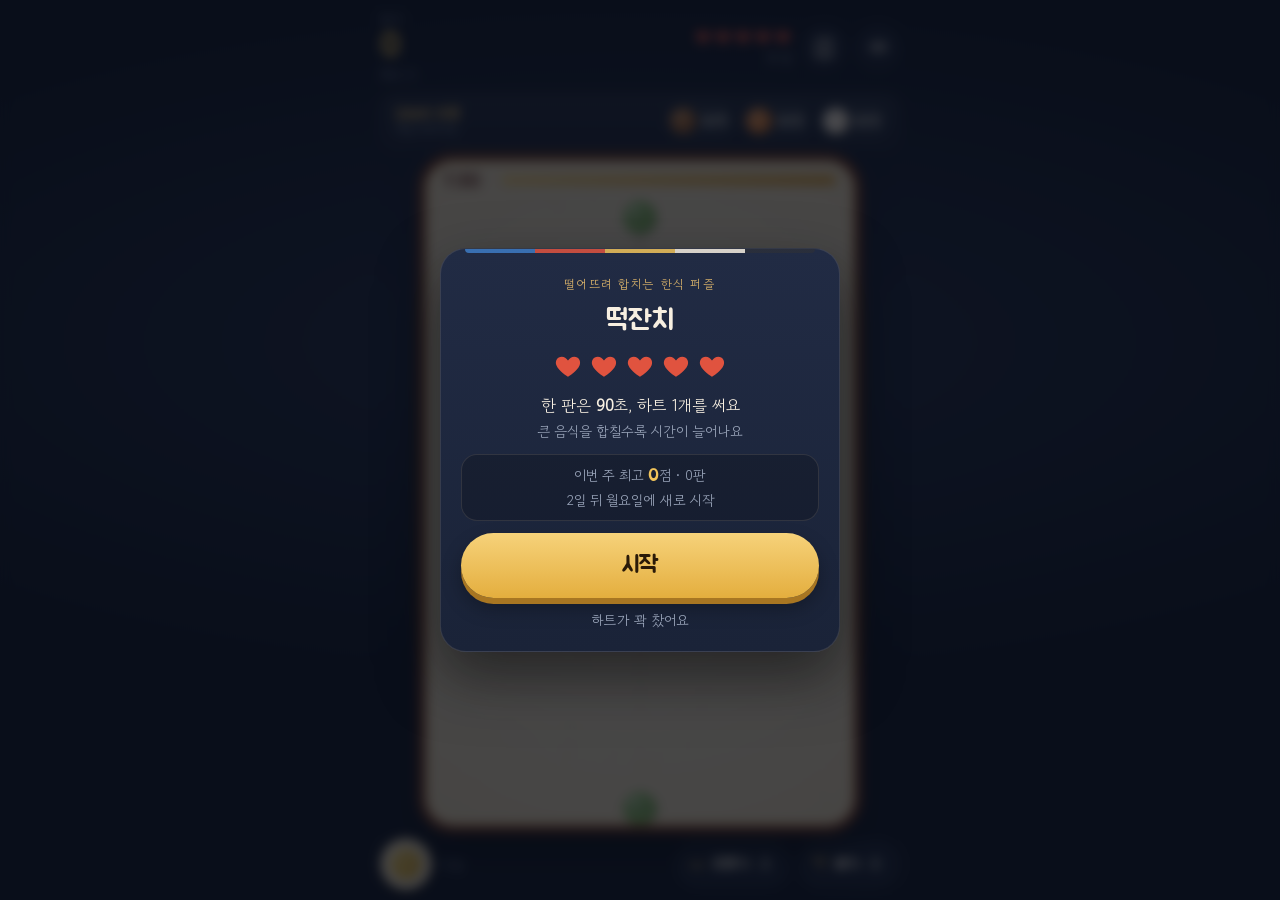
<file: index.html>
<!doctype html>
<html lang="ko">
<head>
<script type="module">
  import { createSDK } from "https://h5sdk.onestore.net/lib/v1.1.0/onestore-h5-sdk.min.js";
  const sdk = createSDK();
  const game = fn => { if (window.Tteokjanchi) fn(window.Tteokjanchi); else window.addEventListener('tteokjanchi:ready', () => fn(window.Tteokjanchi), { once: true }); };
  sdk.on("pause", () => game(g => g.pause()));
  sdk.on("resume", () => game(g => g.resume()));
  sdk.on("exit", () => { if (window.Tteokjanchi) window.Tteokjanchi.save(); }); // 동기 저장만 (0.5초 안)
  sdk.onBackPressed(() => !!(window.Tteokjanchi && window.Tteokjanchi.back()));
  sdk.initializeAsync()
    .then(info => {
      if (info.err) return;
      sdk.setLoadingProgress(100);
      return sdk.startGameAsync();
    })
    .catch(e => console.error("onestore sdk", e && e.reason, e && e.message));
</script>
<meta charset="utf-8">
<meta name="viewport" content="width=device-width, initial-scale=1, viewport-fit=cover, user-scalable=no">
<title>떡잔치</title>
<style>
/* 레이아웃: 밤 잔칫집 — 등불 빛이 도는 먹색 마당 위에 자개 테를 두른 소반 한 장. 위 점수·하트 → 오늘의 주문 → 소반 → 다음 접시·도구 */
:root {
  --night: #11182a;    /* 먹빛 밤 */
  --night-2: #1a2338;  /* 패널 */
  --line: rgba(232, 214, 176, .12); /* 얇은 금빛 테두리 */
  --lacquer: #5b2418;  /* 옻칠 테 */
  --inlay: #d9b26a;    /* 자개·금 상감 */
  --gold: #f0c35a;     /* 점수·완성 */
  --red: #e0533f;      /* 하트·경고 */
  --text: #f7efe1;
  --muted: #9aa5ba;
  --font-display: "Jua", "Apple SD Gothic Neo", "Malgun Gothic", sans-serif;
  --font-body: "Gowun Dodum", "Apple SD Gothic Neo", "Malgun Gothic", sans-serif;
  color-scheme: dark;
}
html, body { height: 100%; margin: 0; }
*, *::before, *::after { box-sizing: border-box; }
[hidden] { display: none !important; } /* 아티팩트 틀이 해 주던 숨김을 직접 */
body {
  background: radial-gradient(120% 60% at 50% 38%, #24304b 0%, var(--night) 62%), var(--night);
  color: var(--text); font-family: var(--font-body); font-size: 16px;
  padding-left: max(16px, env(safe-area-inset-left, 0px)); padding-right: max(16px, env(safe-area-inset-right, 0px));
  overflow: hidden; touch-action: none; -webkit-user-select: none; user-select: none;
}
.app { height: 100%; max-width: 520px; margin: 0 auto; display: grid; grid-template-rows: auto auto 1fr auto; gap: 10px; padding-top: var(--toss-top, max(10px, env(safe-area-inset-top, 0px))); padding-bottom: max(10px, env(safe-area-inset-bottom, 0px)); }
button { -webkit-tap-highlight-color: transparent; }
button:focus-visible { outline: 3px solid var(--gold); outline-offset: 2px; }

/* 위: 점수 · 하트 · 버튼 */
.top { display: flex; align-items: center; gap: 10px; }
.score-box { display: grid; gap: 2px; }
.label { font-size: 12px; letter-spacing: .08em; color: var(--muted); }
.score { font-family: var(--font-display); font-size: 34px; color: var(--gold); font-variant-numeric: tabular-nums; line-height: 1; }
.best { font-size: 13px; color: var(--muted); font-variant-numeric: tabular-nums; }
.spacer { flex: 1; }
.hearts { display: grid; justify-items: end; gap: 3px; }
.hearts-row { display: flex; gap: 2px; }
.hearts-time { font-size: 12px; color: var(--muted); font-variant-numeric: tabular-nums; }
.heart { width: 18px; height: 18px; display: block; }
.heart path { fill: var(--red); }
.heart.empty path { fill: none; stroke: #4a5774; stroke-width: 2; }
.round-btn { width: 44px; height: 44px; border-radius: 50%; border: 1px solid var(--line); background: var(--night-2); color: var(--text); display: grid; place-items: center; cursor: pointer; transition: transform .12s; }
.round-btn:active { transform: scale(.94); }
.round-btn svg { width: 22px; height: 22px; stroke: currentColor; fill: none; stroke-width: 1.8; stroke-linecap: round; stroke-linejoin: round; }
#soundBtn[data-on="0"] .wave { display: none; }
#soundBtn[data-on="1"] .mute { display: none; }

/* 오늘의 주문: 주문서 한 줄 */
.orders { display: flex; align-items: center; gap: 10px; padding: 8px 10px 8px 14px; border-radius: 16px; background: linear-gradient(180deg, rgba(255,255,255,.04), rgba(255,255,255,.01)), var(--night-2); border: 1px solid var(--line); }
.orders-title { font-family: var(--font-display); font-size: 15px; color: var(--inlay); line-height: 1.1; }
.orders-title small { display: block; font-family: var(--font-body); font-size: 11px; color: var(--muted); }
.orders-list { flex: 1; display: flex; gap: 6px; justify-content: flex-end; }
.order { position: relative; display: flex; align-items: center; gap: 4px; padding: 3px 9px 3px 3px; border-radius: 999px; background: rgba(255,255,255,.05); font-family: var(--font-display); font-size: 15px; font-variant-numeric: tabular-nums; }
.order canvas { width: 30px; height: 30px; }
.order.done { background: rgba(240,195,90,.16); color: var(--gold); }
.order.done::after { content: ""; position: absolute; left: 22px; top: 0; width: 13px; height: 13px; border-radius: 50%; background: var(--gold) url("data:image/svg+xml,%3Csvg xmlns='http://www.w3.org/2000/svg' viewBox='0 0 12 12'%3E%3Cpath d='M3 6.2l2 2 4-4.4' fill='none' stroke='%232a1a08' stroke-width='1.8' stroke-linecap='round' stroke-linejoin='round'/%3E%3C/svg%3E") center/100% no-repeat; }

/* 소반 */
.stage { position: relative; min-height: 0; display: flex; align-items: center; justify-content: center; }
#board { touch-action: none; border-radius: 26px; background: #f1e5cc;
  box-shadow: 0 0 0 2px var(--inlay), 0 0 0 9px var(--lacquer), 0 0 0 10px rgba(217,178,106,.45), 0 22px 40px rgba(0,0,0,.5), inset 0 0 40px rgba(120,80,30,.15); }

/* 아래: 다음 접시 · 도구 */
.bottom { display: flex; align-items: center; gap: 8px; }
.next { display: flex; align-items: center; gap: 8px; }
.next canvas { width: 52px; height: 52px; border-radius: 50%; background: radial-gradient(circle, #f6ecd8 0 58%, #e3d2b0 60% 66%, #c9b28a 68%); box-shadow: 0 4px 10px rgba(0,0,0,.35); }
.next .label { writing-mode: horizontal-tb; }
.tool { display: flex; align-items: center; gap: 6px; height: 48px; padding: 0 14px 0 10px; border-radius: 999px; border: 1px solid var(--line); background: var(--night-2); color: var(--text); font-family: var(--font-display); font-size: 15px; cursor: pointer; transition: transform .12s, border-color .2s; }
.tool:active { transform: scale(.96); }
.tool svg { width: 20px; height: 20px; stroke: var(--inlay); fill: none; stroke-width: 1.8; stroke-linecap: round; stroke-linejoin: round; }
.tool .count { min-width: 20px; height: 20px; border-radius: 10px; background: rgba(255,255,255,.08); font-size: 12px; display: grid; place-items: center; font-variant-numeric: tabular-nums; }
.tool.active { border-color: var(--gold); color: var(--gold); }
.tool[disabled] { opacity: .4; }

/* 안내·알림 */
.hint { position: absolute; left: 50%; top: 24%; transform: translateX(-50%); background: rgba(17,24,42,.9); color: var(--text); padding: 10px 16px; border-radius: 999px; font-size: 16px; text-align: center; pointer-events: none; transition: opacity .4s; width: max-content; max-width: 90%; border: 1px solid var(--line); }
.banner { position: absolute; left: 50%; top: 42%; transform: translate(-50%,-50%); padding: 10px 20px; border-radius: 999px; background: rgba(17,24,42,.92); border: 1px solid rgba(240,195,90,.5); font-family: var(--font-display); font-size: 22px; color: var(--gold); pointer-events: none; text-align: center; animation: pop 1.6s ease-out forwards; width: max-content; max-width: 92%; box-shadow: 0 10px 24px rgba(0,0,0,.35); }
@keyframes pop { 0% { opacity: 0; transform: translate(-50%,-30%) scale(.8); } 14% { opacity: 1; transform: translate(-50%,-50%) scale(1.04); } 22% { transform: translate(-50%,-50%) scale(1); } 80% { opacity: 1; } 100% { opacity: 0; transform: translate(-50%,-62%); } }

/* 창 (시작·끝·도감) */
.overlay { position: fixed; inset: 0; background: rgba(8,12,22,.72); -webkit-backdrop-filter: blur(6px); backdrop-filter: blur(6px); display: flex; align-items: center; justify-content: center; padding: 16px; z-index: 20; }
.sheet { position: relative; background: linear-gradient(180deg, #212b44, var(--night-2)); border: 1px solid var(--line); border-radius: 26px; padding: 26px 20px 20px; width: min(400px, 100%); display: grid; gap: 12px; text-align: center; max-height: 92%; overflow: auto; box-shadow: 0 24px 60px rgba(0,0,0,.5); }
.sheet::before { content: ""; position: absolute; left: 24px; right: 24px; top: 0; height: 4px; border-radius: 0 0 4px 4px; background: linear-gradient(90deg, #3d7bc4 0 20%, #e0533f 20% 40%, #f0c35a 40% 60%, #f7efe1 60% 80%, #2b2f3a 80%); opacity: .85; } /* 오방색 띠 */
.sheet h2 { margin: 0; font-family: var(--font-display); font-weight: 400; font-size: 28px; color: var(--text); text-wrap: balance; }
.eyebrow { font-size: 12px; letter-spacing: .12em; color: var(--inlay); }
.big-score { font-family: var(--font-display); font-size: 54px; line-height: 1; color: var(--gold); font-variant-numeric: tabular-nums; }
.goal { font-size: 17px; color: var(--text); }
.sub { font-size: 14px; color: var(--muted); line-height: 1.5; }
.start-hearts { display: flex; justify-content: center; gap: 6px; }
.start-hearts .heart { width: 30px; height: 30px; }
.rules { display: grid; gap: 4px; font-size: 16px; }
.btn { border: 0; border-radius: 999px; font-family: var(--font-display); font-size: 19px; padding: 15px; cursor: pointer; transition: transform .12s; }
.btn:active { transform: scale(.98); }
.btn.primary { background: linear-gradient(180deg, #f6d27a, #e4ae3e); color: #2a1a08; font-size: 23px; padding: 18px; box-shadow: 0 6px 0 #a87622, 0 10px 20px rgba(0,0,0,.3); }
.btn.primary:active { transform: translateY(3px); box-shadow: 0 3px 0 #a87622, 0 6px 12px rgba(0,0,0,.3); }
.btn.secondary { background: rgba(255,255,255,.07); color: var(--text); border: 1px solid var(--line); }
.btn[disabled] { opacity: .6; cursor: default; }
.btn.primary[disabled] { background: rgba(255,255,255,.08); color: var(--muted); box-shadow: none; font-size: 19px; }
.btn .tag { font-family: var(--font-body); font-size: 11px; background: rgba(0,0,0,.25); color: var(--muted); border-radius: 6px; padding: 2px 6px; margin-left: 6px; vertical-align: middle; white-space: nowrap; }
.btn.primary .tag { display: block; width: max-content; margin: 4px auto 0; font-size: 12px; background: rgba(42,26,8,.14); color: #5a3f12; } /* 큰 버튼은 글자가 길어 꼬리표를 아랫줄에 */
.dex { display: grid; grid-template-columns: repeat(4, 1fr); gap: 12px 8px; }
.dex-item { display: grid; gap: 4px; justify-items: center; font-size: 13px; }
.dex-item canvas { width: 58px; height: 58px; }
/* 주간 기록: 시작 화면 한 줄 요약 + 도감 창 TOP 5 */
.week { display: grid; gap: 2px; padding: 10px 14px; border-radius: 16px; background: rgba(0,0,0,.2); border: 1px solid var(--line); font-size: 14px; color: var(--muted); }
.week b { font-family: var(--font-display); font-weight: 400; font-size: 18px; color: var(--gold); font-variant-numeric: tabular-nums; }
.week-top { text-align: left; background: rgba(0,0,0,.2); border: 1px solid var(--line); border-radius: 16px; padding: 12px 14px; font-size: 14px; }
.week-top h3 { margin: 0 0 6px; font-family: var(--font-display); font-weight: 400; font-size: 16px; color: var(--inlay); }
.week-top ol { margin: 0; padding: 0; list-style: none; display: grid; gap: 4px; counter-reset: wk; }
.week-top li { display: flex; justify-content: space-between; counter-increment: wk; }
.week-top li::before { content: counter(wk) "등"; color: var(--muted); width: 36px; }
.week-top li b { margin-left: auto; font-family: var(--font-display); font-weight: 400; color: var(--gold); font-variant-numeric: tabular-nums; }
.week-top .empty { color: var(--muted); }
.stats { display: grid; grid-template-columns: 1fr auto; gap: 6px 12px; text-align: left; font-size: 14px; background: rgba(0,0,0,.2); border: 1px solid var(--line); border-radius: 16px; padding: 12px 14px; }
.stats b { font-family: var(--font-display); font-weight: 400; color: var(--gold); font-variant-numeric: tabular-nums; text-align: right; }
.adfake { font-family: var(--font-display); font-size: 22px; color: var(--muted); }
@media (prefers-reduced-motion: reduce) { .banner { animation-duration: .01s; } .btn, .tool, .round-btn { transition: none; } }
</style>
  <script type="module" crossorigin src="./assets/index-CjzTQTqg.js"></script>
  <link rel="stylesheet" crossorigin href="./assets/index-BMt33rOE.css">
</head>
<body>

<div class="app">
  <div class="top">
    <div class="score-box">
      <div class="label">점수</div>
      <div class="score" id="score">0</div>
      <div class="best">최고 <span id="best">0</span></div>
    </div>
    <div class="spacer"></div>
    <div class="hearts" aria-label="남은 하트"><div class="hearts-row" id="heartsRow"></div><div class="hearts-time" id="heartsTime"></div></div>
    <button class="round-btn" id="dexBtn" type="button" aria-label="음식 도감">
      <svg viewBox="0 0 24 24"><path d="M4 5.5A2.5 2.5 0 0 1 6.5 3H20v15H6.5A2.5 2.5 0 0 0 4 20.5z"/><path d="M4 20.5A2.5 2.5 0 0 0 6.5 23H20v-5"/><path d="M9 8h7M9 11.5h5"/></svg>
    </button>
    <button class="round-btn" id="soundBtn" type="button" aria-label="소리" data-on="1">
      <svg viewBox="0 0 24 24"><path d="M4 9.5h3.5L12 5.5v13l-4.5-4H4z"/><path class="wave" d="M15.5 9a4 4 0 0 1 0 6M18 6.5a7.5 7.5 0 0 1 0 11"/><path class="mute" d="M16 9.5l5 5M21 9.5l-5 5"/></svg>
    </button>
  </div>
  <div class="orders">
    <div class="orders-title">오늘의 주문<small>매일 바뀌어요</small></div>
    <div class="orders-list" id="orders"></div>
  </div>
  <div class="stage" id="stage">
    <canvas id="board"></canvas>
    <div class="hint" id="hint">손가락을 좌우로 움직이고, 떼면 떨어져요</div>
  </div>
  <div class="bottom">
    <div class="next"><canvas id="nextCv" width="104" height="104"></canvas><span class="label">다음</span></div>
    <div class="spacer"></div>
    <button class="tool" id="shakeBtn" type="button" aria-label="흔들기">
      <svg viewBox="0 0 24 24"><path d="M3 12c2-3 4-3 6 0s4 3 6 0 4-3 6 0"/><path d="M3 17c2-3 4-3 6 0s4 3 6 0 4-3 6 0" opacity=".5"/></svg>흔들기 <span class="count" id="shakeLeft">3</span>
    </button>
    <button class="tool" id="pickBtn" type="button" aria-label="하나 빼기">
      <svg viewBox="0 0 24 24"><path d="M7 4l10 16M4 9.5l3-5.5 3 1.5"/><circle cx="17" cy="7" r="3"/></svg>빼기 <span class="count" id="pickLeft">3</span>
    </button>
  </div>
</div>

<div class="overlay" id="overOv" hidden>
  <div class="sheet">
    <div class="eyebrow">이번 판</div>
    <h2 id="overTitle">상이 넘쳤어요</h2>
    <div class="big-score" id="overScore">0</div>
    <div class="goal" id="overGoal"></div>
    <div class="sub" id="overOrders"></div>
    <button class="btn primary" id="againBtn" type="button">다시 하기</button>
    <button class="btn secondary" id="continueBtn" type="button">이어하기<span class="tag">광고 보고</span></button>
    <div class="sub" id="continueSub">이어하기 = 위쪽 음식을 치우고 계속 (한 판에 1번)</div>
    <button class="btn secondary" id="boardBtn" type="button" hidden>토스 순위 보기</button>
  </div>
</div>

<div class="overlay" id="startOv" hidden>
  <div class="sheet">
    <div class="eyebrow">떨어뜨려 합치는 한식 퍼즐</div>
    <h2>떡잔치</h2>
    <div class="start-hearts" id="startHearts"></div>
    <div class="rules">
      <div>한 판은 <b id="ruleSec">90</b>초, <span id="ruleHeart">하트 1개를 써요</span></div>
      <div class="sub">큰 음식을 합칠수록 시간이 늘어나요</div>
    </div>
    <div class="week" id="weekBox"></div>
    <button class="btn primary" id="startBtn" type="button">시작</button>
    <button class="btn secondary" id="heartAdBtn" type="button">하트 1개 받기<span class="tag">광고 보고</span></button>
    <button class="btn secondary" id="startBoardBtn" type="button" hidden>토스 순위 보기</button>
    <div class="sub" id="startSub"></div>
  </div>
</div>

<div class="overlay" id="exitOv" hidden>
  <div class="sheet">
    <h2>게임을 끝낼까요?</h2>
    <div class="sub" id="exitSub">최고 기록과 도감은 저장돼요</div>
    <button class="btn primary" id="exitStay" type="button">계속하기</button>
    <button class="btn secondary" id="exitQuit" type="button">끝내기</button>
  </div>
</div>

<div class="overlay" id="adOv" hidden>
  <div class="sheet"><div class="adfake">광고 보는 중</div><div class="sub">광고가 끝나면 이어서 해요</div></div>
</div>

<div class="overlay" id="dexOv" hidden>
  <div class="sheet">
    <div class="eyebrow">처음 만든 음식이 밝게 바뀌어요</div>
    <h2>음식 도감</h2>
    <div class="dex" id="dex"></div>
    <div class="week-top" id="weekTop"></div>
    <div class="stats" id="stats"></div>
    <button class="btn secondary" id="musicBtn" type="button" aria-pressed="true">음악 켬</button>
    <button class="btn secondary" id="dexClose" type="button">닫기</button>
  </div>
</div>

</body>
</html>
</file>
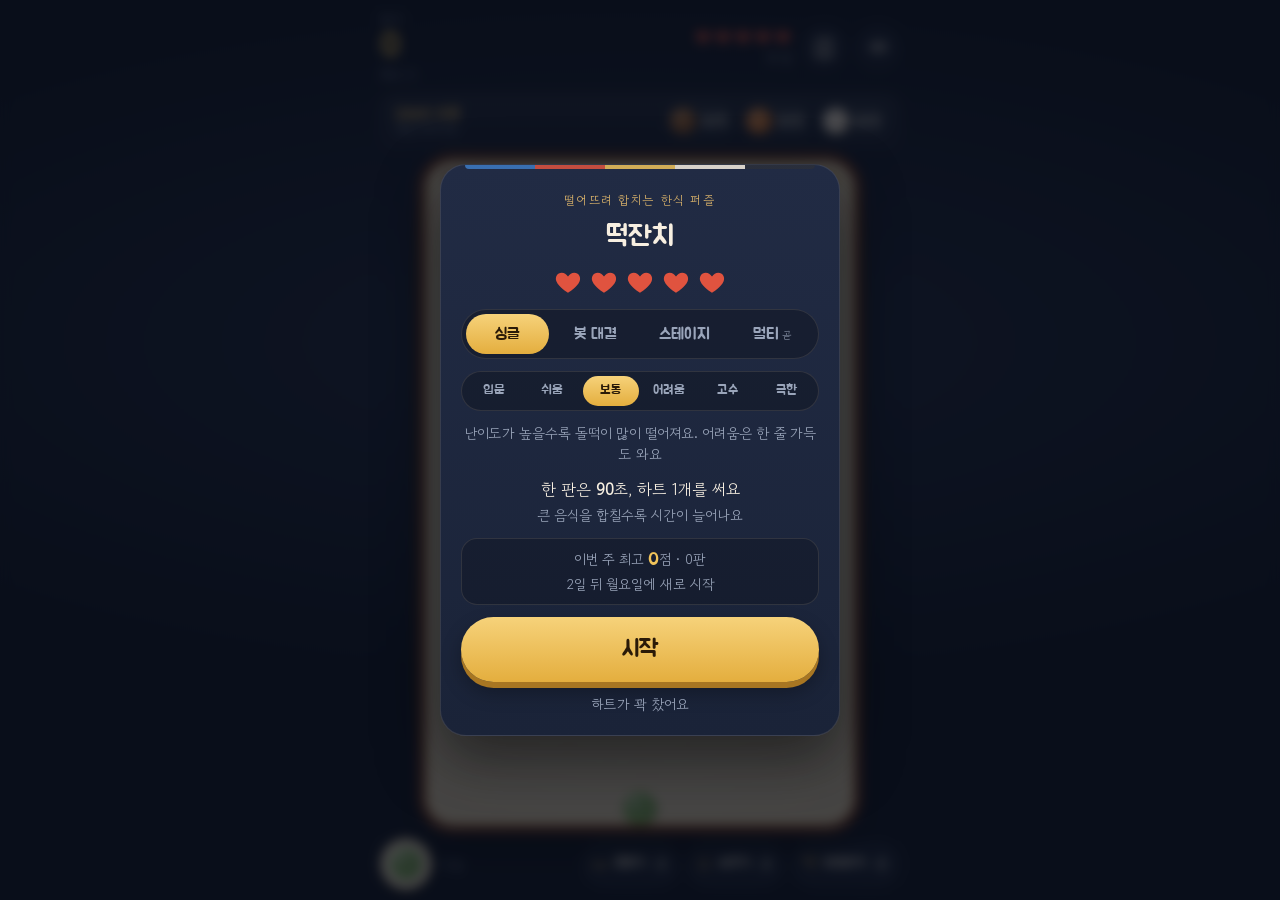
<file: test/index.html>
<!doctype html>
<html lang="ko">
<head>
<meta charset="utf-8"><meta name="robots" content="noindex">
<meta name="viewport" content="width=device-width, initial-scale=1, viewport-fit=cover, user-scalable=no">
<title>떡잔치</title>
<style>
/* 레이아웃: 밤 잔칫집 — 등불 빛이 도는 먹색 마당 위에 자개 테를 두른 소반 한 장. 위 점수·하트 → 오늘의 주문 → 소반 → 다음 접시·도구 */
:root {
  --night: #11182a;    /* 먹빛 밤 */
  --night-2: #1a2338;  /* 패널 */
  --line: rgba(232, 214, 176, .12); /* 얇은 금빛 테두리 */
  --lacquer: #5b2418;  /* 옻칠 테 */
  --inlay: #d9b26a;    /* 자개·금 상감 */
  --gold: #f0c35a;     /* 점수·완성 */
  --red: #e0533f;      /* 하트·경고 */
  --text: #f7efe1;
  --muted: #9aa5ba;
  --font-display: "Jua", "Apple SD Gothic Neo", "Malgun Gothic", sans-serif;
  --font-body: "Gowun Dodum", "Apple SD Gothic Neo", "Malgun Gothic", sans-serif;
  color-scheme: dark;
}
html, body { height: 100%; margin: 0; }
*, *::before, *::after { box-sizing: border-box; }
[hidden] { display: none !important; } /* 아티팩트 틀이 해 주던 숨김을 직접 */
body {
  background: radial-gradient(120% 60% at 50% 38%, #24304b 0%, var(--night) 62%), var(--night);
  color: var(--text); font-family: var(--font-body); font-size: 16px;
  padding-left: max(16px, env(safe-area-inset-left, 0px)); padding-right: max(16px, env(safe-area-inset-right, 0px));
  overflow: hidden; touch-action: none; -webkit-user-select: none; user-select: none;
}
.app { height: 100%; max-width: 520px; margin: 0 auto; display: grid; grid-template-columns: minmax(0, 1fr); grid-template-rows: auto auto 1fr auto; gap: 10px; padding-top: var(--toss-top, max(10px, env(safe-area-inset-top, 0px))); padding-bottom: max(10px, env(safe-area-inset-bottom, 0px)); }
button { -webkit-tap-highlight-color: transparent; }
button:focus-visible { outline: 3px solid var(--gold); outline-offset: 2px; }

/* 위: 점수 · 하트 · 버튼 */
.top { display: flex; align-items: center; gap: 10px; }
.score-box { display: grid; gap: 2px; }
.label { font-size: 12px; letter-spacing: .08em; color: var(--muted); }
.score { font-family: var(--font-display); font-size: 34px; color: var(--gold); font-variant-numeric: tabular-nums; line-height: 1; }
.best { font-size: 13px; color: var(--muted); font-variant-numeric: tabular-nums; }
.spacer { flex: 1; }
.hearts { display: grid; justify-items: end; gap: 3px; }
.hearts-row { display: flex; gap: 2px; }
.hearts-time { font-size: 12px; color: var(--muted); font-variant-numeric: tabular-nums; }
.heart { width: 18px; height: 18px; display: block; }
.heart path { fill: var(--red); }
.heart.empty path { fill: none; stroke: #4a5774; stroke-width: 2; }
.round-btn { width: 44px; height: 44px; border-radius: 50%; border: 1px solid var(--line); background: var(--night-2); color: var(--text); display: grid; place-items: center; cursor: pointer; transition: transform .12s; }
.round-btn:active { transform: scale(.94); }
.round-btn svg { width: 22px; height: 22px; stroke: currentColor; fill: none; stroke-width: 1.8; stroke-linecap: round; stroke-linejoin: round; }
#soundBtn[data-on="0"] .wave { display: none; }
#soundBtn[data-on="1"] .mute { display: none; }

/* 오늘의 주문: 주문서 한 줄 */
.orders { display: flex; align-items: center; gap: 10px; padding: 8px 10px 8px 14px; border-radius: 16px; background: linear-gradient(180deg, rgba(255,255,255,.04), rgba(255,255,255,.01)), var(--night-2); border: 1px solid var(--line); }
.orders-title { font-family: var(--font-display); font-size: 15px; color: var(--inlay); line-height: 1.1; }
.orders-title small { display: block; font-family: var(--font-body); font-size: 11px; color: var(--muted); }
.orders-list { flex: 1; display: flex; gap: 6px; justify-content: flex-end; }
.order { position: relative; display: flex; align-items: center; gap: 4px; padding: 3px 9px 3px 3px; border-radius: 999px; background: rgba(255,255,255,.05); font-family: var(--font-display); font-size: 15px; font-variant-numeric: tabular-nums; }
.order canvas { width: 30px; height: 30px; }
.order.done { background: rgba(240,195,90,.16); color: var(--gold); }
.order.done::after { content: ""; position: absolute; left: 22px; top: 0; width: 13px; height: 13px; border-radius: 50%; background: var(--gold) url("data:image/svg+xml,%3Csvg xmlns='http://www.w3.org/2000/svg' viewBox='0 0 12 12'%3E%3Cpath d='M3 6.2l2 2 4-4.4' fill='none' stroke='%232a1a08' stroke-width='1.8' stroke-linecap='round' stroke-linejoin='round'/%3E%3C/svg%3E") center/100% no-repeat; }

/* 소반 */
.stage { position: relative; min-height: 0; display: flex; align-items: center; justify-content: center; }
#board { touch-action: none; border-radius: 26px; background: #f1e5cc;
  box-shadow: 0 0 0 2px var(--inlay), 0 0 0 9px var(--lacquer), 0 0 0 10px rgba(217,178,106,.45), 0 22px 40px rgba(0,0,0,.5), inset 0 0 40px rgba(120,80,30,.15); }

/* 긴장 연출: 판이 80% 넘게 쌓이면 등불처럼 붉게 일렁임, 뻥튀기가 터질 땐 판이 흔들림 */
.stage.danger #board { animation: lantern .8s ease-in-out infinite alternate; }
@keyframes lantern {
  from { box-shadow: 0 0 0 2px var(--inlay), 0 0 0 9px var(--lacquer), 0 0 0 10px rgba(217,178,106,.45), 0 22px 40px rgba(0,0,0,.5), inset 0 0 40px rgba(120,80,30,.15); }
  to   { box-shadow: 0 0 0 2px var(--inlay), 0 0 0 9px #8a2e1c, 0 0 0 10px rgba(255,140,80,.6), 0 0 38px 8px rgba(224,83,63,.55), inset 0 0 60px rgba(224,83,63,.28); }
}
#board.shake { animation: shake .45s cubic-bezier(.3,.1,.3,1); }
@keyframes shake { 0%,100% { transform: translate(0,0); } 12% { transform: translate(-7px,3px); } 28% { transform: translate(6px,-4px); } 44% { transform: translate(-4px,3px); } 60% { transform: translate(3px,-2px); } 80% { transform: translate(-2px,1px); } }
@media (prefers-reduced-motion: reduce) { .stage.danger #board, #board.shake { animation: none; } }
/* 아래: 다음 접시 · 도구 */
.bottom { display: flex; align-items: center; gap: 8px; }
.next { display: flex; align-items: center; gap: 8px; }
.next canvas { width: 52px; height: 52px; border-radius: 50%; background: radial-gradient(circle, #f6ecd8 0 58%, #e3d2b0 60% 66%, #c9b28a 68%); box-shadow: 0 4px 10px rgba(0,0,0,.35); }
.next .label { writing-mode: horizontal-tb; white-space: nowrap; }
.bottom { gap: 6px; }
.tool { display: flex; align-items: center; gap: 5px; white-space: nowrap; height: 46px; padding: 0 8px 0 7px; border-radius: 999px; border: 1px solid var(--line); background: var(--night-2); color: var(--text); font-family: var(--font-display); font-size: 13px; cursor: pointer; transition: transform .12s, border-color .2s; }
.tool:active { transform: scale(.96); }
.tool svg { width: 20px; height: 20px; stroke: var(--inlay); fill: none; stroke-width: 1.8; stroke-linecap: round; stroke-linejoin: round; }
.tool .count { min-width: 20px; height: 20px; border-radius: 10px; background: rgba(255,255,255,.08); font-size: 12px; display: grid; place-items: center; font-variant-numeric: tabular-nums; }
.tool.active { border-color: var(--gold); color: var(--gold); }
.tool[disabled] { opacity: .4; }
@media (max-width: 460px) { .tool svg { display: none; } .next .label { display: none; } .bottom { gap: 5px; } .tool { padding: 0 9px; flex: 0 0 auto; } .tool.burst { min-width: 72px; justify-content: center; } }
/* 탁탁탁: 게이지가 차는 버튼 (--g = 채운 %), 가득 차면 빛남 */
.tool.burst { position: relative; overflow: hidden; padding: 0 16px; background: linear-gradient(90deg, rgba(240,195,90,.45) var(--g, 0%), var(--night-2) var(--g, 0%)); }
.tool.burst .bt { position: relative; }
.tool.burst.ready { border-color: var(--gold); color: #2a1a08; background: linear-gradient(180deg, #f6d27a, #e4ae3e); animation: ready 0.7s ease-in-out infinite alternate; }
@keyframes ready { from { transform: scale(1); } to { transform: scale(1.06); } }
@media (prefers-reduced-motion: reduce) { .tool.burst.ready { animation: none; } }

/* 안내·알림 */
.hint { position: absolute; left: 50%; top: 24%; transform: translateX(-50%); background: rgba(17,24,42,.9); color: var(--text); padding: 10px 16px; border-radius: 999px; font-size: 16px; text-align: center; pointer-events: none; transition: opacity .4s; width: max-content; max-width: 90%; border: 1px solid var(--line); }
.banner { position: absolute; left: 50%; top: 42%; transform: translate(-50%,-50%); padding: 10px 20px; border-radius: 999px; background: rgba(17,24,42,.92); border: 1px solid rgba(240,195,90,.5); font-family: var(--font-display); font-size: 22px; color: var(--gold); pointer-events: none; text-align: center; animation: pop 1.6s ease-out forwards; width: max-content; max-width: 92%; box-shadow: 0 10px 24px rgba(0,0,0,.35); }
@keyframes pop { 0% { opacity: 0; transform: translate(-50%,-30%) scale(.8); } 14% { opacity: 1; transform: translate(-50%,-50%) scale(1.04); } 22% { transform: translate(-50%,-50%) scale(1); } 80% { opacity: 1; } 100% { opacity: 0; transform: translate(-50%,-62%); } }

/* 창 (시작·끝·도감) */
.overlay { position: fixed; inset: 0; background: rgba(8,12,22,.72); -webkit-backdrop-filter: blur(6px); backdrop-filter: blur(6px); display: flex; align-items: center; justify-content: center; padding: 16px; z-index: 20; }
.sheet { position: relative; background: linear-gradient(180deg, #212b44, var(--night-2)); border: 1px solid var(--line); border-radius: 26px; padding: 26px 20px 20px; width: min(400px, 100%); display: grid; gap: 12px; text-align: center; max-height: 92%; overflow: auto; box-shadow: 0 24px 60px rgba(0,0,0,.5); }
.sheet::before { content: ""; position: absolute; left: 24px; right: 24px; top: 0; height: 4px; border-radius: 0 0 4px 4px; background: linear-gradient(90deg, #3d7bc4 0 20%, #e0533f 20% 40%, #f0c35a 40% 60%, #f7efe1 60% 80%, #2b2f3a 80%); opacity: .85; } /* 오방색 띠 */
.sheet h2 { margin: 0; font-family: var(--font-display); font-weight: 400; font-size: 28px; color: var(--text); text-wrap: balance; }
.eyebrow { font-size: 12px; letter-spacing: .12em; color: var(--inlay); }
.big-score { font-family: var(--font-display); font-size: 54px; line-height: 1; color: var(--gold); font-variant-numeric: tabular-nums; }
.goal { font-size: 17px; color: var(--text); }
.sub { font-size: 14px; color: var(--muted); line-height: 1.5; }
.start-hearts { display: flex; justify-content: center; gap: 6px; }
.start-hearts .heart { width: 30px; height: 30px; }
.rules { display: grid; gap: 4px; font-size: 16px; }
.btn { border: 0; border-radius: 999px; font-family: var(--font-display); font-size: 19px; padding: 15px; cursor: pointer; transition: transform .12s; }
.btn:active { transform: scale(.98); }
.btn.primary { background: linear-gradient(180deg, #f6d27a, #e4ae3e); color: #2a1a08; font-size: 23px; padding: 18px; box-shadow: 0 6px 0 #a87622, 0 10px 20px rgba(0,0,0,.3); }
.btn.primary:active { transform: translateY(3px); box-shadow: 0 3px 0 #a87622, 0 6px 12px rgba(0,0,0,.3); }
.btn.secondary { background: rgba(255,255,255,.07); color: var(--text); border: 1px solid var(--line); }
.btn[disabled] { opacity: .6; cursor: default; }
.btn.primary[disabled] { background: rgba(255,255,255,.08); color: var(--muted); box-shadow: none; font-size: 19px; }
.btn .tag { font-family: var(--font-body); font-size: 11px; background: rgba(0,0,0,.25); color: var(--muted); border-radius: 6px; padding: 2px 6px; margin-left: 6px; vertical-align: middle; white-space: nowrap; }
.btn.primary .tag { display: block; width: max-content; margin: 4px auto 0; font-size: 12px; background: rgba(42,26,8,.14); color: #5a3f12; } /* 큰 버튼은 글자가 길어 꼬리표를 아랫줄에 */
.dex { display: grid; grid-template-columns: repeat(4, 1fr); gap: 12px 8px; }
.dex-item { display: grid; gap: 4px; justify-items: center; font-size: 13px; }
.dex-item canvas { width: 58px; height: 58px; }
/* 주간 기록: 시작 화면 한 줄 요약 + 도감 창 TOP 5 */
.week { display: grid; gap: 2px; padding: 10px 14px; border-radius: 16px; background: rgba(0,0,0,.2); border: 1px solid var(--line); font-size: 14px; color: var(--muted); }
.week b { font-family: var(--font-display); font-weight: 400; font-size: 18px; color: var(--gold); font-variant-numeric: tabular-nums; }
.week-top { text-align: left; background: rgba(0,0,0,.2); border: 1px solid var(--line); border-radius: 16px; padding: 12px 14px; font-size: 14px; }
.week-top h3 { margin: 0 0 6px; font-family: var(--font-display); font-weight: 400; font-size: 16px; color: var(--inlay); }
.week-top ol { margin: 0; padding: 0; list-style: none; display: grid; gap: 4px; counter-reset: wk; }
.week-top li { display: flex; justify-content: space-between; counter-increment: wk; }
.week-top li::before { content: counter(wk) "등"; color: var(--muted); width: 36px; }
.week-top li b { margin-left: auto; font-family: var(--font-display); font-weight: 400; color: var(--gold); font-variant-numeric: tabular-nums; }
.week-top .empty { color: var(--muted); }
.stats { display: grid; grid-template-columns: 1fr auto; gap: 6px 12px; text-align: left; font-size: 14px; background: rgba(0,0,0,.2); border: 1px solid var(--line); border-radius: 16px; padding: 12px 14px; }
.stats b { font-family: var(--font-display); font-weight: 400; color: var(--gold); font-variant-numeric: tabular-nums; text-align: right; }
.modes { display: flex; gap: 6px; padding: 4px; border-radius: 999px; background: rgba(0,0,0,.25); border: 1px solid var(--line); }
.modes button { flex: 1; border: 0; border-radius: 999px; padding: 10px 6px; font-family: var(--font-display); font-size: 16px; color: var(--muted); background: transparent; cursor: pointer; }
.modes button small { font-family: var(--font-body); font-size: 10px; margin-left: 3px; opacity: .8; }
.modes button.on { background: linear-gradient(180deg, #f6d27a, #e4ae3e); color: #2a1a08; }
.modes.small { gap: 3px; } .modes.small button { padding: 7px 2px; font-size: 13px; }
.stage { gap: 14px; min-width: 0; }
.stage.bot { align-items: flex-start; padding-top: 8px; }
.botwrap { text-align: center; }
.botlabel { font-family: var(--font-display); font-size: 15px; color: var(--gold); margin-bottom: 6px; }
.botlabel small { font-family: var(--font-body); font-size: 11px; color: var(--muted); }
#botBoard { display: block; border-radius: 12px; background: #f1e5cc; box-shadow: 0 0 0 2px var(--inlay), 0 0 0 5px var(--lacquer), 0 10px 20px rgba(0,0,0,.4); }
.vs { flex: 1; display: flex; align-items: center; gap: 10px; }
.vs-bar { flex: 1; height: 12px; border-radius: 6px; background: rgba(255,255,255,.08); overflow: hidden; }
.vs-bar i { display: block; height: 100%; width: 0; background: linear-gradient(90deg, #f6d27a, #e0533f); transition: width .3s; }
.vs-n { font-family: var(--font-display); font-size: 14px; color: var(--gold); white-space: nowrap; }
.adfake { font-family: var(--font-display); font-size: 22px; color: var(--muted); }
@media (prefers-reduced-motion: reduce) { .banner { animation-duration: .01s; } .btn, .tool, .round-btn { transition: none; } }
</style>
  <script type="module" crossorigin src="./assets/index-CsFC8KU2.js"></script>
  <link rel="stylesheet" crossorigin href="./assets/index-BMt33rOE.css">
</head>
<body>

<div class="app">
  <div class="top">
    <div class="score-box">
      <div class="label">점수</div>
      <div class="score" id="score">0</div>
      <div class="best">최고 <span id="best">0</span></div>
    </div>
    <div class="spacer"></div>
    <div class="hearts" aria-label="남은 하트"><div class="hearts-row" id="heartsRow"></div><div class="hearts-time" id="heartsTime"></div></div>
    <button class="round-btn" id="dexBtn" type="button" aria-label="음식 도감">
      <svg viewBox="0 0 24 24"><path d="M4 5.5A2.5 2.5 0 0 1 6.5 3H20v15H6.5A2.5 2.5 0 0 0 4 20.5z"/><path d="M4 20.5A2.5 2.5 0 0 0 6.5 23H20v-5"/><path d="M9 8h7M9 11.5h5"/></svg>
    </button>
    <button class="round-btn" id="soundBtn" type="button" aria-label="소리" data-on="1">
      <svg viewBox="0 0 24 24"><path d="M4 9.5h3.5L12 5.5v13l-4.5-4H4z"/><path class="wave" d="M15.5 9a4 4 0 0 1 0 6M18 6.5a7.5 7.5 0 0 1 0 11"/><path class="mute" d="M16 9.5l5 5M21 9.5l-5 5"/></svg>
    </button>
  </div>
  <div class="orders">
    <div class="orders-title" id="ordersTitle">오늘의 주문<small>매일 바뀌어요</small></div>
    <div class="orders-list" id="orders"></div>
    <div class="vs" id="vsBox" hidden>
      <div class="orders-title">봇<small id="vsDiff">보통</small></div>
      <div class="vs-bar"><i id="vsFill"></i></div>
      <div class="vs-n" id="vsN"></div>
    </div>
  </div>
  <div class="stage" id="stage">
    <canvas id="board"></canvas>
    <div class="botwrap" id="botWrap" hidden><div class="botlabel">봇 <small id="botTag"></small></div><canvas id="botBoard"></canvas></div>
    <div class="hint" id="hint">손가락을 좌우로 움직이고, 떼면 떨어져요</div>
  </div>
  <div class="bottom">
    <div class="next"><canvas id="nextCv" width="104" height="104"></canvas><span class="label">다음</span></div>
    <div class="spacer"></div>
    <div class="tool burst" id="burstBtn" role="status" aria-label="뻥튀기 게이지"><span class="bt">뻥튀기</span></div>
    <button class="tool" id="shakeBtn" type="button" aria-label="흔들기">
      <svg viewBox="0 0 24 24"><path d="M3 12c2-3 4-3 6 0s4 3 6 0 4-3 6 0"/><path d="M3 17c2-3 4-3 6 0s4 3 6 0 4-3 6 0" opacity=".5"/></svg>흔들기 <span class="count" id="shakeLeft">3</span>
    </button>
    <button class="tool" id="swapBtn" type="button" aria-label="떡 바꾸기">
      <svg viewBox="0 0 24 24"><path d="M4 8h13l-3-3M20 16H7l3 3"/></svg>바꾸기 <span class="count" id="swapLeft">3</span>
    </button>
    <button class="tool" id="pickBtn" type="button" aria-label="터뜨리기">
      <svg viewBox="0 0 24 24"><path d="M7 4l10 16M4 9.5l3-5.5 3 1.5"/><circle cx="17" cy="7" r="3"/></svg>터뜨리기 <span class="count" id="pickLeft">3</span>
    </button>
  </div>
</div>

<div class="overlay" id="overOv" hidden>
  <div class="sheet">
    <div class="eyebrow">이번 판</div>
    <h2 id="overTitle">상이 넘쳤어요</h2>
    <div class="big-score" id="overScore">0</div>
    <div class="goal" id="overGoal"></div>
    <div class="sub" id="overOrders"></div>
    <button class="btn primary" id="againBtn" type="button">다시 하기</button>
    <button class="btn secondary" id="continueBtn" type="button">이어하기<span class="tag">광고 보고</span></button>
    <div class="sub" id="continueSub">이어하기 = 위쪽 음식을 치우고 계속 (한 판에 1번)</div>
    <button class="btn secondary" id="boardBtn" type="button" hidden>토스 순위 보기</button>
  </div>
</div>

<div class="overlay" id="startOv" hidden>
  <div class="sheet">
    <div class="eyebrow">떨어뜨려 합치는 한식 퍼즐</div>
    <h2>떡잔치</h2>
    <div class="start-hearts" id="startHearts"></div>
    <div class="modes" id="modeRow">
      <button type="button" data-m="single">싱글</button>
      <button type="button" data-m="bot">봇 대결</button>
      <button type="button" data-m="stage">스테이지</button>
      <button type="button" data-m="multi">멀티<small>곧</small></button>
    </div>
    <div class="modes small" id="diffRow" hidden>
      <button type="button" data-d="0">입문</button>
      <button type="button" data-d="1">쉬움</button>
      <button type="button" data-d="2">보통</button>
      <button type="button" data-d="3">어려움</button>
      <button type="button" data-d="4">고수</button>
      <button type="button" data-d="5">극한</button>
    </div>
    <div class="sub" id="modeSub"></div>
    <div class="rules">
      <div id="ruleMain">한 판은 <b>90</b>초, 하트 1개를 써요</div>
      <div class="sub">큰 음식을 합칠수록 시간이 늘어나요</div>
    </div>
    <div class="week" id="weekBox"></div>
    <button class="btn primary" id="startBtn" type="button">시작</button>
    <button class="btn secondary" id="heartAdBtn" type="button">하트 1개 받기<span class="tag">광고 보고</span></button>
    <button class="btn secondary" id="startBoardBtn" type="button" hidden>토스 순위 보기</button>
    <div class="sub" id="startSub"></div>
  </div>
</div>

<div class="overlay" id="exitOv" hidden>
  <div class="sheet">
    <h2>게임을 끝낼까요?</h2>
    <div class="sub" id="exitSub">최고 기록과 도감은 저장돼요</div>
    <button class="btn primary" id="exitStay" type="button">계속하기</button>
    <button class="btn secondary" id="exitQuit" type="button">끝내기</button>
  </div>
</div>

<div class="overlay" id="adOv" hidden>
  <div class="sheet"><div class="adfake">광고 보는 중</div><div class="sub">광고가 끝나면 이어서 해요</div></div>
</div>

<div class="overlay" id="dexOv" hidden>
  <div class="sheet">
    <div class="eyebrow">처음 만든 음식이 밝게 바뀌어요</div>
    <h2>음식 도감</h2>
    <div class="dex" id="dex"></div>
    <div class="week-top" id="weekTop"></div>
    <div class="stats" id="stats"></div>
    <button class="btn secondary" id="musicBtn" type="button" aria-pressed="true">음악 켬</button>
    <button class="btn secondary" id="dexClose" type="button">닫기</button>
  </div>
</div>

</body>
</html>
</file>
<file: assets/index-BMt33rOE.css>
@font-face{font-family:Jua;font-style:normal;font-display:swap;font-weight:400;src:url(./jua-2-400-normal-BKyyhivJ.woff2) format("woff2"),url(./jua-2-400-normal-BooYlCcg.woff) format("woff");unicode-range:U+d723-d728,U+d72a-d733,U+d735-d748,U+d74a-d74f,U+d752-d753,U+d755-d757,U+d75a-d75f,U+d762-d764,U+d766-d768,U+d76a-d76b,U+d76d-d76f,U+d771-d787,U+d789-d78b,U+d78d-d78f,U+d791-d797,U+d79a,U+d79c,U+d79e-d7a3,U+f900-f909,U+f90b-f92e}@font-face{font-family:Jua;font-style:normal;font-display:swap;font-weight:400;src:url(./jua-3-400-normal-DoDZfDfm.woff2) format("woff2"),url(./jua-3-400-normal-De5VWGoT.woff) format("woff");unicode-range:U+d679-d68b,U+d68e-d69e,U+d6a0,U+d6a2-d6a7,U+d6a9-d6c3,U+d6c6-d6c7,U+d6c9-d6cb,U+d6cd-d6d3,U+d6d5-d6d6,U+d6d8-d6e3,U+d6e5-d6e7,U+d6e9-d6fb,U+d6fd-d717,U+d719-d71f,U+d721-d722}@font-face{font-family:Jua;font-style:normal;font-display:swap;font-weight:400;src:url(./jua-4-400-normal-3XTqeRdq.woff2) format("woff2"),url(./jua-4-400-normal-DhmXVsS3.woff) format("woff");unicode-range:U+d5bc-d5c7,U+d5ca-d5cb,U+d5cd-d5cf,U+d5d1-d5d7,U+d5d9-d5da,U+d5dc,U+d5de-d5e3,U+d5e6-d5e7,U+d5e9-d5eb,U+d5ed-d5f6,U+d5f8,U+d5fa-d5ff,U+d602-d603,U+d605-d607,U+d609-d60f,U+d612-d613,U+d616-d61b,U+d61d-d637,U+d63a-d63b,U+d63d-d63f,U+d641-d647,U+d64a-d64c,U+d64e-d653,U+d656-d657,U+d659-d65b,U+d65d-d666,U+d668,U+d66a-d678}@font-face{font-family:Jua;font-style:normal;font-display:swap;font-weight:400;src:url(./jua-5-400-normal-DzTXNhbn.woff2) format("woff2"),url([data-uri]) format("woff");unicode-range:U+d507,U+d509-d50b,U+d50d-d513,U+d515-d53b,U+d53e-d53f,U+d541-d543,U+d545-d54c,U+d54e,U+d550,U+d552-d557,U+d55a-d55b,U+d55d-d55f,U+d561-d564,U+d566-d567,U+d56a,U+d56c,U+d56e-d573,U+d576-d577,U+d579-d583,U+d585-d586,U+d58a-d5a4,U+d5a6-d5bb}@font-face{font-family:Jua;font-style:normal;font-display:swap;font-weight:400;src:url(./jua-6-400-normal-BsLrIKny.woff2) format("woff2"),url(./jua-6-400-normal--8HIsjc1.woff) format("woff");unicode-range:U+d464-d477,U+d47a-d47b,U+d47d-d47f,U+d481-d487,U+d489-d48a,U+d48c,U+d48e-d4e7,U+d4e9-d503,U+d505-d506}@font-face{font-family:Jua;font-style:normal;font-display:swap;font-weight:400;src:url(./jua-7-400-normal-DexeO29O.woff2) format("woff2"),url(./jua-7-400-normal-DX935-N3.woff) format("woff");unicode-range:U+d3bf-d3c7,U+d3ca-d3cf,U+d3d1-d3eb,U+d3ee-d3ef,U+d3f1-d3f3,U+d3f5-d3fb,U+d3fd-d400,U+d402-d45b,U+d45d-d463}@font-face{font-family:Jua;font-style:normal;font-display:swap;font-weight:400;src:url(./jua-8-400-normal-BHKsdCps.woff2) format("woff2"),url([data-uri]) format("woff");unicode-range:U+d2ff,U+d302-d304,U+d306-d30b,U+d30f,U+d311-d313,U+d315-d31b,U+d31e,U+d322-d324,U+d326-d327,U+d32a-d32b,U+d32d-d32f,U+d331-d337,U+d339-d33c,U+d33e-d37b,U+d37e-d37f,U+d381-d383,U+d385-d38b,U+d38e-d390,U+d392-d397,U+d39a-d39b,U+d39d-d39f,U+d3a1-d3a7,U+d3a9-d3aa,U+d3ac,U+d3ae-d3b3,U+d3b5-d3b7,U+d3b9-d3bb,U+d3bd-d3be}@font-face{font-family:Jua;font-style:normal;font-display:swap;font-weight:400;src:url(./jua-9-400-normal-Bcwq4Fkr.woff2) format("woff2"),url(./jua-9-400-normal-DHtZzmWr.woff) format("woff");unicode-range:U+d257-d27f,U+d281-d29b,U+d29d-d29f,U+d2a1-d2ab,U+d2ad-d2b7,U+d2ba-d2bb,U+d2bd-d2bf,U+d2c1-d2c7,U+d2c9-d2ef,U+d2f2-d2f3,U+d2f5-d2f7,U+d2f9-d2fe}@font-face{font-family:Jua;font-style:normal;font-display:swap;font-weight:400;src:url(./jua-10-400-normal-DqY2m03H.woff2) format("woff2"),url(./jua-10-400-normal-DXPR8Iwv.woff) format("woff");unicode-range:U+d1b4,U+d1b6-d1f3,U+d1f5-d22b,U+d22e-d22f,U+d231-d233,U+d235-d23b,U+d23d-d240,U+d242-d256}@font-face{font-family:Jua;font-style:normal;font-display:swap;font-weight:400;src:url(./jua-11-400-normal-IkWnFt3S.woff2) format("woff2"),url(./jua-11-400-normal-CEW1o5gx.woff) format("woff");unicode-range:U+d105-d12f,U+d132-d133,U+d135-d137,U+d139-d13f,U+d141-d142,U+d144,U+d146-d14b,U+d14e-d14f,U+d151-d153,U+d155-d15b,U+d15e-d187,U+d189-d19f,U+d1a2-d1a3,U+d1a5-d1a7,U+d1a9-d1af,U+d1b2-d1b3}@font-face{font-family:Jua;font-style:normal;font-display:swap;font-weight:400;src:url(./jua-12-400-normal-C9mVr8md.woff2) format("woff2"),url([data-uri]) format("woff");unicode-range:U+d04b-d04f,U+d051-d057,U+d059-d06b,U+d06d-d06f,U+d071-d073,U+d075-d07b,U+d07e-d0a3,U+d0a6-d0a7,U+d0a9-d0ab,U+d0ad-d0b3,U+d0b6,U+d0b8,U+d0ba-d0bf,U+d0c2-d0c3,U+d0c5-d0c7,U+d0c9-d0cf,U+d0d2,U+d0d6-d0db,U+d0de-d0df,U+d0e1-d0e3,U+d0e5-d0eb,U+d0ee-d0f0,U+d0f2-d104}@font-face{font-family:Jua;font-style:normal;font-display:swap;font-weight:400;src:url(./jua-13-400-normal-BtuRFb4O.woff2) format("woff2"),url(./jua-13-400-normal-C89C60DH.woff) format("woff");unicode-range:U+cfa2-cfc3,U+cfc5-cfdf,U+cfe2-cfe3,U+cfe5-cfe7,U+cfe9-cff4,U+cff6-cffb,U+cffd-cfff,U+d001-d003,U+d005-d017,U+d019-d033,U+d036-d037,U+d039-d03b,U+d03d-d04a}@font-face{font-family:Jua;font-style:normal;font-display:swap;font-weight:400;src:url(./jua-14-400-normal-DqKajrW5.woff2) format("woff2"),url(./jua-14-400-normal-DuO_Sx9t.woff) format("woff");unicode-range:U+cef0-cef3,U+cef6,U+cef9-ceff,U+cf01-cf03,U+cf05-cf07,U+cf09-cf0f,U+cf11-cf12,U+cf14-cf1b,U+cf1d-cf1f,U+cf21-cf2f,U+cf31-cf53,U+cf56-cf57,U+cf59-cf5b,U+cf5d-cf63,U+cf66,U+cf68,U+cf6a-cf6f,U+cf71-cf84,U+cf86-cf8b,U+cf8d-cfa1}@font-face{font-family:Jua;font-style:normal;font-display:swap;font-weight:400;src:url(./jua-15-400-normal-CGSZ9zlH.woff2) format("woff2"),url([data-uri]) format("woff");unicode-range:U+ce3c-ce57,U+ce5a-ce5b,U+ce5d-ce5f,U+ce61-ce67,U+ce6a,U+ce6c,U+ce6e-ce73,U+ce76-ce77,U+ce79-ce7b,U+ce7d-ce83,U+ce85-ce88,U+ce8a-ce8f,U+ce91-ce93,U+ce95-ce97,U+ce99-ce9f,U+cea2,U+cea4-ceab,U+cead-cee3,U+cee6-cee7,U+cee9-ceeb,U+ceed-ceef}@font-face{font-family:Jua;font-style:normal;font-display:swap;font-weight:400;src:url(./jua-16-400-normal-DTWln3D0.woff2) format("woff2"),url(./jua-16-400-normal-CcCdc3Ae.woff) format("woff");unicode-range:U+cd92-cd93,U+cd96-cd97,U+cd99-cd9b,U+cd9d-cda3,U+cda6-cda8,U+cdaa-cdaf,U+cdb1-cdc3,U+cdc5-cdcb,U+cdcd-cde7,U+cde9-ce03,U+ce05-ce1f,U+ce22-ce34,U+ce36-ce3b}@font-face{font-family:Jua;font-style:normal;font-display:swap;font-weight:400;src:url(./jua-17-400-normal-B6OKyiO9.woff2) format("woff2"),url(./jua-17-400-normal-DlbE44n5.woff) format("woff");unicode-range:U+ccef-cd07,U+cd0a-cd0b,U+cd0d-cd1a,U+cd1c,U+cd1e-cd2b,U+cd2d-cd5b,U+cd5d-cd77,U+cd79-cd91}@font-face{font-family:Jua;font-style:normal;font-display:swap;font-weight:400;src:url(./jua-18-400-normal-CAlbL00r.woff2) format("woff2"),url(./jua-18-400-normal-CQJmuziu.woff) format("woff");unicode-range:U+cc3f-cc43,U+cc46-cc47,U+cc49-cc4b,U+cc4d-cc53,U+cc55-cc58,U+cc5a-cc5f,U+cc61-cc97,U+cc9a-cc9b,U+cc9d-cc9f,U+cca1-cca7,U+ccaa,U+ccac,U+ccae-ccb3,U+ccb6-ccb7,U+ccb9-ccbb,U+ccbd-cccf,U+ccd1-cce3,U+cce5-ccee}@font-face{font-family:Jua;font-style:normal;font-display:swap;font-weight:400;src:url([data-uri]) format("woff2"),url([data-uri]) format("woff");unicode-range:U+cb91-cbd3,U+cbd5-cbe3,U+cbe5-cc0b,U+cc0e-cc0f,U+cc11-cc13,U+cc15-cc1b,U+cc1d-cc20,U+cc23-cc27,U+cc2a-cc2b,U+cc2d,U+cc2f,U+cc31-cc37,U+cc3a,U+cc3c}@font-face{font-family:Jua;font-style:normal;font-display:swap;font-weight:400;src:url(./jua-20-400-normal-D1ZcarTF.woff2) format("woff2"),url(./jua-20-400-normal-Bq9sRRL8.woff) format("woff");unicode-range:U+caf4-cb47,U+cb4a-cb90}@font-face{font-family:Jua;font-style:normal;font-display:swap;font-weight:400;src:url(./jua-21-400-normal-CVhGndac.woff2) format("woff2"),url(./jua-21-400-normal-CCW2aKwz.woff) format("woff");unicode-range:U+ca4a-ca4b,U+ca4e-ca4f,U+ca51-ca53,U+ca55-ca5b,U+ca5d-ca60,U+ca62-ca83,U+ca85-cabb,U+cabe-cabf,U+cac1-cac3,U+cac5-cacb,U+cacd-cad0,U+cad2,U+cad4-cad8,U+cada-caf3}@font-face{font-family:Jua;font-style:normal;font-display:swap;font-weight:400;src:url(./jua-22-400-normal-CtrWFYQm.woff2) format("woff2"),url(./jua-22-400-normal-XDgGrLrD.woff) format("woff");unicode-range:U+c996-c997,U+c99a-c99c,U+c99e-c9bf,U+c9c2-c9c3,U+c9c5-c9c7,U+c9c9-c9cf,U+c9d2,U+c9d4,U+c9d7-c9d8,U+c9db,U+c9de-c9df,U+c9e1-c9e3,U+c9e5-c9e6,U+c9e8-c9eb,U+c9ee-c9f0,U+c9f2-c9f7,U+c9f9-ca0b,U+ca0d-ca28,U+ca2a-ca49}@font-face{font-family:Jua;font-style:normal;font-display:swap;font-weight:400;src:url(./jua-23-400-normal-BY_OQp2H.woff2) format("woff2"),url(./jua-23-400-normal-CS6VU3P-.woff) format("woff");unicode-range:U+c8e9-c8f4,U+c8f6-c8fb,U+c8fe-c8ff,U+c901-c903,U+c905-c90b,U+c90e-c910,U+c912-c917,U+c919-c92b,U+c92d-c94f,U+c951-c953,U+c955-c96b,U+c96d-c973,U+c975-c987,U+c98a-c98b,U+c98d-c98f,U+c991-c995}@font-face{font-family:Jua;font-style:normal;font-display:swap;font-weight:400;src:url(./jua-24-400-normal-BXWYHcQK.woff2) format("woff2"),url(./jua-24-400-normal-DGZZckv3.woff) format("woff");unicode-range:U+c841-c84b,U+c84d-c86f,U+c872-c873,U+c875-c877,U+c879-c87f,U+c882-c884,U+c887-c88a,U+c88d-c8c3,U+c8c5-c8df,U+c8e1-c8e8}@font-face{font-family:Jua;font-style:normal;font-display:swap;font-weight:400;src:url(./jua-25-400-normal-AP8mwJ_U.woff2) format("woff2"),url(./jua-25-400-normal-CNvcE-6A.woff) format("woff");unicode-range:U+c779-c77b,U+c77e-c782,U+c786,U+c78b,U+c78d,U+c78f,U+c792-c793,U+c795,U+c797,U+c799-c79f,U+c7a2,U+c7a7-c7ab,U+c7ae-c7bb,U+c7bd-c7c0,U+c7c2-c7c7,U+c7c9-c7dc,U+c7de-c7ff,U+c802-c803,U+c805-c807,U+c809,U+c80b-c80f,U+c812,U+c814,U+c817-c81b,U+c81e-c81f,U+c821-c823,U+c825-c82e,U+c830-c837,U+c839-c83b,U+c83d-c840}@font-face{font-family:Jua;font-style:normal;font-display:swap;font-weight:400;src:url(./jua-26-400-normal-D_9-XztK.woff2) format("woff2"),url(./jua-26-400-normal-DDADrV0C.woff) format("woff");unicode-range:U+c6bb-c6bf,U+c6c2,U+c6c4,U+c6c6-c6cb,U+c6ce-c6cf,U+c6d1-c6d3,U+c6d5-c6db,U+c6dd-c6df,U+c6e1-c6e7,U+c6e9-c6eb,U+c6ed-c6ef,U+c6f1-c6f8,U+c6fa-c703,U+c705-c707,U+c709-c70b,U+c70d-c716,U+c718,U+c71a-c71f,U+c722-c723,U+c725-c727,U+c729-c734,U+c736-c73b,U+c73e-c73f,U+c741-c743,U+c745-c74b,U+c74e-c750,U+c752-c757,U+c759-c773,U+c776-c777}@font-face{font-family:Jua;font-style:normal;font-display:swap;font-weight:400;src:url(./jua-27-400-normal-CQ75bXdg.woff2) format("woff2"),url(./jua-27-400-normal-Bish-_3G.woff) format("woff");unicode-range:U+c5f5-c5fb,U+c5fe,U+c602-c605,U+c607,U+c609-c60f,U+c611-c61a,U+c61c-c623,U+c626-c627,U+c629-c62b,U+c62d,U+c62f-c632,U+c636,U+c638,U+c63a-c63f,U+c642-c643,U+c645-c647,U+c649-c652,U+c656-c65b,U+c65d-c65f,U+c661-c663,U+c665-c677,U+c679-c67b,U+c67d-c693,U+c696-c697,U+c699-c69b,U+c69d-c6a3,U+c6a6,U+c6a8,U+c6aa-c6af,U+c6b2-c6b3,U+c6b5-c6b7,U+c6b9-c6ba}@font-face{font-family:Jua;font-style:normal;font-display:swap;font-weight:400;src:url(./jua-28-400-normal-DmXUqpHq.woff2) format("woff2"),url(./jua-28-400-normal-BKwKHD8N.woff) format("woff");unicode-range:U+c517-c527,U+c52a-c52b,U+c52d-c52f,U+c531-c538,U+c53a,U+c53c,U+c53e-c543,U+c546-c547,U+c54b,U+c54d-c552,U+c556,U+c55a-c55b,U+c55d,U+c55f,U+c562-c563,U+c565-c567,U+c569-c56f,U+c572,U+c574,U+c576-c57b,U+c57e-c57f,U+c581-c583,U+c585-c586,U+c588-c58b,U+c58e,U+c590,U+c592-c596,U+c599-c5b3,U+c5b6-c5b7,U+c5ba,U+c5be-c5c3,U+c5ca-c5cb,U+c5cd,U+c5cf,U+c5d2-c5d3,U+c5d5-c5d7,U+c5d9-c5df,U+c5e1-c5e2,U+c5e4,U+c5e6-c5eb,U+c5ef,U+c5f1-c5f3}@font-face{font-family:Jua;font-style:normal;font-display:swap;font-weight:400;src:url(./jua-29-400-normal-DRrHVCxB.woff2) format("woff2"),url(./jua-29-400-normal-DZTDcSbo.woff) format("woff");unicode-range:U+c475-c4ef,U+c4f2-c4f3,U+c4f5-c4f7,U+c4f9-c4ff,U+c502-c50b,U+c50d-c516}@font-face{font-family:Jua;font-style:normal;font-display:swap;font-weight:400;src:url(./jua-30-400-normal-BsIOP5Yg.woff2) format("woff2"),url(./jua-30-400-normal-zNbkgp8N.woff) format("woff");unicode-range:U+c3d0-c3d7,U+c3da-c3db,U+c3dd-c3de,U+c3e1-c3ec,U+c3ee-c3f3,U+c3f5-c42b,U+c42d-c463,U+c466-c474}@font-face{font-family:Jua;font-style:normal;font-display:swap;font-weight:400;src:url([data-uri]) format("woff2"),url([data-uri]) format("woff");unicode-range:U+c32b-c367,U+c36a-c36b,U+c36d-c36f,U+c371-c377,U+c37a-c37b,U+c37e-c383,U+c385-c387,U+c389-c3cf}@font-face{font-family:Jua;font-style:normal;font-display:swap;font-weight:400;src:url(./jua-32-400-normal-5Vxy14KJ.woff2) format("woff2"),url(./jua-32-400-normal-BfD7oKoy.woff) format("woff");unicode-range:U+c26a-c26b,U+c26d-c26f,U+c271-c273,U+c275-c27b,U+c27e-c287,U+c289-c28f,U+c291-c297,U+c299-c29a,U+c29c-c2a3,U+c2a5-c2a7,U+c2a9-c2ab,U+c2ad-c2b3,U+c2b6,U+c2b8,U+c2ba-c2bb,U+c2bd-c2db,U+c2de-c2df,U+c2e1-c2e2,U+c2e5-c2ea,U+c2ee,U+c2f0,U+c2f2-c2f5,U+c2f7,U+c2fa-c2fb,U+c2fd-c2ff,U+c301-c307,U+c309-c30c,U+c30e-c312,U+c315-c323,U+c325-c328,U+c32a}@font-face{font-family:Jua;font-style:normal;font-display:swap;font-weight:400;src:url(./jua-33-400-normal-q4tetTrQ.woff2) format("woff2"),url(./jua-33-400-normal-D7O-agSW.woff) format("woff");unicode-range:U+c1bc-c1c3,U+c1c5-c1df,U+c1e1-c1fb,U+c1fd-c203,U+c205-c20c,U+c20e,U+c210-c217,U+c21a-c21b,U+c21d-c21e,U+c221-c227,U+c229-c22a,U+c22c,U+c22e,U+c230,U+c233-c24f,U+c251-c257,U+c259-c269}@font-face{font-family:Jua;font-style:normal;font-display:swap;font-weight:400;src:url(./jua-34-400-normal-B1Do_GDL.woff2) format("woff2"),url(./jua-34-400-normal-BWXolFEP.woff) format("woff");unicode-range:U+c101-c11b,U+c11f,U+c121-c123,U+c125-c12b,U+c12e,U+c132-c137,U+c13a-c13b,U+c13d-c13f,U+c141-c147,U+c14a,U+c14c-c153,U+c155-c157,U+c159-c15b,U+c15d-c166,U+c169-c16f,U+c171-c177,U+c179-c18b,U+c18e-c18f,U+c191-c193,U+c195-c19b,U+c19d-c19e,U+c1a0,U+c1a2-c1a4,U+c1a6-c1bb}@font-face{font-family:Jua;font-style:normal;font-display:swap;font-weight:400;src:url(./jua-35-400-normal-Dep2Pnbo.woff2) format("woff2"),url(./jua-35-400-normal-BlPLBMlu.woff) format("woff");unicode-range:U+c049-c057,U+c059-c05b,U+c05d-c05f,U+c061-c067,U+c069-c08f,U+c091-c0ab,U+c0ae-c0af,U+c0b1-c0b3,U+c0b5,U+c0b7-c0bb,U+c0be,U+c0c2-c0c7,U+c0ca-c0cb,U+c0cd-c0cf,U+c0d1-c0d7,U+c0d9-c0da,U+c0dc,U+c0de-c0e3,U+c0e5-c0eb,U+c0ed-c0f3,U+c0f6,U+c0f8,U+c0fa-c0ff}@font-face{font-family:Jua;font-style:normal;font-display:swap;font-weight:400;src:url([data-uri]) format("woff2"),url([data-uri]) format("woff");unicode-range:U+bfa7-bfaf,U+bfb1-bfc4,U+bfc6-bfcb,U+bfce-bfcf,U+bfd1-bfd3,U+bfd5-bfdb,U+bfdd-c048}@font-face{font-family:Jua;font-style:normal;font-display:swap;font-weight:400;src:url(./jua-37-400-normal-VNBV9hL7.woff2) format("woff2"),url(./jua-37-400-normal-BvO-d13z.woff) format("woff");unicode-range:U+bf07,U+bf09-bf3f,U+bf41-bf4f,U+bf52-bf54,U+bf56-bfa6}@font-face{font-family:Jua;font-style:normal;font-display:swap;font-weight:400;src:url(./jua-38-400-normal-zeEwlzCk.woff2) format("woff2"),url(./jua-38-400-normal-Bdb4ABBy.woff) format("woff");unicode-range:U+be56,U+be58,U+be5c-be5f,U+be62-be63,U+be65-be67,U+be69-be74,U+be76-be7b,U+be7e-be7f,U+be81-be8e,U+be90,U+be92-bea7,U+bea9-becf,U+bed2-bed3,U+bed5-bed6,U+bed9-bee3,U+bee6-bf06}@font-face{font-family:Jua;font-style:normal;font-display:swap;font-weight:400;src:url(./jua-39-400-normal-lX1ylnHt.woff2) format("woff2"),url(./jua-39-400-normal-CRcVOoZi.woff) format("woff");unicode-range:U+bdb0-bdd3,U+bdd5-bdef,U+bdf1-be0b,U+be0d-be0f,U+be11-be13,U+be15-be43,U+be46-be47,U+be49-be4b,U+be4d-be53}@font-face{font-family:Jua;font-style:normal;font-display:swap;font-weight:400;src:url(./jua-40-400-normal-CoRomuMz.woff2) format("woff2"),url(./jua-40-400-normal-Dqyj10Uu.woff) format("woff");unicode-range:U+bd03,U+bd06,U+bd08,U+bd0a-bd0f,U+bd11-bd22,U+bd25-bd47,U+bd49-bd58,U+bd5a-bd7f,U+bd82-bd83,U+bd85-bd87,U+bd8a-bd8f,U+bd91-bd92,U+bd94,U+bd96-bd98,U+bd9a-bdaf}@font-face{font-family:Jua;font-style:normal;font-display:swap;font-weight:400;src:url(./jua-41-400-normal-Db6h2i6k.woff2) format("woff2"),url(./jua-41-400-normal-C2N-plyU.woff) format("woff");unicode-range:U+bc4e-bc83,U+bc86-bc87,U+bc89-bc8b,U+bc8d-bc93,U+bc96,U+bc98,U+bc9b-bc9f,U+bca2-bca3,U+bca5-bca7,U+bca9-bcb2,U+bcb4-bcbb,U+bcbe-bcbf,U+bcc1-bcc3,U+bcc5-bccc,U+bcce-bcd0,U+bcd2-bcd4,U+bcd6-bcf3,U+bcf7,U+bcf9-bcfb,U+bcfd-bd02}@font-face{font-family:Jua;font-style:normal;font-display:swap;font-weight:400;src:url(./jua-42-400-normal-Cr9PRvEz.woff2) format("woff2"),url(./jua-42-400-normal-BVcon7_N.woff) format("woff");unicode-range:U+bb90-bba3,U+bba5-bbab,U+bbad-bbbf,U+bbc1-bbf7,U+bbfa-bbfb,U+bbfd-bbfe,U+bc01-bc07,U+bc09-bc0a,U+bc0e,U+bc10,U+bc12-bc13,U+bc17,U+bc19-bc1a,U+bc1e,U+bc20-bc23,U+bc26,U+bc28,U+bc2a-bc2c,U+bc2e-bc2f,U+bc32-bc33,U+bc35-bc37,U+bc39-bc3f,U+bc41-bc42,U+bc44,U+bc46-bc48,U+bc4a-bc4d}@font-face{font-family:Jua;font-style:normal;font-display:swap;font-weight:400;src:url(./jua-43-400-normal-C5m-onfi.woff2) format("woff2"),url(./jua-43-400-normal-BLKgS1lJ.woff) format("woff");unicode-range:U+bae6-bafb,U+bafd-bb17,U+bb19-bb33,U+bb37,U+bb39-bb3a,U+bb3d-bb43,U+bb45-bb46,U+bb48,U+bb4a-bb4f,U+bb51-bb53,U+bb55-bb57,U+bb59-bb62,U+bb64-bb8f}@font-face{font-family:Jua;font-style:normal;font-display:swap;font-weight:400;src:url(./jua-44-400-normal-Dm7Az5DS.woff2) format("woff2"),url(./jua-44-400-normal-By-YUT_0.woff) format("woff");unicode-range:U+ba30-ba37,U+ba3a-ba3b,U+ba3d-ba3f,U+ba41-ba47,U+ba49-ba4a,U+ba4c,U+ba4e-ba53,U+ba56-ba57,U+ba59-ba5b,U+ba5d-ba63,U+ba65-ba66,U+ba68-ba6f,U+ba71-ba73,U+ba75-ba77,U+ba79-ba84,U+ba86,U+ba88-baa7,U+baaa,U+baad-baaf,U+bab1-bab7,U+baba,U+babc,U+babe-bae5}@font-face{font-family:Jua;font-style:normal;font-display:swap;font-weight:400;src:url(./jua-45-400-normal-DP1URkuO.woff2) format("woff2"),url([data-uri]) format("woff");unicode-range:U+b96e-b973,U+b976-b977,U+b979-b97b,U+b97d-b983,U+b986,U+b988,U+b98a-b98d,U+b98f-b9ab,U+b9ae-b9af,U+b9b1-b9b3,U+b9b5-b9bb,U+b9be,U+b9c0,U+b9c2-b9c7,U+b9ca-b9cb,U+b9cd,U+b9d2-b9d7,U+b9da,U+b9dc,U+b9df-b9e0,U+b9e2,U+b9e6-b9e7,U+b9e9-b9f3,U+b9f6,U+b9f8,U+b9fb-ba2f}@font-face{font-family:Jua;font-style:normal;font-display:swap;font-weight:400;src:url(./jua-46-400-normal-D2n6Q4RT.woff2) format("woff2"),url(./jua-46-400-normal-Cx9SDiL0.woff) format("woff");unicode-range:U+b8bf-b8cb,U+b8cd-b8e0,U+b8e2-b8e7,U+b8ea-b8eb,U+b8ed-b8ef,U+b8f1-b8f7,U+b8fa,U+b8fc,U+b8fe-b903,U+b905-b917,U+b919-b91f,U+b921-b93b,U+b93d-b957,U+b95a-b95b,U+b95d-b95f,U+b961-b967,U+b969-b96c}@font-face{font-family:Jua;font-style:normal;font-display:swap;font-weight:400;src:url(./jua-47-400-normal-K_oEv23V.woff2) format("woff2"),url(./jua-47-400-normal-p-NyvDdP.woff) format("woff");unicode-range:U+b80d-b80f,U+b811-b817,U+b81a,U+b81c-b823,U+b826-b827,U+b829-b82b,U+b82d-b833,U+b836,U+b83a-b83f,U+b841-b85b,U+b85e-b85f,U+b861-b863,U+b865-b86b,U+b86e,U+b870,U+b872-b8af,U+b8b1-b8be}@font-face{font-family:Jua;font-style:normal;font-display:swap;font-weight:400;src:url(./jua-48-400-normal-ByUOq502.woff2) format("woff2"),url([data-uri]) format("woff");unicode-range:U+b74d-b75f,U+b761-b763,U+b765-b774,U+b776-b77b,U+b77e-b77f,U+b781-b783,U+b785-b78b,U+b78e,U+b792-b796,U+b79a-b79b,U+b79d-b7a7,U+b7aa,U+b7ae-b7b3,U+b7b6-b7c8,U+b7ca-b7eb,U+b7ee-b7ef,U+b7f1-b7f3,U+b7f5-b7fb,U+b7fe,U+b802-b806,U+b80a-b80b}@font-face{font-family:Jua;font-style:normal;font-display:swap;font-weight:400;src:url(./jua-49-400-normal-CDWKJrMx.woff2) format("woff2"),url([data-uri]) format("woff");unicode-range:U+b6a7-b6aa,U+b6ac-b6b0,U+b6b2-b6ef,U+b6f1-b727,U+b72a-b72b,U+b72d-b72e,U+b731-b737,U+b739-b73a,U+b73c-b743,U+b745-b74c}@font-face{font-family:Jua;font-style:normal;font-display:swap;font-weight:400;src:url(./jua-50-400-normal-C81p-2U9.woff2) format("woff2"),url(./jua-50-400-normal-DZxoht-7.woff) format("woff");unicode-range:U+b605-b60f,U+b612-b617,U+b619-b624,U+b626-b69b,U+b69e-b6a3,U+b6a5-b6a6}@font-face{font-family:Jua;font-style:normal;font-display:swap;font-weight:400;src:url(./jua-51-400-normal-Ci0tRqh9.woff2) format("woff2"),url(./jua-51-400-normal-EFo7rs-c.woff) format("woff");unicode-range:U+b55f,U+b562-b583,U+b585-b59f,U+b5a2-b5a3,U+b5a5-b5a7,U+b5a9-b5b2,U+b5b5-b5ba,U+b5bd-b604}@font-face{font-family:Jua;font-style:normal;font-display:swap;font-weight:400;src:url(./jua-52-400-normal-C2QZLO_a.woff2) format("woff2"),url(./jua-52-400-normal-7DZNNHZa.woff) format("woff");unicode-range:U+b4a5-b4b6,U+b4b8-b4bf,U+b4c1-b4c7,U+b4c9-b4db,U+b4de-b4df,U+b4e1-b4e2,U+b4e5-b4eb,U+b4ee,U+b4f0,U+b4f2-b513,U+b516-b517,U+b519-b51a,U+b51d-b523,U+b526,U+b528,U+b52b-b52f,U+b532-b533,U+b535-b537,U+b539-b53f,U+b541-b544,U+b546-b54b,U+b54d-b54f,U+b551-b55b,U+b55d-b55e}@font-face{font-family:Jua;font-style:normal;font-display:swap;font-weight:400;src:url([data-uri]) format("woff2"),url([data-uri]) format("woff");unicode-range:U+b3f8-b3fb,U+b3fd-b40f,U+b411-b417,U+b419-b41b,U+b41d-b41f,U+b421-b427,U+b42a-b42b,U+b42d-b44f,U+b452-b453,U+b455-b457,U+b459-b45f,U+b462-b464,U+b466-b46b,U+b46d-b47f,U+b481-b4a3}@font-face{font-family:Jua;font-style:normal;font-display:swap;font-weight:400;src:url(./jua-54-400-normal-yiqhYaAe.woff2) format("woff2"),url(./jua-54-400-normal-BvMnEBmX.woff) format("woff");unicode-range:U+b342-b353,U+b356-b357,U+b359-b35b,U+b35d-b35e,U+b360-b363,U+b366,U+b368,U+b36a-b36d,U+b36f,U+b372-b373,U+b375-b377,U+b379-b37f,U+b381-b382,U+b384,U+b386-b38b,U+b38d-b3c3,U+b3c6-b3c7,U+b3c9-b3ca,U+b3cd-b3d3,U+b3d6,U+b3d8,U+b3da-b3f7}@font-face{font-family:Jua;font-style:normal;font-display:swap;font-weight:400;src:url(./jua-55-400-normal-CH5uVgUr.woff2) format("woff2"),url(./jua-55-400-normal-rO1jt6OV.woff) format("woff");unicode-range:U+b27c-b283,U+b285-b28f,U+b292-b293,U+b295-b297,U+b29a-b29f,U+b2a1-b2a4,U+b2a7-b2a9,U+b2ab,U+b2ad-b2c7,U+b2ca-b2cb,U+b2cd-b2cf,U+b2d1-b2d7,U+b2da,U+b2dc,U+b2de-b2e3,U+b2e7,U+b2e9-b2ea,U+b2ef-b2f3,U+b2f6,U+b2f8,U+b2fa-b2fb,U+b2fd-b2fe,U+b302-b303,U+b305-b307,U+b309-b30f,U+b312,U+b316-b31b,U+b31d-b341}@font-face{font-family:Jua;font-style:normal;font-display:swap;font-weight:400;src:url(./jua-56-400-normal-wlMtujh0.woff2) format("woff2"),url(./jua-56-400-normal-DjTaXCyO.woff) format("woff");unicode-range:U+b1d6-b1e7,U+b1e9-b1fc,U+b1fe-b203,U+b206-b207,U+b209-b20b,U+b20d-b213,U+b216-b21f,U+b221-b257,U+b259-b273,U+b275-b27b}@font-face{font-family:Jua;font-style:normal;font-display:swap;font-weight:400;src:url(./jua-57-400-normal-Cb1VK_Qw.woff2) format("woff2"),url(./jua-57-400-normal-uqZ26jOK.woff) format("woff");unicode-range:U+b120-b122,U+b126-b127,U+b129-b12b,U+b12d-b133,U+b136,U+b138,U+b13a-b13f,U+b142-b143,U+b145-b14f,U+b151-b153,U+b156-b157,U+b159-b177,U+b17a-b17b,U+b17d-b17f,U+b181-b187,U+b189-b18c,U+b18e-b191,U+b195-b1a7,U+b1a9-b1cb,U+b1cd-b1d5}@font-face{font-family:Jua;font-style:normal;font-display:swap;font-weight:400;src:url(./jua-58-400-normal-FjeqZF1k.woff2) format("woff2"),url(./jua-58-400-normal--s59I1Vv.woff) format("woff");unicode-range:U+b05f-b07b,U+b07e-b07f,U+b081-b083,U+b085-b08b,U+b08d-b097,U+b09b,U+b09d-b09f,U+b0a2-b0a7,U+b0aa,U+b0b0,U+b0b2,U+b0b6-b0b7,U+b0b9-b0bb,U+b0bd-b0c3,U+b0c6-b0c7,U+b0ca-b0cf,U+b0d1-b0df,U+b0e1-b0e4,U+b0e6-b107,U+b10a-b10b,U+b10d-b10f,U+b111-b112,U+b114-b117,U+b119-b11a,U+b11c-b11f}@font-face{font-family:Jua;font-style:normal;font-display:swap;font-weight:400;src:url(./jua-59-400-normal-ZZKoxi31.woff2) format("woff2"),url(./jua-59-400-normal-BnfNb_wG.woff) format("woff");unicode-range:U+afac-afb7,U+afba-afbb,U+afbd-afbf,U+afc1-afc6,U+afca-afcc,U+afce-afd3,U+afd5-afe7,U+afe9-afef,U+aff1-b00b,U+b00d-b00f,U+b011-b013,U+b015-b01b,U+b01d-b027,U+b029-b043,U+b045-b047,U+b049,U+b04b,U+b04d-b052,U+b055-b056,U+b058-b05c,U+b05e}@font-face{font-family:Jua;font-style:normal;font-display:swap;font-weight:400;src:url(./jua-60-400-normal-CG-0nwCL.woff2) format("woff2"),url(./jua-60-400-normal-D0syhMyz.woff) format("woff");unicode-range:U+af03-af07,U+af09-af2b,U+af2e-af33,U+af35-af3b,U+af3e-af40,U+af44-af47,U+af4a-af5c,U+af5e-af63,U+af65-af7f,U+af81-afab}@font-face{font-family:Jua;font-style:normal;font-display:swap;font-weight:400;src:url(./jua-61-400-normal-DFFBNxkN.woff2) format("woff2"),url(./jua-61-400-normal-Bdrz1at3.woff) format("woff");unicode-range:U+ae56-ae5b,U+ae5e-ae60,U+ae62-ae64,U+ae66-ae67,U+ae69-ae6b,U+ae6d-ae83,U+ae85-aebb,U+aebf,U+aec1-aec3,U+aec5-aecb,U+aece,U+aed0,U+aed2-aed7,U+aed9-aef3,U+aef5-af02}@font-face{font-family:Jua;font-style:normal;font-display:swap;font-weight:400;src:url(./jua-62-400-normal-4j-j6Kqk.woff2) format("woff2"),url(./jua-62-400-normal-DQ853SIO.woff) format("woff");unicode-range:U+ad9c-ada3,U+ada5-adbf,U+adc1-adc3,U+adc5-adc7,U+adc9-add2,U+add4-addb,U+addd-addf,U+ade1-ade3,U+ade5-adf7,U+adfa-adfb,U+adfd-adff,U+ae02-ae07,U+ae0a,U+ae0c,U+ae0e-ae13,U+ae15-ae2f,U+ae31-ae33,U+ae35-ae37,U+ae39-ae3f,U+ae42,U+ae44,U+ae46-ae49,U+ae4b,U+ae4f,U+ae51-ae53,U+ae55}@font-face{font-family:Jua;font-style:normal;font-display:swap;font-weight:400;src:url(./jua-63-400-normal-CxfK7GFk.woff2) format("woff2"),url(./jua-63-400-normal-BlM845Ad.woff) format("woff");unicode-range:U+ace2-ace3,U+ace5-ace6,U+ace9-acef,U+acf2,U+acf4,U+acf7-acfb,U+acfe-acff,U+ad01-ad03,U+ad05-ad0b,U+ad0d-ad10,U+ad12-ad1b,U+ad1d-ad33,U+ad35-ad48,U+ad4a-ad4f,U+ad51-ad6b,U+ad6e-ad6f,U+ad71-ad72,U+ad77-ad7c,U+ad7e,U+ad80,U+ad82-ad87,U+ad89-ad8b,U+ad8d-ad8f,U+ad91-ad9b}@font-face{font-family:Jua;font-style:normal;font-display:swap;font-weight:400;src:url(./jua-64-400-normal-Cx7hf0Bt.woff2) format("woff2"),url(./jua-64-400-normal-CdTAtWUl.woff) format("woff");unicode-range:U+ac25-ac2c,U+ac2e,U+ac30,U+ac32-ac37,U+ac39-ac3f,U+ac41-ac4c,U+ac4e-ac6f,U+ac72-ac73,U+ac75-ac76,U+ac79-ac7f,U+ac82,U+ac84-ac88,U+ac8a-ac8b,U+ac8d-ac8f,U+ac91-ac93,U+ac95-ac9b,U+ac9d-ac9e,U+aca1-aca7,U+acab,U+acad-acaf,U+acb1-acb7,U+acba-acbb,U+acbe-acc0,U+acc2-acc3,U+acc5-acdf}@font-face{font-family:Jua;font-style:normal;font-display:swap;font-weight:400;src:url([data-uri]) format("woff2"),url([data-uri]) format("woff");unicode-range:U+99df,U+99ed,U+99f1,U+99ff,U+9a01,U+9a08,U+9a0e-9a0f,U+9a19,U+9a2b,U+9a30,U+9a36-9a37,U+9a40,U+9a43,U+9a45,U+9a4d,U+9a55,U+9a57,U+9a5a-9a5b,U+9a5f,U+9a62,U+9a65,U+9a69-9a6a,U+9aa8,U+9ab8,U+9ad3,U+9ae5,U+9aee,U+9b1a,U+9b27,U+9b2a,U+9b31,U+9b3c,U+9b41-9b45,U+9b4f,U+9b54,U+9b5a,U+9b6f,U+9b8e,U+9b91,U+9b9f,U+9bab,U+9bae,U+9bc9,U+9bd6,U+9be4,U+9be8,U+9c0d,U+9c10,U+9c12,U+9c15,U+9c25,U+9c32,U+9c3b,U+9c47,U+9c49,U+9c57,U+9ce5,U+9ce7,U+9ce9,U+9cf3-9cf4,U+9cf6,U+9d09,U+9d1b,U+9d26,U+9d28,U+9d3b,U+9d51,U+9d5d,U+9d60-9d61,U+9d6c,U+9d72,U+9da9,U+9daf,U+9db4,U+9dc4,U+9dd7,U+9df2,U+9df8-9dfa,U+9e1a,U+9e1e,U+9e75,U+9e79,U+9e7d,U+9e7f,U+9e92-9e93,U+9e97,U+9e9d,U+9e9f,U+9ea5,U+9eb4-9eb5,U+9ebb,U+9ebe,U+9ec3,U+9ecd-9ece,U+9ed4,U+9ed8,U+9edb-9edc,U+9ede,U+9ee8,U+9ef4,U+9f07-9f08,U+9f0e,U+9f13,U+9f20,U+9f3b,U+9f4a-9f4b,U+9f4e,U+9f52,U+9f5f,U+9f61,U+9f67,U+9f6a,U+9f6c,U+9f77,U+9f8d,U+9f90,U+9f95,U+9f9c,U+ac02-ac03,U+ac05-ac06,U+ac09-ac0f,U+ac17-ac18,U+ac1b,U+ac1e-ac1f,U+ac21-ac23}@font-face{font-family:Jua;font-style:normal;font-display:swap;font-weight:400;src:url(./jua-94-400-normal-BVjB_xcA.woff2) format("woff2"),url(./jua-94-400-normal-BibDCHat.woff) format("woff");unicode-range:U+3136,U+3138,U+313a-3140,U+3143-3144,U+3150,U+3152,U+3154-3156,U+3158-315b,U+315d-315f,U+3162,U+3164-318c,U+318e,U+3200-321b,U+3231,U+3239,U+3251-325a,U+3260-327b,U+327e-327f,U+328a-3290,U+3294,U+329e,U+32a5,U+3380-3384,U+3388-338b}@font-face{font-family:Jua;font-style:normal;font-display:swap;font-weight:400;src:url([data-uri]) format("woff2"),url([data-uri]) format("woff");unicode-range:U+2f7d,U+2f7f-2f8b,U+2f8e-2f90,U+2f92-2f97,U+2f99-2fa0,U+2fa2-2fa3,U+2fa5-2fa9,U+2fac-2fb1,U+2fb3-2fbc,U+2fc1-2fca,U+2fcd-2fd4,U+3003,U+3012-3019,U+301c,U+301e-3020,U+3036,U+3041,U+3043,U+3045,U+3047,U+3049,U+304e,U+3050,U+3052,U+3056,U+305a,U+305c,U+305e,U+3062,U+3065,U+306c,U+3070-307d,U+3080,U+3085,U+3087,U+308e,U+3090-3091,U+30a1,U+30a5,U+30a9,U+30ae,U+30b1-30b2,U+30b4,U+30b6,U+30bc-30be,U+30c2,U+30c5,U+30cc,U+30d2,U+30d4,U+30d8-30dd,U+30e4,U+30e6,U+30e8,U+30ee,U+30f0-30f2,U+30f4-30f6,U+3133,U+3135}@font-face{font-family:Jua;font-style:normal;font-display:swap;font-weight:400;src:url(./jua-100-400-normal-cMIIHIbN.woff2) format("woff2"),url(./jua-100-400-normal-UelSGh7B.woff) format("woff");unicode-range:U+e8,U+2da,U+2160,U+2194,U+3054,U+3058,U+306d,U+3086,U+308d,U+30ac,U+30bb,U+30c4,U+30cd-30ce,U+30e2,U+3132,U+3146,U+3149,U+339d,U+4e3b,U+4f0a,U+4fdd,U+4fe1,U+5409,U+540c,U+5834,U+592a-592b,U+5b9a,U+5dde,U+5e0c,U+5e73,U+5f0f,U+60f3,U+653f,U+661f,U+662f,U+667a,U+683c,U+6b4c,U+6c11,U+767c,U+76ee,U+76f4,U+77f3,U+79d1,U+7a7a,U+7b2c,U+7d22,U+8207,U+8a00,U+8a71,U+9280,U+9580,U+958b,U+96c6,U+9762,U+98df,U+9ed1,U+ac2d,U+adc8,U+add3,U+af48,U+b014,U+b134-b135,U+b158,U+b2aa,U+b35f,U+b6a4,U+b9cf,U+bb63,U+bd23,U+be91,U+c29b,U+c3f4,U+c42c,U+c55c,U+c573,U+c58f,U+c78c,U+c7dd,U+c8f5,U+cad1,U+cc48,U+cf10,U+cf20,U+d03c,U+d07d,U+d2a0,U+d30e,U+d38d,U+d3a8,U+d3c8,U+d5e5,U+d5f9,U+d6e4,U+f90a,U+ff02,U+ff1c}@font-face{font-family:Jua;font-style:normal;font-display:swap;font-weight:400;src:url(./jua-101-400-normal-BC3N-OpX.woff2) format("woff2"),url(./jua-101-400-normal-Bf4Xhr_r.woff) format("woff");unicode-range:U+3b1,U+2466,U+25a1,U+25a3,U+261c,U+3008-3009,U+305b,U+305d,U+3069,U+30a7,U+30ba,U+30cf,U+30ef,U+3151,U+3157,U+4e4b,U+4e5f,U+4e8c,U+4eca,U+4ed6,U+4f5b,U+50cf,U+5149,U+5165,U+5171,U+5229,U+529b,U+5316,U+539f,U+53f2,U+571f,U+5728,U+58eb,U+591c,U+5b78,U+5c11,U+5c55,U+5ddd,U+5e02,U+5fb7,U+60c5,U+610f,U+611f,U+6625,U+66f8,U+6797,U+679c,U+682a,U+6d2a,U+706b,U+7406,U+767b,U+76f8,U+77e5,U+7acb,U+898b,U+8a69,U+8def,U+8fd1,U+901a,U+90e8,U+91cd,U+975e,U+ae14,U+ae6c,U+aec0,U+afc7,U+afc9,U+b01c,U+b028,U+b308,U+b311,U+b314,U+b31c,U+b524,U+b560,U+b764,U+b920,U+b9e3,U+bd48,U+be7d,U+c0db,U+c231,U+c270,U+c2e3,U+c37d,U+c3ed,U+c530,U+c6a5,U+c6dc,U+c7a4,U+c954,U+c974,U+d000,U+d565,U+d667,U+d6c5,U+d79d,U+ff1e}@font-face{font-family:Jua;font-style:normal;font-display:swap;font-weight:400;src:url(./jua-102-400-normal-ClO93D9O.woff2) format("woff2"),url(./jua-102-400-normal-C33l0Yfn.woff) format("woff");unicode-range:U+131,U+2032,U+2465,U+2642,U+3048,U+3051,U+3083-3084,U+308f,U+30c0,U+30d1,U+30d3,U+30d6,U+30df,U+30e7,U+3153,U+4e16,U+4e8b,U+4ee5,U+5206,U+52a0,U+52d5,U+53e4,U+53ef,U+54c1,U+57ce,U+597d,U+5b8c,U+5ea6,U+5f8c,U+5f97,U+6210,U+6240,U+624b,U+6728,U+6bd4,U+7236,U+7269,U+7279,U+738b,U+7528,U+7530,U+767e,U+798f,U+8005,U+8a18,U+90fd,U+91cc,U+9577,U+9593,U+98a8,U+ac20,U+acf6,U+ad90,U+af5d,U+af80,U+afcd,U+aff0,U+b0a1,U+b0b5,U+b1fd,U+b2fc,U+b380,U+b51b,U+b584,U+b5b3,U+b8fd,U+b93c,U+b9f4,U+bb44,U+bc08,U+bc27,U+bc49,U+be55,U+be64,U+bfb0,U+bfc5,U+c178,U+c21f,U+c314,U+c4f1,U+c58d,U+c664,U+c698,U+c6a7,U+c6c1,U+c9ed,U+cac0,U+cacc,U+cad9,U+ccb5,U+cdcc,U+d0e4,U+d143,U+d320,U+d330,U+d54d,U+ff06,U+ff1f,U+ff5e}@font-face{font-family:Jua;font-style:normal;font-display:swap;font-weight:400;src:url(./jua-103-400-normal-BNJIOloJ.woff2) format("woff2"),url(./jua-103-400-normal-BANVpRFK.woff) format("woff");unicode-range:U+b4,U+20a9,U+20ac,U+2190,U+24d8,U+2502,U+2514,U+2592,U+25c7-25c8,U+2663,U+3060,U+3064,U+3081,U+3088,U+30a3,U+30a6,U+30aa,U+30b5,U+30c7,U+30ca-30cb,U+30d0,U+30e3,U+30e5,U+339e,U+4e09,U+4eac,U+4f5c,U+5167-5168,U+516c,U+51fa,U+5408,U+540d,U+591a,U+5b57,U+6211,U+65b9,U+660e,U+6642,U+6700,U+6b63,U+6e2f,U+7063,U+7532,U+793e,U+81ea,U+8272,U+82b1,U+897f,U+8eca,U+91ce,U+ac38,U+ad76,U+ae84,U+aecc,U+b07d,U+b0b1,U+b215,U+b2a0,U+b310,U+b3d7,U+b52a,U+b618,U+b775,U+b797,U+bcd5,U+bd59,U+be80,U+bea8,U+bed1,U+bee4-bee5,U+c060,U+c2ef,U+c329,U+c3dc,U+c597,U+c5bd,U+c5e5,U+c69c,U+c9d6,U+ca29,U+ca5c,U+ca84,U+cc39,U+cc3b,U+ce89,U+cee5,U+cf65,U+cf85,U+d058,U+d145,U+d22d,U+d325,U+d37d,U+d3ad,U+d769,U+ff0c}@font-face{font-family:Jua;font-style:normal;font-display:swap;font-weight:400;src:url(./jua-104-400-normal-Cui5_NRf.woff2) format("woff2"),url(./jua-104-400-normal-CV1lB7Su.woff) format("woff");unicode-range:U+2161,U+2228,U+2299,U+2464,U+2517,U+2640,U+3042,U+304a,U+3053,U+3061,U+307f,U+3082,U+308c,U+3092,U+30a8,U+30ab,U+30ad,U+30b0,U+30b3,U+30b7,U+30c1,U+30c6,U+30c9,U+30d5,U+30d7,U+30de,U+30e0-30e1,U+30ec-30ed,U+4e0b,U+4e0d,U+4ee3,U+53f0,U+548c,U+5b89,U+5bb6,U+5c0f,U+611b,U+6771,U+6aa2,U+6bcd,U+6c34,U+6cd5,U+6d77,U+767d,U+795e,U+8ecd,U+9999,U+9ad8,U+ac07,U+ac1a,U+ac40,U+ad0c,U+ad88,U+ada4,U+ae01,U+ae65,U+aebd,U+aec4,U+afe8,U+b139,U+b205,U+b383,U+b38c,U+b42c,U+b461,U+b55c,U+b78f,U+b8fb,U+b9f7,U+bafc,U+bc99,U+bed8,U+bfcd,U+c0bf,U+c0f9,U+c167,U+c204,U+c20f,U+c22f,U+c258,U+c298,U+c2bc,U+c388,U+c501,U+c50c,U+c5b9,U+c5ce,U+c641,U+c648,U+c73d,U+ca50,U+ca61,U+cc4c,U+ceac,U+d0d4,U+d5f7,U+d6d7,U+ff1a}@font-face{font-family:Jua;font-style:normal;font-display:swap;font-weight:400;src:url(./jua-105-400-normal-BPpOE44I.woff2) format("woff2"),url(./jua-105-400-normal-BT9d0ISj.woff) format("woff");unicode-range:U+2103,U+2463,U+25c6,U+25cb,U+266c,U+3001,U+300a,U+3046,U+304c-304d,U+304f,U+3055,U+3059,U+3063,U+3066-3068,U+306f,U+3089,U+30b8,U+30bf,U+314f,U+4e0a,U+570b,U+5730,U+5916,U+5929,U+5c71,U+5e74,U+5fc3,U+601d,U+6027,U+63d0,U+6709,U+6734,U+751f,U+7684,U+82f1,U+9053,U+91d1,U+97f3,U+ac2f,U+ac4d,U+adc4,U+ade4,U+ae41,U+ae4d-ae4e,U+aed1,U+afb9,U+b0e0,U+b299,U+b365,U+b46c,U+b480,U+b4c8,U+b7b4,U+b819,U+b918,U+baab,U+bab9,U+be8f,U+bed7,U+c0ec,U+c19f,U+c1a5,U+c3d9,U+c464,U+c53d,U+c553,U+c570,U+c5cc,U+c633,U+c6a4,U+c7a3,U+c7a6,U+c886,U+c9d9-c9da,U+c9ec,U+ca0c,U+cc21,U+cd1b,U+cd78,U+cdc4,U+cef8,U+cfe4,U+d0a5,U+d0b5,U+d0ec,U+d15d,U+d188,U+d23c,U+d2ac,U+d729,U+d79b,U+ff01,U+ff08-ff09,U+ff5c}@font-face{font-family:Jua;font-style:normal;font-display:swap;font-weight:400;src:url(./jua-106-400-normal-CAbHk8xJ.woff2) format("woff2"),url(./jua-106-400-normal-DuinM5RC.woff) format("woff");unicode-range:U+2039-203a,U+223c,U+25b3,U+25b7,U+25bd,U+25cf,U+266a,U+3002,U+300b,U+304b,U+3057,U+305f,U+306a-306b,U+307e,U+308a-308b,U+3093,U+30a2,U+30af,U+30b9,U+30c3,U+30c8,U+30e9-30eb,U+33a1,U+4e00,U+524d,U+5357,U+5b50,U+7121,U+884c,U+9751,U+ac94,U+aebe,U+aecd,U+af08,U+af41,U+af49,U+b010,U+b053,U+b109,U+b11b,U+b128,U+b154,U+b291,U+b2e6,U+b301,U+b385,U+b525,U+b5b4,U+b729,U+b72f,U+b738,U+b7ff,U+b837,U+b975,U+ba67,U+bb47,U+bc1f,U+bd90,U+bfd4,U+c27c,U+c324,U+c379,U+c3e0,U+c465,U+c53b,U+c58c,U+c610,U+c653,U+c6cd,U+c813,U+c82f,U+c999,U+c9e0,U+cac4,U+cad3,U+cbd4,U+cc10,U+cc22,U+ccb8,U+ccbc,U+cda5,U+ce84,U+cea3,U+cf67,U+cfe1,U+d241,U+d30d,U+d31c,U+d391,U+d401,U+d479,U+d5c9,U+d5db,U+d649,U+d6d4}@font-face{font-family:Jua;font-style:normal;font-display:swap;font-weight:400;src:url(./jua-107-400-normal-C-L2Ioog.woff2) format("woff2"),url(./jua-107-400-normal-Be_kUBjc.woff) format("woff");unicode-range:U+b0,U+e9,U+2193,U+2462,U+260e,U+261e,U+300e-300f,U+3044,U+30a4,U+30fb-30fc,U+314d,U+5973,U+6545,U+6708,U+7537,U+ac89,U+ac9c,U+acc1,U+ad04,U+ad75,U+ad7d,U+ae45,U+ae61,U+af42,U+b0ab,U+b0af,U+b0b3,U+b12c,U+b194,U+b1a8,U+b220,U+b258,U+b284,U+b2ff,U+b315,U+b371,U+b3d4-b3d5,U+b460,U+b527,U+b534,U+b810,U+b818,U+b98e,U+ba55,U+bbac,U+bc0b,U+bc40,U+bca1,U+bccd,U+bd93,U+be54,U+be5a,U+bf08,U+bf50,U+bf55,U+bfdc,U+c0c0,U+c0d0,U+c0f4,U+c100,U+c11e,U+c170,U+c20d,U+c274,U+c290,U+c308,U+c369,U+c539,U+c587,U+c5ff,U+c6ec,U+c70c,U+c7ad,U+c7c8,U+c83c,U+c881,U+cb48,U+cc60,U+ce69,U+ce6b,U+ce75,U+cf04,U+cf08,U+cf55,U+cf70,U+cffc,U+d0b7,U+d1a8,U+d2c8,U+d384,U+d47c,U+d48b,U+d5dd,U+d5e8,U+d720,U+d759,U+f981}@font-face{font-family:Jua;font-style:normal;font-display:swap;font-weight:400;src:url(./jua-108-400-normal-cSJX4rEc.woff2) format("woff2"),url(./jua-108-400-normal-B-eusHw6.woff) format("woff");unicode-range:U+e0,U+e2,U+395,U+3b7,U+3ba,U+2460-2461,U+25a0,U+3010-3011,U+306e,U+30f3,U+314a,U+314c,U+5927,U+65b0,U+7e41,U+97d3,U+9ad4,U+ad49,U+ae0b,U+ae0d,U+ae43,U+ae5d,U+aecf,U+af3c,U+af64,U+afd4,U+b080,U+b084,U+b0c5,U+b10c,U+b1e8,U+b2ac,U+b36e,U+b451,U+b515,U+b540,U+b561,U+b6ab,U+b6b1,U+b72c,U+b730,U+b744,U+b800,U+b8ec,U+b8f0,U+b904,U+b968,U+b96d,U+b987,U+b9d9,U+bb36,U+bb49,U+bc2d,U+bc43,U+bcf6,U+bd89,U+be57,U+be61,U+bed4,U+c090,U+c130,U+c148,U+c19c,U+c2f9,U+c36c,U+c37c,U+c384,U+c3df,U+c575,U+c584,U+c660,U+c719,U+c816,U+ca4d,U+ca54,U+cabc,U+cb49,U+cc14,U+cff5,U+d004,U+d038,U+d0b4,U+d0d3,U+d0e0,U+d0ed,U+d131,U+d1b0,U+d31f,U+d33d,U+d3a0,U+d3ab,U+d514,U+d584,U+d6a1,U+d6cc,U+d749,U+d760,U+d799}@font-face{font-family:Jua;font-style:normal;font-display:swap;font-weight:400;src:url(./jua-109-400-normal-1xcx_BWi.woff2) format("woff2"),url(./jua-109-400-normal-B-9iC2Ul.woff) format("woff");unicode-range:U+24,U+60,U+3b9,U+3bb,U+3bd,U+2191,U+2606,U+300c-300d,U+3131,U+3134,U+3139,U+3141-3142,U+3148,U+3161,U+3163,U+321c,U+4eba,U+5317,U+ac31,U+ac77,U+ac9f,U+acb9,U+acf0-acf1,U+acfd,U+ad73,U+af3d,U+b00c,U+b04a,U+b057,U+b0c4,U+b188,U+b1cc,U+b214,U+b2db,U+b2ee,U+b304,U+b4ed,U+b518,U+b5bc,U+b625,U+b69c-b69d,U+b7ac,U+b801,U+b86c,U+b959,U+b95c,U+b985,U+ba48,U+bb58,U+bc0c,U+bc38,U+bc85,U+bc9a,U+bf40,U+c068,U+c0bd,U+c0cc,U+c12f,U+c149,U+c1e0,U+c22b,U+c22d,U+c250,U+c2fc,U+c300,U+c313,U+c370,U+c3d8,U+c557,U+c580,U+c5e3,U+c62e,U+c634,U+c6f0,U+c74d,U+c783,U+c78e,U+c796,U+c7bc,U+c92c,U+ca4c,U+cc1c,U+cc54,U+cc59,U+ce04,U+cf30,U+cfc4,U+d140,U+d321,U+d38c,U+d399,U+d54f,U+d587,U+d5d0,U+d6e8,U+d770}@font-face{font-family:Jua;font-style:normal;font-display:swap;font-weight:400;src:url(./jua-110-400-normal-BOpiQTu4.woff2) format("woff2"),url(./jua-110-400-normal-BEfYyEVn.woff) format("woff");unicode-range:U+d7,U+ea,U+fc,U+2192,U+25bc,U+3000,U+3137,U+3145,U+315c,U+7f8e,U+ac13,U+ac71,U+ac90,U+acb8,U+ace7,U+ad7f,U+ae50,U+aef4,U+af34,U+afbc,U+b048,U+b09a,U+b0ad,U+b0bc,U+b113,U+b125,U+b141,U+b20c,U+b2d9,U+b2ed,U+b367,U+b369,U+b374,U+b3cb,U+b4ec,U+b611,U+b760,U+b81b,U+b834,U+b8b0,U+b8e1,U+b989,U+b9d1,U+b9e1,U+b9fa,U+ba4d,U+ba78,U+bb35,U+bb54,U+bbf9,U+bc11,U+bcb3,U+bd05,U+bd95,U+bdd4,U+be10,U+bed0,U+bf51,U+c0d8,U+c232,U+c2b7,U+c2eb,U+c378,U+c500,U+c52c,U+c549,U+c568,U+c598,U+c5c9,U+c61b,U+c639,U+c67c,U+c717,U+c78a,U+c80a,U+c90c-c90d,U+c950,U+c9e7,U+cbe4,U+cca9,U+cce4,U+cdb0,U+ce78,U+ce94,U+ce98,U+cf8c,U+d018,U+d034,U+d0f1,U+d1b1,U+d280,U+d2f8,U+d338,U+d380,U+d3b4,U+d610,U+d69f,U+d6fc,U+d758}@font-face{font-family:Jua;font-style:normal;font-display:swap;font-weight:400;src:url(./jua-111-400-normal-ArT2jQtB.woff2) format("woff2"),url(./jua-111-400-normal-BrIbetru.woff) format("woff");unicode-range:U+e7,U+2022,U+203b,U+25c0,U+2605,U+2661,U+3147,U+318d,U+672c,U+8a9e,U+acaa,U+acbc,U+ad1c,U+ae4a,U+ae5c,U+b044,U+b054,U+b0c8-b0c9,U+b2a6,U+b2d0,U+b35c,U+b364,U+b428,U+b454,U+b465,U+b4b7,U+b4e3,U+b51c,U+b5a1,U+b784,U+b790,U+b7ab,U+b7f4,U+b82c,U+b835,U+b8e9,U+b8f8,U+b9d8,U+b9f9,U+ba5c,U+ba64,U+babd,U+bb18,U+bb3b,U+bbff,U+bc0d,U+bc45,U+bc97,U+bcbc,U+be45,U+be75,U+be7c,U+bfcc,U+c0b6,U+c0f7,U+c14b,U+c2b4,U+c30d,U+c4f8,U+c5bb,U+c5d1,U+c5e0,U+c5ee,U+c5fd,U+c606,U+c6c5,U+c6e0,U+c708,U+c81d,U+c820,U+c824,U+c878,U+c918,U+c96c,U+c9e4,U+c9f1,U+cc2e,U+cd09,U+cea1,U+cef5,U+cef7,U+cf64,U+cf69,U+cfe8,U+d035,U+d0ac,U+d230,U+d234,U+d2f4,U+d31d,U+d575,U+d578,U+d608,U+d614,U+d718,U+d751,U+d761,U+d78c,U+d790}@font-face{font-family:Jua;font-style:normal;font-display:swap;font-weight:400;src:url(./jua-112-400-normal-BkwI7k10.woff2) format("woff2"),url(./jua-112-400-normal-Bkr7XtYA.woff) format("woff");unicode-range:U+2665,U+3160,U+4e2d,U+6587,U+65e5,U+ac12,U+ac14,U+ac16,U+ac81,U+ad34,U+ade0,U+ae54,U+aebc,U+af2c,U+afc0,U+afc8,U+b04c,U+b08c,U+b099,U+b0a9,U+b0ac,U+b0ae,U+b0b8,U+b123,U+b179,U+b2e5,U+b2f7,U+b4c0,U+b531,U+b538,U+b545,U+b550,U+b5a8,U+b6f0,U+b728,U+b73b,U+b7ad,U+b7ed,U+b809,U+b864,U+b86d,U+b871,U+b9bf,U+b9f5,U+ba40,U+ba4b,U+ba58,U+ba87,U+baac,U+bbc0,U+bc16,U+bc34,U+bd07,U+bd99,U+be59,U+bfd0,U+c058,U+c0e4,U+c0f5,U+c12d,U+c139,U+c228,U+c529,U+c5c7,U+c635,U+c637,U+c735,U+c77d,U+c787,U+c789,U+c8c4,U+c989,U+c98c,U+c9d0,U+c9d3,U+cc0c,U+cc99,U+cd0c,U+cd2c,U+cd98,U+cda4,U+ce59,U+ce60,U+ce6d,U+cea0,U+d0d0-d0d1,U+d0d5,U+d14d,U+d1a4,U+d29c,U+d2f1,U+d301,U+d39c,U+d3bc,U+d4e8,U+d540,U+d5ec,U+d640,U+d750}@font-face{font-family:Jua;font-style:normal;font-display:swap;font-weight:400;src:url(./jua-113-400-normal-4cahyTIP.woff2) format("woff2"),url(./jua-113-400-normal-CKOLsUBX.woff) format("woff");unicode-range:U+5e,U+25b2,U+25b6,U+314e,U+ac24,U+ace1,U+ace4,U+ae68,U+af2d,U+b0d0,U+b0e5,U+b150,U+b155,U+b193,U+b2c9,U+b2dd,U+b3c8,U+b3fc,U+b410,U+b458,U+b4dd,U+b5a0,U+b5a4,U+b5bb,U+b7b5,U+b838,U+b840,U+b86f,U+b8f9,U+b960,U+b9e5,U+bab8,U+bb50,U+bc1d,U+bc24-bc25,U+bca8,U+bcbd,U+bd04,U+bd10,U+bd24,U+be48,U+be5b,U+be68,U+c05c,U+c12c,U+c140,U+c15c,U+c168,U+c194,U+c219,U+c27d,U+c2a8,U+c2f1,U+c2f8,U+c368,U+c554-c555,U+c559,U+c564,U+c5d8,U+c5fc,U+c625,U+c65c,U+c6b1,U+c728,U+c794,U+c84c,U+c88c,U+c8e0,U+c8fd,U+c998,U+c9dd,U+cc0d,U+cc30,U+ceec,U+cf13,U+cf1c,U+cf5c,U+d050,U+d07c,U+d0a8,U+d134,U+d138,U+d154,U+d1f4,U+d2bc,U+d329,U+d32c,U+d3d0,U+d3f4,U+d3fc,U+d56b,U+d5cc,U+d600-d601,U+d639,U+d6c8,U+d754,U+d765}@font-face{font-family:Jua;font-style:normal;font-display:swap;font-weight:400;src:url(./jua-114-400-normal-DvZoViHq.woff2) format("woff2"),url(./jua-114-400-normal-Ds6Sap5x.woff) format("woff");unicode-range:U+3c-3d,U+2026,U+24d2,U+314b,U+ac11,U+acf3,U+ad74,U+ad81,U+adf9,U+ae34,U+af43,U+afb8,U+b05d,U+b07c,U+b110,U+b118,U+b17c,U+b180,U+b18d,U+b192,U+b2cc,U+b355,U+b378,U+b4a4,U+b4ef,U+b78d,U+b799,U+b7a9,U+b7fd,U+b807,U+b80c,U+b839,U+b9b4,U+b9db,U+ba3c,U+bab0,U+bba4,U+bc94,U+be4c,U+c154,U+c1c4,U+c26c,U+c2ac,U+c2ed,U+c4f4,U+c55e,U+c561,U+c571,U+c5b5,U+c5c4,U+c654-c655,U+c695,U+c6e8,U+c6f9,U+c724,U+c751,U+c775,U+c7a0,U+c7c1,U+c874,U+c880,U+c9d5,U+c9f8,U+cabd,U+cc29,U+cc2c,U+cca8,U+ccab,U+ccd0,U+ce21,U+ce35,U+ce7c,U+ce90,U+cee8,U+cef4,U+cfe0,U+d070,U+d0b9,U+d0c1,U+d0c4,U+d0c8,U+d15c,U+d1a1,U+d2c0,U+d300,U+d314,U+d3ed,U+d478,U+d480,U+d48d,U+d508,U+d53d,U+d5e4,U+d611,U+d61c,U+d68d,U+d6a8,U+d798}@font-face{font-family:Jua;font-style:normal;font-display:swap;font-weight:400;src:url(./jua-115-400-normal-B-cHqaay.woff2) format("woff2"),url(./jua-115-400-normal-Bx-GTW3s.woff) format("woff");unicode-range:U+23,U+25,U+5f,U+a9,U+ac08,U+ac78,U+aca8,U+acac,U+ace8,U+ad70,U+adc0,U+addc,U+b137,U+b140,U+b208,U+b290,U+b2f5,U+b3c5,U+b3cc,U+b420,U+b429,U+b529,U+b530,U+b77d,U+b79c,U+b7a8,U+b7c9,U+b7f0,U+b7fc,U+b828,U+b860,U+b9ad,U+b9c1,U+b9c9,U+b9dd-b9de,U+b9e8,U+ba38-ba39,U+babb,U+bc00,U+bc8c,U+bca0,U+bca4,U+bcd1,U+bcfc,U+bd09,U+bdf0,U+be60,U+c0ad,U+c0b4,U+c0bc,U+c190,U+c1fc,U+c220,U+c288,U+c2b9,U+c2f6,U+c528,U+c545,U+c558,U+c5bc,U+c5d4,U+c600,U+c644,U+c6c0,U+c6c3,U+c721,U+c798,U+c7a1,U+c811,U+c838,U+c871,U+c904,U+c990,U+c9dc,U+cc38,U+cc44,U+cca0,U+cd1d,U+cd95,U+cda9,U+ce5c,U+cf00,U+cf58,U+d150,U+d22c,U+d305,U+d328,U+d37c,U+d3f0,U+d551,U+d5a5,U+d5c8,U+d5d8,U+d63c,U+d64d,U+d669,U+d734,U+d76c}@font-face{font-family:Jua;font-style:normal;font-display:swap;font-weight:400;src:url(./jua-116-400-normal-D7iyg99O.woff2) format("woff2"),url(./jua-116-400-normal-ty-GqSSb.woff) format("woff");unicode-range:U+26,U+2b,U+3e,U+40,U+7e,U+ac01,U+ac19,U+ac1d,U+aca0,U+aca9,U+acb0,U+ad8c,U+ae09,U+ae38,U+ae40,U+aed8,U+b09c,U+b0a0,U+b108,U+b204,U+b298,U+b2d8,U+b2eb-b2ec,U+b2f4,U+b313,U+b358,U+b450,U+b4e0,U+b54c,U+b610,U+b780,U+b78c,U+b791,U+b8e8,U+b958,U+b974,U+b984,U+b9b0,U+b9bc-b9bd,U+b9ce,U+ba70,U+bbfc,U+bc0f,U+bc15,U+bc1b,U+bc31,U+bc95,U+bcc0,U+bcc4,U+bd81,U+bd88,U+c0c8,U+c11d,U+c13c,U+c158,U+c18d,U+c1a1,U+c21c,U+c4f0,U+c54a,U+c560,U+c5b8,U+c5c8,U+c5f4,U+c628,U+c62c,U+c678,U+c6cc,U+c808,U+c810,U+c885,U+c88b,U+c900,U+c988,U+c99d,U+c9c8,U+cc3d-cc3e,U+cc45,U+cd08,U+ce20,U+cee4,U+d074,U+d0a4,U+d0dd,U+d2b9,U+d3b8,U+d3c9,U+d488,U+d544,U+d559,U+d56d,U+d588,U+d615,U+d648,U+d655,U+d658,U+d65c}@font-face{font-family:Jua;font-style:normal;font-display:swap;font-weight:400;src:url(./jua-117-400-normal-9_Hm8DkT.woff2) format("woff2"),url(./jua-117-400-normal-BamWen6Q.woff) format("woff");unicode-range:U+d,U+48,U+7c,U+ac10,U+ac15,U+ac74,U+ac80,U+ac83,U+acc4,U+ad11,U+ad50,U+ad6d,U+adfc,U+ae00,U+ae08,U+ae4c,U+b0a8,U+b124,U+b144,U+b178,U+b274,U+b2a5,U+b2e8,U+b2f9,U+b354,U+b370,U+b418,U+b41c,U+b4f1,U+b514,U+b798,U+b808,U+b824-b825,U+b8cc,U+b978,U+b9d0,U+b9e4,U+baa9,U+bb3c,U+bc18,U+bc1c,U+bc30,U+bc84,U+bcf5,U+bcf8,U+bd84,U+be0c,U+be14,U+c0b0,U+c0c9,U+c0dd,U+c124,U+c2dd,U+c2e4,U+c2ec,U+c54c,U+c57c-c57d,U+c591,U+c5c5-c5c6,U+c5ed,U+c608,U+c640,U+c6b8,U+c6d4,U+c784,U+c7ac,U+c800-c801,U+c9c1,U+c9d1,U+cc28,U+cc98,U+cc9c,U+ccad,U+cd5c,U+cd94,U+cd9c,U+cde8,U+ce68,U+cf54,U+d0dc,U+d14c,U+d1a0,U+d1b5,U+d2f0,U+d30c,U+d310,U+d398,U+d45c,U+d50c,U+d53c,U+d560,U+d568,U+d589,U+d604,U+d6c4,U+d788}@font-face{font-family:Jua;font-style:normal;font-display:swap;font-weight:400;src:url(./jua-118-400-normal-BeqNSlfW.woff2) format("woff2"),url(./jua-118-400-normal-CGPGqEO6.woff) format("woff");unicode-range:U+39,U+49,U+4d-4e,U+a0,U+ac04,U+ac1c,U+ac70,U+ac8c,U+acbd,U+acf5,U+acfc,U+ad00,U+ad6c,U+adf8,U+b098,U+b0b4,U+b294,U+b2c8,U+b300,U+b3c4,U+b3d9,U+b4dc,U+b4e4,U+b77c,U+b7ec,U+b85d,U+b97c,U+b9c8,U+b9cc,U+ba54,U+ba74,U+ba85,U+baa8,U+bb34,U+bb38,U+bbf8,U+bc14,U+bc29,U+bc88,U+bcf4,U+bd80,U+be44,U+c0c1,U+c11c,U+c120,U+c131,U+c138,U+c18c,U+c218,U+c2b5,U+c2e0,U+c544,U+c548,U+c5b4,U+c5d0,U+c5ec,U+c5f0,U+c601,U+c624,U+c694,U+c6a9,U+c6b0,U+c6b4,U+c6d0,U+c704,U+c720,U+c73c,U+c740,U+c744,U+c74c,U+c758,U+c77c,U+c785,U+c788,U+c790-c791,U+c7a5,U+c804,U+c815,U+c81c,U+c870,U+c8fc,U+c911,U+c9c4,U+ccb4,U+ce58,U+ce74,U+d06c,U+d0c0,U+d130,U+d2b8,U+d3ec,U+d504,U+d55c,U+d569,U+d574,U+d638,U+d654,U+d68c}@font-face{font-family:Jua;font-style:normal;font-display:swap;font-weight:400;src:url(./jua-119-400-normal-CKvBufeu.woff2) format("woff2"),url(./jua-119-400-normal-VlkRGUkH.woff) format("woff");unicode-range:U+20-22,U+27-2a,U+2c-38,U+3a-3b,U+3f,U+41-47,U+4a-4c,U+4f-5d,U+61-7b,U+7d,U+a1,U+ab,U+ae,U+b7,U+bb,U+bf,U+2013-2014,U+201c-201d,U+2122,U+ac00,U+ace0,U+ae30,U+b2e4,U+b85c,U+b9ac,U+c0ac,U+c2a4,U+c2dc,U+c774,U+c778,U+c9c0,U+d558}@font-face{font-family:Jua;font-style:normal;font-display:swap;font-weight:400;src:url(./jua-latin-400-normal-B0wF3VKp.woff2) format("woff2"),url(./jua-latin-400-normal-DW1ANaNr.woff) format("woff");unicode-range:U+0000-00FF,U+0131,U+0152-0153,U+02BB-02BC,U+02C6,U+02DA,U+02DC,U+0304,U+0308,U+0329,U+2000-206F,U+20AC,U+2122,U+2191,U+2193,U+2212,U+2215,U+FEFF,U+FFFD}@font-face{font-family:Gowun Dodum;font-style:normal;font-display:swap;font-weight:400;src:url(./gowun-dodum-0-400-normal-GbthGGiP.woff2) format("woff2"),url(./gowun-dodum-0-400-normal-B1JEkMKk.woff) format("woff");unicode-range:U+f9ca-fa0b,U+ff03-ff05,U+ff07,U+ff0a-ff0b,U+ff0d-ff19,U+ff1b,U+ff1d,U+ff20-ff5b,U+ff5d,U+ffe0-ffe3,U+ffe5-ffe6}@font-face{font-family:Gowun Dodum;font-style:normal;font-display:swap;font-weight:400;src:url(./gowun-dodum-2-400-normal-DQ5nkWXM.woff2) format("woff2"),url(./gowun-dodum-2-400-normal-_vkb8nSF.woff) format("woff");unicode-range:U+d723-d728,U+d72a-d733,U+d735-d748,U+d74a-d74f,U+d752-d753,U+d755-d757,U+d75a-d75f,U+d762-d764,U+d766-d768,U+d76a-d76b,U+d76d-d76f,U+d771-d787,U+d789-d78b,U+d78d-d78f,U+d791-d797,U+d79a,U+d79c,U+d79e-d7a3,U+f900-f909,U+f90b-f92e}@font-face{font-family:Gowun Dodum;font-style:normal;font-display:swap;font-weight:400;src:url(./gowun-dodum-3-400-normal-BNdtpyvH.woff2) format("woff2"),url(./gowun-dodum-3-400-normal-DuTmS0w-.woff) format("woff");unicode-range:U+d679-d68b,U+d68e-d69e,U+d6a0,U+d6a2-d6a7,U+d6a9-d6c3,U+d6c6-d6c7,U+d6c9-d6cb,U+d6cd-d6d3,U+d6d5-d6d6,U+d6d8-d6e3,U+d6e5-d6e7,U+d6e9-d6fb,U+d6fd-d717,U+d719-d71f,U+d721-d722}@font-face{font-family:Gowun Dodum;font-style:normal;font-display:swap;font-weight:400;src:url(./gowun-dodum-4-400-normal-pmkLOE_n.woff2) format("woff2"),url(./gowun-dodum-4-400-normal-CLSXCf6V.woff) format("woff");unicode-range:U+d5bc-d5c7,U+d5ca-d5cb,U+d5cd-d5cf,U+d5d1-d5d7,U+d5d9-d5da,U+d5dc,U+d5de-d5e3,U+d5e6-d5e7,U+d5e9-d5eb,U+d5ed-d5f6,U+d5f8,U+d5fa-d5ff,U+d602-d603,U+d605-d607,U+d609-d60f,U+d612-d613,U+d616-d61b,U+d61d-d637,U+d63a-d63b,U+d63d-d63f,U+d641-d647,U+d64a-d64c,U+d64e-d653,U+d656-d657,U+d659-d65b,U+d65d-d666,U+d668,U+d66a-d678}@font-face{font-family:Gowun Dodum;font-style:normal;font-display:swap;font-weight:400;src:url(./gowun-dodum-5-400-normal-DRH6hqyN.woff2) format("woff2"),url(./gowun-dodum-5-400-normal-CbTDtdSn.woff) format("woff");unicode-range:U+d507,U+d509-d50b,U+d50d-d513,U+d515-d53b,U+d53e-d53f,U+d541-d543,U+d545-d54c,U+d54e,U+d550,U+d552-d557,U+d55a-d55b,U+d55d-d55f,U+d561-d564,U+d566-d567,U+d56a,U+d56c,U+d56e-d573,U+d576-d577,U+d579-d583,U+d585-d586,U+d58a-d5a4,U+d5a6-d5bb}@font-face{font-family:Gowun Dodum;font-style:normal;font-display:swap;font-weight:400;src:url(./gowun-dodum-6-400-normal-COHE9d2x.woff2) format("woff2"),url(./gowun-dodum-6-400-normal-rBq3yzP-.woff) format("woff");unicode-range:U+d464-d477,U+d47a-d47b,U+d47d-d47f,U+d481-d487,U+d489-d48a,U+d48c,U+d48e-d4e7,U+d4e9-d503,U+d505-d506}@font-face{font-family:Gowun Dodum;font-style:normal;font-display:swap;font-weight:400;src:url(./gowun-dodum-7-400-normal-Dl7JSm0b.woff2) format("woff2"),url(./gowun-dodum-7-400-normal-Dn3dmpFa.woff) format("woff");unicode-range:U+d3bf-d3c7,U+d3ca-d3cf,U+d3d1-d3eb,U+d3ee-d3ef,U+d3f1-d3f3,U+d3f5-d3fb,U+d3fd-d400,U+d402-d45b,U+d45d-d463}@font-face{font-family:Gowun Dodum;font-style:normal;font-display:swap;font-weight:400;src:url(./gowun-dodum-8-400-normal-DDmf_f8G.woff2) format("woff2"),url(./gowun-dodum-8-400-normal-CsMnxzA3.woff) format("woff");unicode-range:U+d2ff,U+d302-d304,U+d306-d30b,U+d30f,U+d311-d313,U+d315-d31b,U+d31e,U+d322-d324,U+d326-d327,U+d32a-d32b,U+d32d-d32f,U+d331-d337,U+d339-d33c,U+d33e-d37b,U+d37e-d37f,U+d381-d383,U+d385-d38b,U+d38e-d390,U+d392-d397,U+d39a-d39b,U+d39d-d39f,U+d3a1-d3a7,U+d3a9-d3aa,U+d3ac,U+d3ae-d3b3,U+d3b5-d3b7,U+d3b9-d3bb,U+d3bd-d3be}@font-face{font-family:Gowun Dodum;font-style:normal;font-display:swap;font-weight:400;src:url(./gowun-dodum-9-400-normal-CdX9jP06.woff2) format("woff2"),url(./gowun-dodum-9-400-normal-BlfRQwhF.woff) format("woff");unicode-range:U+d257-d27f,U+d281-d29b,U+d29d-d29f,U+d2a1-d2ab,U+d2ad-d2b7,U+d2ba-d2bb,U+d2bd-d2bf,U+d2c1-d2c7,U+d2c9-d2ef,U+d2f2-d2f3,U+d2f5-d2f7,U+d2f9-d2fe}@font-face{font-family:Gowun Dodum;font-style:normal;font-display:swap;font-weight:400;src:url(./gowun-dodum-10-400-normal-B15A_Q02.woff2) format("woff2"),url(./gowun-dodum-10-400-normal-n7Tcxye8.woff) format("woff");unicode-range:U+d1b4,U+d1b6-d1f3,U+d1f5-d22b,U+d22e-d22f,U+d231-d233,U+d235-d23b,U+d23d-d240,U+d242-d256}@font-face{font-family:Gowun Dodum;font-style:normal;font-display:swap;font-weight:400;src:url(./gowun-dodum-11-400-normal-CYH3ALjI.woff2) format("woff2"),url(./gowun-dodum-11-400-normal--1siQS0A.woff) format("woff");unicode-range:U+d105-d12f,U+d132-d133,U+d135-d137,U+d139-d13f,U+d141-d142,U+d144,U+d146-d14b,U+d14e-d14f,U+d151-d153,U+d155-d15b,U+d15e-d187,U+d189-d19f,U+d1a2-d1a3,U+d1a5-d1a7,U+d1a9-d1af,U+d1b2-d1b3}@font-face{font-family:Gowun Dodum;font-style:normal;font-display:swap;font-weight:400;src:url(./gowun-dodum-12-400-normal-iptE8Am6.woff2) format("woff2"),url(./gowun-dodum-12-400-normal-BCQ90-rG.woff) format("woff");unicode-range:U+d04b-d04f,U+d051-d057,U+d059-d06b,U+d06d-d06f,U+d071-d073,U+d075-d07b,U+d07e-d0a3,U+d0a6-d0a7,U+d0a9-d0ab,U+d0ad-d0b3,U+d0b6,U+d0b8,U+d0ba-d0bf,U+d0c2-d0c3,U+d0c5-d0c7,U+d0c9-d0cf,U+d0d2,U+d0d6-d0db,U+d0de-d0df,U+d0e1-d0e3,U+d0e5-d0eb,U+d0ee-d0f0,U+d0f2-d104}@font-face{font-family:Gowun Dodum;font-style:normal;font-display:swap;font-weight:400;src:url(./gowun-dodum-13-400-normal-B2Z2GiWq.woff2) format("woff2"),url(./gowun-dodum-13-400-normal-oZpEqBXy.woff) format("woff");unicode-range:U+cfa2-cfc3,U+cfc5-cfdf,U+cfe2-cfe3,U+cfe5-cfe7,U+cfe9-cff4,U+cff6-cffb,U+cffd-cfff,U+d001-d003,U+d005-d017,U+d019-d033,U+d036-d037,U+d039-d03b,U+d03d-d04a}@font-face{font-family:Gowun Dodum;font-style:normal;font-display:swap;font-weight:400;src:url(./gowun-dodum-14-400-normal-Be80W9-0.woff2) format("woff2"),url(./gowun-dodum-14-400-normal-CZ6NqdNt.woff) format("woff");unicode-range:U+cef0-cef3,U+cef6,U+cef9-ceff,U+cf01-cf03,U+cf05-cf07,U+cf09-cf0f,U+cf11-cf12,U+cf14-cf1b,U+cf1d-cf1f,U+cf21-cf2f,U+cf31-cf53,U+cf56-cf57,U+cf59-cf5b,U+cf5d-cf63,U+cf66,U+cf68,U+cf6a-cf6f,U+cf71-cf84,U+cf86-cf8b,U+cf8d-cfa1}@font-face{font-family:Gowun Dodum;font-style:normal;font-display:swap;font-weight:400;src:url(./gowun-dodum-15-400-normal-TUVCQqUt.woff2) format("woff2"),url(./gowun-dodum-15-400-normal-CJLxit2L.woff) format("woff");unicode-range:U+ce3c-ce57,U+ce5a-ce5b,U+ce5d-ce5f,U+ce61-ce67,U+ce6a,U+ce6c,U+ce6e-ce73,U+ce76-ce77,U+ce79-ce7b,U+ce7d-ce83,U+ce85-ce88,U+ce8a-ce8f,U+ce91-ce93,U+ce95-ce97,U+ce99-ce9f,U+cea2,U+cea4-ceab,U+cead-cee3,U+cee6-cee7,U+cee9-ceeb,U+ceed-ceef}@font-face{font-family:Gowun Dodum;font-style:normal;font-display:swap;font-weight:400;src:url(./gowun-dodum-16-400-normal-C-hIQPr3.woff2) format("woff2"),url(./gowun-dodum-16-400-normal-BPr30QSK.woff) format("woff");unicode-range:U+cd92-cd93,U+cd96-cd97,U+cd99-cd9b,U+cd9d-cda3,U+cda6-cda8,U+cdaa-cdaf,U+cdb1-cdc3,U+cdc5-cdcb,U+cdcd-cde7,U+cde9-ce03,U+ce05-ce1f,U+ce22-ce34,U+ce36-ce3b}@font-face{font-family:Gowun Dodum;font-style:normal;font-display:swap;font-weight:400;src:url(./gowun-dodum-17-400-normal-C1thpfzV.woff2) format("woff2"),url(./gowun-dodum-17-400-normal-CcGrQPjF.woff) format("woff");unicode-range:U+ccef-cd07,U+cd0a-cd0b,U+cd0d-cd1a,U+cd1c,U+cd1e-cd2b,U+cd2d-cd5b,U+cd5d-cd77,U+cd79-cd91}@font-face{font-family:Gowun Dodum;font-style:normal;font-display:swap;font-weight:400;src:url(./gowun-dodum-18-400-normal-luHYpxef.woff2) format("woff2"),url(./gowun-dodum-18-400-normal-msNHtqNI.woff) format("woff");unicode-range:U+cc3f-cc43,U+cc46-cc47,U+cc49-cc4b,U+cc4d-cc53,U+cc55-cc58,U+cc5a-cc5f,U+cc61-cc97,U+cc9a-cc9b,U+cc9d-cc9f,U+cca1-cca7,U+ccaa,U+ccac,U+ccae-ccb3,U+ccb6-ccb7,U+ccb9-ccbb,U+ccbd-cccf,U+ccd1-cce3,U+cce5-ccee}@font-face{font-family:Gowun Dodum;font-style:normal;font-display:swap;font-weight:400;src:url(./gowun-dodum-19-400-normal-D9hkFfkh.woff2) format("woff2"),url(./gowun-dodum-19-400-normal-ASwOV9HT.woff) format("woff");unicode-range:U+cb91-cbd3,U+cbd5-cbe3,U+cbe5-cc0b,U+cc0e-cc0f,U+cc11-cc13,U+cc15-cc1b,U+cc1d-cc20,U+cc23-cc27,U+cc2a-cc2b,U+cc2d,U+cc2f,U+cc31-cc37,U+cc3a,U+cc3c}@font-face{font-family:Gowun Dodum;font-style:normal;font-display:swap;font-weight:400;src:url(./gowun-dodum-20-400-normal-DDwSmJ3n.woff2) format("woff2"),url(./gowun-dodum-20-400-normal-CN74ABaI.woff) format("woff");unicode-range:U+caf4-cb47,U+cb4a-cb90}@font-face{font-family:Gowun Dodum;font-style:normal;font-display:swap;font-weight:400;src:url(./gowun-dodum-21-400-normal-BL-fsI8y.woff2) format("woff2"),url(./gowun-dodum-21-400-normal-tajoZL1h.woff) format("woff");unicode-range:U+ca4a-ca4b,U+ca4e-ca4f,U+ca51-ca53,U+ca55-ca5b,U+ca5d-ca60,U+ca62-ca83,U+ca85-cabb,U+cabe-cabf,U+cac1-cac3,U+cac5-cacb,U+cacd-cad0,U+cad2,U+cad4-cad8,U+cada-caf3}@font-face{font-family:Gowun Dodum;font-style:normal;font-display:swap;font-weight:400;src:url(./gowun-dodum-22-400-normal-DXmpNI-J.woff2) format("woff2"),url(./gowun-dodum-22-400-normal-CjS5xWjY.woff) format("woff");unicode-range:U+c996-c997,U+c99a-c99c,U+c99e-c9bf,U+c9c2-c9c3,U+c9c5-c9c7,U+c9c9-c9cf,U+c9d2,U+c9d4,U+c9d7-c9d8,U+c9db,U+c9de-c9df,U+c9e1-c9e3,U+c9e5-c9e6,U+c9e8-c9eb,U+c9ee-c9f0,U+c9f2-c9f7,U+c9f9-ca0b,U+ca0d-ca28,U+ca2a-ca49}@font-face{font-family:Gowun Dodum;font-style:normal;font-display:swap;font-weight:400;src:url(./gowun-dodum-23-400-normal-B6Ou0rd5.woff2) format("woff2"),url(./gowun-dodum-23-400-normal-DMENAZ3o.woff) format("woff");unicode-range:U+c8e9-c8f4,U+c8f6-c8fb,U+c8fe-c8ff,U+c901-c903,U+c905-c90b,U+c90e-c910,U+c912-c917,U+c919-c92b,U+c92d-c94f,U+c951-c953,U+c955-c96b,U+c96d-c973,U+c975-c987,U+c98a-c98b,U+c98d-c98f,U+c991-c995}@font-face{font-family:Gowun Dodum;font-style:normal;font-display:swap;font-weight:400;src:url(./gowun-dodum-24-400-normal-DK5oGo6r.woff2) format("woff2"),url(./gowun-dodum-24-400-normal-BBLkThv6.woff) format("woff");unicode-range:U+c841-c84b,U+c84d-c86f,U+c872-c873,U+c875-c877,U+c879-c87f,U+c882-c884,U+c887-c88a,U+c88d-c8c3,U+c8c5-c8df,U+c8e1-c8e8}@font-face{font-family:Gowun Dodum;font-style:normal;font-display:swap;font-weight:400;src:url(./gowun-dodum-25-400-normal-BRSlOr58.woff2) format("woff2"),url(./gowun-dodum-25-400-normal-Bt_xdDV7.woff) format("woff");unicode-range:U+c779-c77b,U+c77e-c782,U+c786,U+c78b,U+c78d,U+c78f,U+c792-c793,U+c795,U+c797,U+c799-c79f,U+c7a2,U+c7a7-c7ab,U+c7ae-c7bb,U+c7bd-c7c0,U+c7c2-c7c7,U+c7c9-c7dc,U+c7de-c7ff,U+c802-c803,U+c805-c807,U+c809,U+c80b-c80f,U+c812,U+c814,U+c817-c81b,U+c81e-c81f,U+c821-c823,U+c825-c82e,U+c830-c837,U+c839-c83b,U+c83d-c840}@font-face{font-family:Gowun Dodum;font-style:normal;font-display:swap;font-weight:400;src:url(./gowun-dodum-26-400-normal-Dtpm9bjd.woff2) format("woff2"),url(./gowun-dodum-26-400-normal-Dj8CLoxF.woff) format("woff");unicode-range:U+c6bb-c6bf,U+c6c2,U+c6c4,U+c6c6-c6cb,U+c6ce-c6cf,U+c6d1-c6d3,U+c6d5-c6db,U+c6dd-c6df,U+c6e1-c6e7,U+c6e9-c6eb,U+c6ed-c6ef,U+c6f1-c6f8,U+c6fa-c703,U+c705-c707,U+c709-c70b,U+c70d-c716,U+c718,U+c71a-c71f,U+c722-c723,U+c725-c727,U+c729-c734,U+c736-c73b,U+c73e-c73f,U+c741-c743,U+c745-c74b,U+c74e-c750,U+c752-c757,U+c759-c773,U+c776-c777}@font-face{font-family:Gowun Dodum;font-style:normal;font-display:swap;font-weight:400;src:url(./gowun-dodum-27-400-normal-DOjD5VZN.woff2) format("woff2"),url(./gowun-dodum-27-400-normal-kB30e9-j.woff) format("woff");unicode-range:U+c5f5-c5fb,U+c5fe,U+c602-c605,U+c607,U+c609-c60f,U+c611-c61a,U+c61c-c623,U+c626-c627,U+c629-c62b,U+c62d,U+c62f-c632,U+c636,U+c638,U+c63a-c63f,U+c642-c643,U+c645-c647,U+c649-c652,U+c656-c65b,U+c65d-c65f,U+c661-c663,U+c665-c677,U+c679-c67b,U+c67d-c693,U+c696-c697,U+c699-c69b,U+c69d-c6a3,U+c6a6,U+c6a8,U+c6aa-c6af,U+c6b2-c6b3,U+c6b5-c6b7,U+c6b9-c6ba}@font-face{font-family:Gowun Dodum;font-style:normal;font-display:swap;font-weight:400;src:url(./gowun-dodum-28-400-normal-NmIcj7d3.woff2) format("woff2"),url(./gowun-dodum-28-400-normal-Ch610SYv.woff) format("woff");unicode-range:U+c517-c527,U+c52a-c52b,U+c52d-c52f,U+c531-c538,U+c53a,U+c53c,U+c53e-c543,U+c546-c547,U+c54b,U+c54d-c552,U+c556,U+c55a-c55b,U+c55d,U+c55f,U+c562-c563,U+c565-c567,U+c569-c56f,U+c572,U+c574,U+c576-c57b,U+c57e-c57f,U+c581-c583,U+c585-c586,U+c588-c58b,U+c58e,U+c590,U+c592-c596,U+c599-c5b3,U+c5b6-c5b7,U+c5ba,U+c5be-c5c3,U+c5ca-c5cb,U+c5cd,U+c5cf,U+c5d2-c5d3,U+c5d5-c5d7,U+c5d9-c5df,U+c5e1-c5e2,U+c5e4,U+c5e6-c5eb,U+c5ef,U+c5f1-c5f3}@font-face{font-family:Gowun Dodum;font-style:normal;font-display:swap;font-weight:400;src:url(./gowun-dodum-29-400-normal-CCblaTmR.woff2) format("woff2"),url(./gowun-dodum-29-400-normal-PXKKLPQo.woff) format("woff");unicode-range:U+c475-c4ef,U+c4f2-c4f3,U+c4f5-c4f7,U+c4f9-c4ff,U+c502-c50b,U+c50d-c516}@font-face{font-family:Gowun Dodum;font-style:normal;font-display:swap;font-weight:400;src:url(./gowun-dodum-30-400-normal-pPwfy66W.woff2) format("woff2"),url(./gowun-dodum-30-400-normal-oUSgLz82.woff) format("woff");unicode-range:U+c3d0-c3d7,U+c3da-c3db,U+c3dd-c3de,U+c3e1-c3ec,U+c3ee-c3f3,U+c3f5-c42b,U+c42d-c463,U+c466-c474}@font-face{font-family:Gowun Dodum;font-style:normal;font-display:swap;font-weight:400;src:url(./gowun-dodum-31-400-normal-B6pyvwfx.woff2) format("woff2"),url(./gowun-dodum-31-400-normal-D4dhhMIO.woff) format("woff");unicode-range:U+c32b-c367,U+c36a-c36b,U+c36d-c36f,U+c371-c377,U+c37a-c37b,U+c37e-c383,U+c385-c387,U+c389-c3cf}@font-face{font-family:Gowun Dodum;font-style:normal;font-display:swap;font-weight:400;src:url(./gowun-dodum-32-400-normal-0JDo86fM.woff2) format("woff2"),url(./gowun-dodum-32-400-normal-BWabGMaD.woff) format("woff");unicode-range:U+c26a-c26b,U+c26d-c26f,U+c271-c273,U+c275-c27b,U+c27e-c287,U+c289-c28f,U+c291-c297,U+c299-c29a,U+c29c-c2a3,U+c2a5-c2a7,U+c2a9-c2ab,U+c2ad-c2b3,U+c2b6,U+c2b8,U+c2ba-c2bb,U+c2bd-c2db,U+c2de-c2df,U+c2e1-c2e2,U+c2e5-c2ea,U+c2ee,U+c2f0,U+c2f2-c2f5,U+c2f7,U+c2fa-c2fb,U+c2fd-c2ff,U+c301-c307,U+c309-c30c,U+c30e-c312,U+c315-c323,U+c325-c328,U+c32a}@font-face{font-family:Gowun Dodum;font-style:normal;font-display:swap;font-weight:400;src:url(./gowun-dodum-33-400-normal-C2UoUJ88.woff2) format("woff2"),url(./gowun-dodum-33-400-normal-nKH1ylfM.woff) format("woff");unicode-range:U+c1bc-c1c3,U+c1c5-c1df,U+c1e1-c1fb,U+c1fd-c203,U+c205-c20c,U+c20e,U+c210-c217,U+c21a-c21b,U+c21d-c21e,U+c221-c227,U+c229-c22a,U+c22c,U+c22e,U+c230,U+c233-c24f,U+c251-c257,U+c259-c269}@font-face{font-family:Gowun Dodum;font-style:normal;font-display:swap;font-weight:400;src:url(./gowun-dodum-34-400-normal-DHxCdy14.woff2) format("woff2"),url(./gowun-dodum-34-400-normal-CO_q1ay7.woff) format("woff");unicode-range:U+c101-c11b,U+c11f,U+c121-c123,U+c125-c12b,U+c12e,U+c132-c137,U+c13a-c13b,U+c13d-c13f,U+c141-c147,U+c14a,U+c14c-c153,U+c155-c157,U+c159-c15b,U+c15d-c166,U+c169-c16f,U+c171-c177,U+c179-c18b,U+c18e-c18f,U+c191-c193,U+c195-c19b,U+c19d-c19e,U+c1a0,U+c1a2-c1a4,U+c1a6-c1bb}@font-face{font-family:Gowun Dodum;font-style:normal;font-display:swap;font-weight:400;src:url(./gowun-dodum-35-400-normal-CFLSL1VO.woff2) format("woff2"),url(./gowun-dodum-35-400-normal-Db2haLOC.woff) format("woff");unicode-range:U+c049-c057,U+c059-c05b,U+c05d-c05f,U+c061-c067,U+c069-c08f,U+c091-c0ab,U+c0ae-c0af,U+c0b1-c0b3,U+c0b5,U+c0b7-c0bb,U+c0be,U+c0c2-c0c7,U+c0ca-c0cb,U+c0cd-c0cf,U+c0d1-c0d7,U+c0d9-c0da,U+c0dc,U+c0de-c0e3,U+c0e5-c0eb,U+c0ed-c0f3,U+c0f6,U+c0f8,U+c0fa-c0ff}@font-face{font-family:Gowun Dodum;font-style:normal;font-display:swap;font-weight:400;src:url(./gowun-dodum-36-400-normal-Dn-ARQty.woff2) format("woff2"),url(./gowun-dodum-36-400-normal-DBzAl7w7.woff) format("woff");unicode-range:U+bfa7-bfaf,U+bfb1-bfc4,U+bfc6-bfcb,U+bfce-bfcf,U+bfd1-bfd3,U+bfd5-bfdb,U+bfdd-c048}@font-face{font-family:Gowun Dodum;font-style:normal;font-display:swap;font-weight:400;src:url(./gowun-dodum-37-400-normal-6aAX3U5P.woff2) format("woff2"),url(./gowun-dodum-37-400-normal-CUp5JTr2.woff) format("woff");unicode-range:U+bf07,U+bf09-bf3f,U+bf41-bf4f,U+bf52-bf54,U+bf56-bfa6}@font-face{font-family:Gowun Dodum;font-style:normal;font-display:swap;font-weight:400;src:url(./gowun-dodum-38-400-normal-s9S3i8q_.woff2) format("woff2"),url(./gowun-dodum-38-400-normal-Dq3syvxo.woff) format("woff");unicode-range:U+be56,U+be58,U+be5c-be5f,U+be62-be63,U+be65-be67,U+be69-be74,U+be76-be7b,U+be7e-be7f,U+be81-be8e,U+be90,U+be92-bea7,U+bea9-becf,U+bed2-bed3,U+bed5-bed6,U+bed9-bee3,U+bee6-bf06}@font-face{font-family:Gowun Dodum;font-style:normal;font-display:swap;font-weight:400;src:url(./gowun-dodum-39-400-normal-DwegiI_z.woff2) format("woff2"),url(./gowun-dodum-39-400-normal-uHk-yPlu.woff) format("woff");unicode-range:U+bdb0-bdd3,U+bdd5-bdef,U+bdf1-be0b,U+be0d-be0f,U+be11-be13,U+be15-be43,U+be46-be47,U+be49-be4b,U+be4d-be53}@font-face{font-family:Gowun Dodum;font-style:normal;font-display:swap;font-weight:400;src:url(./gowun-dodum-40-400-normal-DNx2vB3f.woff2) format("woff2"),url(./gowun-dodum-40-400-normal-C5YL0Myh.woff) format("woff");unicode-range:U+bd03,U+bd06,U+bd08,U+bd0a-bd0f,U+bd11-bd22,U+bd25-bd47,U+bd49-bd58,U+bd5a-bd7f,U+bd82-bd83,U+bd85-bd87,U+bd8a-bd8f,U+bd91-bd92,U+bd94,U+bd96-bd98,U+bd9a-bdaf}@font-face{font-family:Gowun Dodum;font-style:normal;font-display:swap;font-weight:400;src:url(./gowun-dodum-41-400-normal-ChjbiW79.woff2) format("woff2"),url(./gowun-dodum-41-400-normal-C8dQJkgt.woff) format("woff");unicode-range:U+bc4e-bc83,U+bc86-bc87,U+bc89-bc8b,U+bc8d-bc93,U+bc96,U+bc98,U+bc9b-bc9f,U+bca2-bca3,U+bca5-bca7,U+bca9-bcb2,U+bcb4-bcbb,U+bcbe-bcbf,U+bcc1-bcc3,U+bcc5-bccc,U+bcce-bcd0,U+bcd2-bcd4,U+bcd6-bcf3,U+bcf7,U+bcf9-bcfb,U+bcfd-bd02}@font-face{font-family:Gowun Dodum;font-style:normal;font-display:swap;font-weight:400;src:url(./gowun-dodum-42-400-normal-CByxhdlI.woff2) format("woff2"),url(./gowun-dodum-42-400-normal-C9VjrPsB.woff) format("woff");unicode-range:U+bb90-bba3,U+bba5-bbab,U+bbad-bbbf,U+bbc1-bbf7,U+bbfa-bbfb,U+bbfd-bbfe,U+bc01-bc07,U+bc09-bc0a,U+bc0e,U+bc10,U+bc12-bc13,U+bc17,U+bc19-bc1a,U+bc1e,U+bc20-bc23,U+bc26,U+bc28,U+bc2a-bc2c,U+bc2e-bc2f,U+bc32-bc33,U+bc35-bc37,U+bc39-bc3f,U+bc41-bc42,U+bc44,U+bc46-bc48,U+bc4a-bc4d}@font-face{font-family:Gowun Dodum;font-style:normal;font-display:swap;font-weight:400;src:url(./gowun-dodum-43-400-normal-1Qu3RepP.woff2) format("woff2"),url(./gowun-dodum-43-400-normal-Ba9a3U2m.woff) format("woff");unicode-range:U+bae6-bafb,U+bafd-bb17,U+bb19-bb33,U+bb37,U+bb39-bb3a,U+bb3d-bb43,U+bb45-bb46,U+bb48,U+bb4a-bb4f,U+bb51-bb53,U+bb55-bb57,U+bb59-bb62,U+bb64-bb8f}@font-face{font-family:Gowun Dodum;font-style:normal;font-display:swap;font-weight:400;src:url(./gowun-dodum-44-400-normal-DsJM-QrM.woff2) format("woff2"),url(./gowun-dodum-44-400-normal-CBMeHUXd.woff) format("woff");unicode-range:U+ba30-ba37,U+ba3a-ba3b,U+ba3d-ba3f,U+ba41-ba47,U+ba49-ba4a,U+ba4c,U+ba4e-ba53,U+ba56-ba57,U+ba59-ba5b,U+ba5d-ba63,U+ba65-ba66,U+ba68-ba6f,U+ba71-ba73,U+ba75-ba77,U+ba79-ba84,U+ba86,U+ba88-baa7,U+baaa,U+baad-baaf,U+bab1-bab7,U+baba,U+babc,U+babe-bae5}@font-face{font-family:Gowun Dodum;font-style:normal;font-display:swap;font-weight:400;src:url(./gowun-dodum-45-400-normal-CfJnmdZc.woff2) format("woff2"),url(./gowun-dodum-45-400-normal-DT0y_U56.woff) format("woff");unicode-range:U+b96e-b973,U+b976-b977,U+b979-b97b,U+b97d-b983,U+b986,U+b988,U+b98a-b98d,U+b98f-b9ab,U+b9ae-b9af,U+b9b1-b9b3,U+b9b5-b9bb,U+b9be,U+b9c0,U+b9c2-b9c7,U+b9ca-b9cb,U+b9cd,U+b9d2-b9d7,U+b9da,U+b9dc,U+b9df-b9e0,U+b9e2,U+b9e6-b9e7,U+b9e9-b9f3,U+b9f6,U+b9f8,U+b9fb-ba2f}@font-face{font-family:Gowun Dodum;font-style:normal;font-display:swap;font-weight:400;src:url(./gowun-dodum-46-400-normal-CyY-CuG_.woff2) format("woff2"),url(./gowun-dodum-46-400-normal-CVC__-lU.woff) format("woff");unicode-range:U+b8bf-b8cb,U+b8cd-b8e0,U+b8e2-b8e7,U+b8ea-b8eb,U+b8ed-b8ef,U+b8f1-b8f7,U+b8fa,U+b8fc,U+b8fe-b903,U+b905-b917,U+b919-b91f,U+b921-b93b,U+b93d-b957,U+b95a-b95b,U+b95d-b95f,U+b961-b967,U+b969-b96c}@font-face{font-family:Gowun Dodum;font-style:normal;font-display:swap;font-weight:400;src:url(./gowun-dodum-47-400-normal-ByJ5tq8F.woff2) format("woff2"),url(./gowun-dodum-47-400-normal-C0Hq-Pgi.woff) format("woff");unicode-range:U+b80d-b80f,U+b811-b817,U+b81a,U+b81c-b823,U+b826-b827,U+b829-b82b,U+b82d-b833,U+b836,U+b83a-b83f,U+b841-b85b,U+b85e-b85f,U+b861-b863,U+b865-b86b,U+b86e,U+b870,U+b872-b8af,U+b8b1-b8be}@font-face{font-family:Gowun Dodum;font-style:normal;font-display:swap;font-weight:400;src:url(./gowun-dodum-48-400-normal-CRH9D_eD.woff2) format("woff2"),url(./gowun-dodum-48-400-normal-CLk3sUNh.woff) format("woff");unicode-range:U+b74d-b75f,U+b761-b763,U+b765-b774,U+b776-b77b,U+b77e-b77f,U+b781-b783,U+b785-b78b,U+b78e,U+b792-b796,U+b79a-b79b,U+b79d-b7a7,U+b7aa,U+b7ae-b7b3,U+b7b6-b7c8,U+b7ca-b7eb,U+b7ee-b7ef,U+b7f1-b7f3,U+b7f5-b7fb,U+b7fe,U+b802-b806,U+b80a-b80b}@font-face{font-family:Gowun Dodum;font-style:normal;font-display:swap;font-weight:400;src:url(./gowun-dodum-49-400-normal-CU-an5Go.woff2) format("woff2"),url(./gowun-dodum-49-400-normal-zpdO1znH.woff) format("woff");unicode-range:U+b6a7-b6aa,U+b6ac-b6b0,U+b6b2-b6ef,U+b6f1-b727,U+b72a-b72b,U+b72d-b72e,U+b731-b737,U+b739-b73a,U+b73c-b743,U+b745-b74c}@font-face{font-family:Gowun Dodum;font-style:normal;font-display:swap;font-weight:400;src:url(./gowun-dodum-50-400-normal-Ci7cyx6p.woff2) format("woff2"),url(./gowun-dodum-50-400-normal-D9pAI6ha.woff) format("woff");unicode-range:U+b605-b60f,U+b612-b617,U+b619-b624,U+b626-b69b,U+b69e-b6a3,U+b6a5-b6a6}@font-face{font-family:Gowun Dodum;font-style:normal;font-display:swap;font-weight:400;src:url(./gowun-dodum-51-400-normal-CMvPOunZ.woff2) format("woff2"),url(./gowun-dodum-51-400-normal-UFevuxQR.woff) format("woff");unicode-range:U+b55f,U+b562-b583,U+b585-b59f,U+b5a2-b5a3,U+b5a5-b5a7,U+b5a9-b5b2,U+b5b5-b5ba,U+b5bd-b604}@font-face{font-family:Gowun Dodum;font-style:normal;font-display:swap;font-weight:400;src:url(./gowun-dodum-52-400-normal-Pbl0ue3U.woff2) format("woff2"),url(./gowun-dodum-52-400-normal-Dan5NiVt.woff) format("woff");unicode-range:U+b4a5-b4b6,U+b4b8-b4bf,U+b4c1-b4c7,U+b4c9-b4db,U+b4de-b4df,U+b4e1-b4e2,U+b4e5-b4eb,U+b4ee,U+b4f0,U+b4f2-b513,U+b516-b517,U+b519-b51a,U+b51d-b523,U+b526,U+b528,U+b52b-b52f,U+b532-b533,U+b535-b537,U+b539-b53f,U+b541-b544,U+b546-b54b,U+b54d-b54f,U+b551-b55b,U+b55d-b55e}@font-face{font-family:Gowun Dodum;font-style:normal;font-display:swap;font-weight:400;src:url(./gowun-dodum-53-400-normal-CNDJP87o.woff2) format("woff2"),url(./gowun-dodum-53-400-normal-CNw5xLxf.woff) format("woff");unicode-range:U+b3f8-b3fb,U+b3fd-b40f,U+b411-b417,U+b419-b41b,U+b41d-b41f,U+b421-b427,U+b42a-b42b,U+b42d-b44f,U+b452-b453,U+b455-b457,U+b459-b45f,U+b462-b464,U+b466-b46b,U+b46d-b47f,U+b481-b4a3}@font-face{font-family:Gowun Dodum;font-style:normal;font-display:swap;font-weight:400;src:url(./gowun-dodum-54-400-normal-DsnE7_43.woff2) format("woff2"),url(./gowun-dodum-54-400-normal-BuHuz5xS.woff) format("woff");unicode-range:U+b342-b353,U+b356-b357,U+b359-b35b,U+b35d-b35e,U+b360-b363,U+b366,U+b368,U+b36a-b36d,U+b36f,U+b372-b373,U+b375-b377,U+b379-b37f,U+b381-b382,U+b384,U+b386-b38b,U+b38d-b3c3,U+b3c6-b3c7,U+b3c9-b3ca,U+b3cd-b3d3,U+b3d6,U+b3d8,U+b3da-b3f7}@font-face{font-family:Gowun Dodum;font-style:normal;font-display:swap;font-weight:400;src:url(./gowun-dodum-55-400-normal-DG0nh6hP.woff2) format("woff2"),url(./gowun-dodum-55-400-normal-CI64ySij.woff) format("woff");unicode-range:U+b27c-b283,U+b285-b28f,U+b292-b293,U+b295-b297,U+b29a-b29f,U+b2a1-b2a4,U+b2a7-b2a9,U+b2ab,U+b2ad-b2c7,U+b2ca-b2cb,U+b2cd-b2cf,U+b2d1-b2d7,U+b2da,U+b2dc,U+b2de-b2e3,U+b2e7,U+b2e9-b2ea,U+b2ef-b2f3,U+b2f6,U+b2f8,U+b2fa-b2fb,U+b2fd-b2fe,U+b302-b303,U+b305-b307,U+b309-b30f,U+b312,U+b316-b31b,U+b31d-b341}@font-face{font-family:Gowun Dodum;font-style:normal;font-display:swap;font-weight:400;src:url(./gowun-dodum-56-400-normal-xSni6bLM.woff2) format("woff2"),url(./gowun-dodum-56-400-normal-sPsVoTmf.woff) format("woff");unicode-range:U+b1d6-b1e7,U+b1e9-b1fc,U+b1fe-b203,U+b206-b207,U+b209-b20b,U+b20d-b213,U+b216-b21f,U+b221-b257,U+b259-b273,U+b275-b27b}@font-face{font-family:Gowun Dodum;font-style:normal;font-display:swap;font-weight:400;src:url(./gowun-dodum-57-400-normal-CMy-FIHB.woff2) format("woff2"),url(./gowun-dodum-57-400-normal-DbLrMg_F.woff) format("woff");unicode-range:U+b120-b122,U+b126-b127,U+b129-b12b,U+b12d-b133,U+b136,U+b138,U+b13a-b13f,U+b142-b143,U+b145-b14f,U+b151-b153,U+b156-b157,U+b159-b177,U+b17a-b17b,U+b17d-b17f,U+b181-b187,U+b189-b18c,U+b18e-b191,U+b195-b1a7,U+b1a9-b1cb,U+b1cd-b1d5}@font-face{font-family:Gowun Dodum;font-style:normal;font-display:swap;font-weight:400;src:url(./gowun-dodum-58-400-normal-DLYFQh6s.woff2) format("woff2"),url(./gowun-dodum-58-400-normal-JzA6eSjV.woff) format("woff");unicode-range:U+b05f-b07b,U+b07e-b07f,U+b081-b083,U+b085-b08b,U+b08d-b097,U+b09b,U+b09d-b09f,U+b0a2-b0a7,U+b0aa,U+b0b0,U+b0b2,U+b0b6-b0b7,U+b0b9-b0bb,U+b0bd-b0c3,U+b0c6-b0c7,U+b0ca-b0cf,U+b0d1-b0df,U+b0e1-b0e4,U+b0e6-b107,U+b10a-b10b,U+b10d-b10f,U+b111-b112,U+b114-b117,U+b119-b11a,U+b11c-b11f}@font-face{font-family:Gowun Dodum;font-style:normal;font-display:swap;font-weight:400;src:url(./gowun-dodum-59-400-normal-lUtB2mF4.woff2) format("woff2"),url(./gowun-dodum-59-400-normal-DXxcW8aF.woff) format("woff");unicode-range:U+afac-afb7,U+afba-afbb,U+afbd-afbf,U+afc1-afc6,U+afca-afcc,U+afce-afd3,U+afd5-afe7,U+afe9-afef,U+aff1-b00b,U+b00d-b00f,U+b011-b013,U+b015-b01b,U+b01d-b027,U+b029-b043,U+b045-b047,U+b049,U+b04b,U+b04d-b052,U+b055-b056,U+b058-b05c,U+b05e}@font-face{font-family:Gowun Dodum;font-style:normal;font-display:swap;font-weight:400;src:url(./gowun-dodum-60-400-normal-RIPmy34D.woff2) format("woff2"),url(./gowun-dodum-60-400-normal-DkvcCdLQ.woff) format("woff");unicode-range:U+af03-af07,U+af09-af2b,U+af2e-af33,U+af35-af3b,U+af3e-af40,U+af44-af47,U+af4a-af5c,U+af5e-af63,U+af65-af7f,U+af81-afab}@font-face{font-family:Gowun Dodum;font-style:normal;font-display:swap;font-weight:400;src:url(./gowun-dodum-61-400-normal-Jwry8k0B.woff2) format("woff2"),url(./gowun-dodum-61-400-normal-CVaiCktw.woff) format("woff");unicode-range:U+ae56-ae5b,U+ae5e-ae60,U+ae62-ae64,U+ae66-ae67,U+ae69-ae6b,U+ae6d-ae83,U+ae85-aebb,U+aebf,U+aec1-aec3,U+aec5-aecb,U+aece,U+aed0,U+aed2-aed7,U+aed9-aef3,U+aef5-af02}@font-face{font-family:Gowun Dodum;font-style:normal;font-display:swap;font-weight:400;src:url(./gowun-dodum-62-400-normal-D0ro47LX.woff2) format("woff2"),url(./gowun-dodum-62-400-normal-CRsn1ZQs.woff) format("woff");unicode-range:U+ad9c-ada3,U+ada5-adbf,U+adc1-adc3,U+adc5-adc7,U+adc9-add2,U+add4-addb,U+addd-addf,U+ade1-ade3,U+ade5-adf7,U+adfa-adfb,U+adfd-adff,U+ae02-ae07,U+ae0a,U+ae0c,U+ae0e-ae13,U+ae15-ae2f,U+ae31-ae33,U+ae35-ae37,U+ae39-ae3f,U+ae42,U+ae44,U+ae46-ae49,U+ae4b,U+ae4f,U+ae51-ae53,U+ae55}@font-face{font-family:Gowun Dodum;font-style:normal;font-display:swap;font-weight:400;src:url(./gowun-dodum-63-400-normal-0gMtICT2.woff2) format("woff2"),url(./gowun-dodum-63-400-normal-DsrchGUk.woff) format("woff");unicode-range:U+ace2-ace3,U+ace5-ace6,U+ace9-acef,U+acf2,U+acf4,U+acf7-acfb,U+acfe-acff,U+ad01-ad03,U+ad05-ad0b,U+ad0d-ad10,U+ad12-ad1b,U+ad1d-ad33,U+ad35-ad48,U+ad4a-ad4f,U+ad51-ad6b,U+ad6e-ad6f,U+ad71-ad72,U+ad77-ad7c,U+ad7e,U+ad80,U+ad82-ad87,U+ad89-ad8b,U+ad8d-ad8f,U+ad91-ad9b}@font-face{font-family:Gowun Dodum;font-style:normal;font-display:swap;font-weight:400;src:url(./gowun-dodum-64-400-normal-BLzkRgX2.woff2) format("woff2"),url(./gowun-dodum-64-400-normal-CCqrSxH6.woff) format("woff");unicode-range:U+ac25-ac2c,U+ac2e,U+ac30,U+ac32-ac37,U+ac39-ac3f,U+ac41-ac4c,U+ac4e-ac6f,U+ac72-ac73,U+ac75-ac76,U+ac79-ac7f,U+ac82,U+ac84-ac88,U+ac8a-ac8b,U+ac8d-ac8f,U+ac91-ac93,U+ac95-ac9b,U+ac9d-ac9e,U+aca1-aca7,U+acab,U+acad-acaf,U+acb1-acb7,U+acba-acbb,U+acbe-acc0,U+acc2-acc3,U+acc5-acdf}@font-face{font-family:Gowun Dodum;font-style:normal;font-display:swap;font-weight:400;src:url([data-uri]) format("woff2"),url(./gowun-dodum-65-400-normal-BTUCDaSo.woff) format("woff");unicode-range:U+99df,U+99ed,U+99f1,U+99ff,U+9a01,U+9a08,U+9a0e-9a0f,U+9a19,U+9a2b,U+9a30,U+9a36-9a37,U+9a40,U+9a43,U+9a45,U+9a4d,U+9a55,U+9a57,U+9a5a-9a5b,U+9a5f,U+9a62,U+9a65,U+9a69-9a6a,U+9aa8,U+9ab8,U+9ad3,U+9ae5,U+9aee,U+9b1a,U+9b27,U+9b2a,U+9b31,U+9b3c,U+9b41-9b45,U+9b4f,U+9b54,U+9b5a,U+9b6f,U+9b8e,U+9b91,U+9b9f,U+9bab,U+9bae,U+9bc9,U+9bd6,U+9be4,U+9be8,U+9c0d,U+9c10,U+9c12,U+9c15,U+9c25,U+9c32,U+9c3b,U+9c47,U+9c49,U+9c57,U+9ce5,U+9ce7,U+9ce9,U+9cf3-9cf4,U+9cf6,U+9d09,U+9d1b,U+9d26,U+9d28,U+9d3b,U+9d51,U+9d5d,U+9d60-9d61,U+9d6c,U+9d72,U+9da9,U+9daf,U+9db4,U+9dc4,U+9dd7,U+9df2,U+9df8-9dfa,U+9e1a,U+9e1e,U+9e75,U+9e79,U+9e7d,U+9e7f,U+9e92-9e93,U+9e97,U+9e9d,U+9e9f,U+9ea5,U+9eb4-9eb5,U+9ebb,U+9ebe,U+9ec3,U+9ecd-9ece,U+9ed4,U+9ed8,U+9edb-9edc,U+9ede,U+9ee8,U+9ef4,U+9f07-9f08,U+9f0e,U+9f13,U+9f20,U+9f3b,U+9f4a-9f4b,U+9f4e,U+9f52,U+9f5f,U+9f61,U+9f67,U+9f6a,U+9f6c,U+9f77,U+9f8d,U+9f90,U+9f95,U+9f9c,U+ac02-ac03,U+ac05-ac06,U+ac09-ac0f,U+ac17-ac18,U+ac1b,U+ac1e-ac1f,U+ac21-ac23}@font-face{font-family:Gowun Dodum;font-style:normal;font-display:swap;font-weight:400;src:url(./gowun-dodum-93-400-normal-C5hyBojd.woff2) format("woff2"),url(./gowun-dodum-93-400-normal-DOcNmqqP.woff) format("woff");unicode-range:U+338c-339c,U+339f-33a0,U+33a2-33cb,U+33cf-33d0,U+33d3,U+33d6,U+33d8,U+33db-33dd,U+4e01,U+4e03,U+4e07-4e08,U+4e11,U+4e14-4e15,U+4e18-4e19,U+4e1e,U+4e32,U+4e38-4e39,U+4e42-4e43,U+4e45,U+4e4d-4e4f,U+4e56,U+4e58-4e59,U+4e5d-4e5e,U+4e6b,U+4e6d,U+4e73,U+4e76-4e77,U+4e7e,U+4e82,U+4e86,U+4e88,U+4e8e,U+4e90-4e92,U+4e94-4e95,U+4e98,U+4e9b,U+4e9e,U+4ea1-4ea2,U+4ea4-4ea6,U+4ea8,U+4eab,U+4ead-4eae,U+4eb6,U+4ec0-4ec1,U+4ec4,U+4ec7,U+4ecb,U+4ecd,U+4ed4-4ed5,U+4ed7-4ed9,U+4edd,U+4edf,U+4ee4,U+4ef0,U+4ef2,U+4ef6-4ef7,U+4efb,U+4f01,U+4f09,U+4f0b,U+4f0d-4f11,U+4f2f,U+4f34,U+4f36,U+4f38,U+4f3a,U+4f3c-4f3d}@font-face{font-family:Gowun Dodum;font-style:normal;font-display:swap;font-weight:400;src:url(./gowun-dodum-94-400-normal-DwOaNW8k.woff2) format("woff2"),url(./gowun-dodum-94-400-normal-DHQUyDB1.woff) format("woff");unicode-range:U+3136,U+3138,U+313a-3140,U+3143-3144,U+3150,U+3152,U+3154-3156,U+3158-315b,U+315d-315f,U+3162,U+3164-318c,U+318e,U+3200-321b,U+3231,U+3239,U+3251-325a,U+3260-327b,U+327e-327f,U+328a-3290,U+3294,U+329e,U+32a5,U+3380-3384,U+3388-338b}@font-face{font-family:Gowun Dodum;font-style:normal;font-display:swap;font-weight:400;src:url([data-uri]) format("woff2"),url([data-uri]) format("woff");unicode-range:U+2f7d,U+2f7f-2f8b,U+2f8e-2f90,U+2f92-2f97,U+2f99-2fa0,U+2fa2-2fa3,U+2fa5-2fa9,U+2fac-2fb1,U+2fb3-2fbc,U+2fc1-2fca,U+2fcd-2fd4,U+3003,U+3012-3019,U+301c,U+301e-3020,U+3036,U+3041,U+3043,U+3045,U+3047,U+3049,U+304e,U+3050,U+3052,U+3056,U+305a,U+305c,U+305e,U+3062,U+3065,U+306c,U+3070-307d,U+3080,U+3085,U+3087,U+308e,U+3090-3091,U+30a1,U+30a5,U+30a9,U+30ae,U+30b1-30b2,U+30b4,U+30b6,U+30bc-30be,U+30c2,U+30c5,U+30cc,U+30d2,U+30d4,U+30d8-30dd,U+30e4,U+30e6,U+30e8,U+30ee,U+30f0-30f2,U+30f4-30f6,U+3133,U+3135}@font-face{font-family:Gowun Dodum;font-style:normal;font-display:swap;font-weight:400;src:url(./gowun-dodum-96-400-normal-BxkzgCvJ.woff2) format("woff2"),url(./gowun-dodum-96-400-normal-BVv3OlOB.woff) format("woff");unicode-range:U+2541-254b,U+25a4-25a9,U+25b1,U+25b5,U+25b9,U+25bf,U+25c1,U+25c3,U+25c9-25ca,U+25cc,U+25ce,U+25d0-25d1,U+25e6,U+25ef,U+260f,U+261d,U+261f,U+262f,U+2660,U+2664,U+2667-2669,U+266d,U+266f,U+2716,U+271a,U+273d,U+2756,U+2776-277f,U+278a-2793,U+2963,U+2965,U+2ac5-2ac6,U+2acb-2acc,U+2f00,U+2f04,U+2f06,U+2f08,U+2f0a-2f0b,U+2f11-2f12,U+2f14,U+2f17-2f18,U+2f1c-2f1d,U+2f1f-2f20,U+2f23-2f26,U+2f28-2f29,U+2f2b,U+2f2d,U+2f2f-2f32,U+2f38,U+2f3c-2f40,U+2f42-2f4c,U+2f4f-2f52,U+2f54-2f58,U+2f5a-2f66,U+2f69-2f70,U+2f72-2f76,U+2f78,U+2f7a-2f7c}@font-face{font-family:Gowun Dodum;font-style:normal;font-display:swap;font-weight:400;src:url(./gowun-dodum-97-400-normal-BVJtQf1T.woff2) format("woff2"),url(./gowun-dodum-97-400-normal-WeSUjIvQ.woff) format("woff");unicode-range:U+2479-2487,U+249c-24d1,U+24d3-24d7,U+24d9-24e9,U+24eb-24f4,U+2500-2501,U+2503,U+250c-2513,U+2515-2516,U+2518-2540}@font-face{font-family:Gowun Dodum;font-style:normal;font-display:swap;font-weight:400;src:url(./gowun-dodum-98-400-normal-BV0BYMbP.woff2) format("woff2"),url(./gowun-dodum-98-400-normal-DJ_QkPbB.woff) format("woff");unicode-range:U+215b-215e,U+2162-2169,U+2170-2179,U+2195-2199,U+21b0-21b4,U+21bc,U+21c0,U+21c4-21c5,U+21cd,U+21cf-21d4,U+21e0-21e3,U+21e6-21e9,U+2200,U+2202-2203,U+2206-2209,U+220b-220c,U+220f,U+2211,U+2213,U+221a,U+221d-2220,U+2222,U+2225-2227,U+2229-222c,U+222e,U+2234-2237,U+223d,U+2243,U+2245,U+2248,U+2250-2253,U+225a,U+2260-2262,U+2264-2267,U+226a-226b,U+226e-2273,U+2276-2277,U+2279-227b,U+2280-2287,U+228a-228b,U+2295-2297,U+22a3-22a5,U+22bb-22bc,U+22ce-22cf,U+22da-22db,U+22ee-22ef,U+2306,U+2312,U+2314,U+2467-2478}@font-face{font-family:Gowun Dodum;font-style:normal;font-display:swap;font-weight:400;src:url(./gowun-dodum-99-400-normal-UBY8OJkB.woff2) format("woff2"),url(./gowun-dodum-99-400-normal-B2ivKHuw.woff) format("woff");unicode-range:U+81-82,U+84,U+a2-a5,U+a7-a8,U+aa,U+ac-ad,U+b1-b3,U+b6,U+b8-ba,U+bc-be,U+c0,U+c2,U+c6-cb,U+ce-d0,U+d4,U+d8-d9,U+db-dc,U+de-df,U+e6,U+eb,U+ee-f0,U+f4,U+f7-f9,U+fb,U+fe-ff,U+111,U+126-127,U+132-133,U+138,U+13f-142,U+149-14b,U+152-153,U+166-167,U+2bc,U+2c7,U+2d0,U+2d8-2d9,U+2db-2dd,U+391-394,U+396-3a1,U+3a3-3a9,U+3b2-3b6,U+3b8,U+3bc,U+3be-3c1,U+3c3-3c9,U+2010,U+2015-2016,U+2018-2019,U+201b,U+201f-2021,U+2025,U+2030,U+2033-2036,U+203c,U+203e,U+2042,U+2074,U+207a-207f,U+2081-2084,U+2109,U+2113,U+2116,U+2121,U+2126,U+212b,U+2153-2154}@font-face{font-family:Gowun Dodum;font-style:normal;font-display:swap;font-weight:400;src:url(./gowun-dodum-100-400-normal-97z-VuF3.woff2) format("woff2"),url(./gowun-dodum-100-400-normal-q1bBWuYu.woff) format("woff");unicode-range:U+e8,U+2da,U+2160,U+2194,U+3054,U+3058,U+306d,U+3086,U+308d,U+30ac,U+30bb,U+30c4,U+30cd-30ce,U+30e2,U+3132,U+3146,U+3149,U+339d,U+4e3b,U+4f0a,U+4fdd,U+4fe1,U+5409,U+540c,U+5834,U+592a-592b,U+5b9a,U+5dde,U+5e0c,U+5e73,U+5f0f,U+60f3,U+653f,U+661f,U+662f,U+667a,U+683c,U+6b4c,U+6c11,U+767c,U+76ee,U+76f4,U+77f3,U+79d1,U+7a7a,U+7b2c,U+7d22,U+8207,U+8a00,U+8a71,U+9280,U+9580,U+958b,U+96c6,U+9762,U+98df,U+9ed1,U+ac2d,U+adc8,U+add3,U+af48,U+b014,U+b134-b135,U+b158,U+b2aa,U+b35f,U+b6a4,U+b9cf,U+bb63,U+bd23,U+be91,U+c29b,U+c3f4,U+c42c,U+c55c,U+c573,U+c58f,U+c78c,U+c7dd,U+c8f5,U+cad1,U+cc48,U+cf10,U+cf20,U+d03c,U+d07d,U+d2a0,U+d30e,U+d38d,U+d3a8,U+d3c8,U+d5e5,U+d5f9,U+d6e4,U+f90a,U+ff02,U+ff1c}@font-face{font-family:Gowun Dodum;font-style:normal;font-display:swap;font-weight:400;src:url(./gowun-dodum-101-400-normal-B8DMFshh.woff2) format("woff2"),url(./gowun-dodum-101-400-normal-67_0xFAl.woff) format("woff");unicode-range:U+3b1,U+2466,U+25a1,U+25a3,U+261c,U+3008-3009,U+305b,U+305d,U+3069,U+30a7,U+30ba,U+30cf,U+30ef,U+3151,U+3157,U+4e4b,U+4e5f,U+4e8c,U+4eca,U+4ed6,U+4f5b,U+50cf,U+5149,U+5165,U+5171,U+5229,U+529b,U+5316,U+539f,U+53f2,U+571f,U+5728,U+58eb,U+591c,U+5b78,U+5c11,U+5c55,U+5ddd,U+5e02,U+5fb7,U+60c5,U+610f,U+611f,U+6625,U+66f8,U+6797,U+679c,U+682a,U+6d2a,U+706b,U+7406,U+767b,U+76f8,U+77e5,U+7acb,U+898b,U+8a69,U+8def,U+8fd1,U+901a,U+90e8,U+91cd,U+975e,U+ae14,U+ae6c,U+aec0,U+afc7,U+afc9,U+b01c,U+b028,U+b308,U+b311,U+b314,U+b31c,U+b524,U+b560,U+b764,U+b920,U+b9e3,U+bd48,U+be7d,U+c0db,U+c231,U+c270,U+c2e3,U+c37d,U+c3ed,U+c530,U+c6a5,U+c6dc,U+c7a4,U+c954,U+c974,U+d000,U+d565,U+d667,U+d6c5,U+d79d,U+ff1e}@font-face{font-family:Gowun Dodum;font-style:normal;font-display:swap;font-weight:400;src:url(./gowun-dodum-102-400-normal-8lugGOXX.woff2) format("woff2"),url(./gowun-dodum-102-400-normal-DW2N6tnz.woff) format("woff");unicode-range:U+131,U+2032,U+2465,U+2642,U+3048,U+3051,U+3083-3084,U+308f,U+30c0,U+30d1,U+30d3,U+30d6,U+30df,U+30e7,U+3153,U+4e16,U+4e8b,U+4ee5,U+5206,U+52a0,U+52d5,U+53e4,U+53ef,U+54c1,U+57ce,U+597d,U+5b8c,U+5ea6,U+5f8c,U+5f97,U+6210,U+6240,U+624b,U+6728,U+6bd4,U+7236,U+7269,U+7279,U+738b,U+7528,U+7530,U+767e,U+798f,U+8005,U+8a18,U+90fd,U+91cc,U+9577,U+9593,U+98a8,U+ac20,U+acf6,U+ad90,U+af5d,U+af80,U+afcd,U+aff0,U+b0a1,U+b0b5,U+b1fd,U+b2fc,U+b380,U+b51b,U+b584,U+b5b3,U+b8fd,U+b93c,U+b9f4,U+bb44,U+bc08,U+bc27,U+bc49,U+be55,U+be64,U+bfb0,U+bfc5,U+c178,U+c21f,U+c314,U+c4f1,U+c58d,U+c664,U+c698,U+c6a7,U+c6c1,U+c9ed,U+cac0,U+cacc,U+cad9,U+ccb5,U+cdcc,U+d0e4,U+d143,U+d320,U+d330,U+d54d,U+ff06,U+ff1f,U+ff5e}@font-face{font-family:Gowun Dodum;font-style:normal;font-display:swap;font-weight:400;src:url(./gowun-dodum-103-400-normal-D1NEQVTR.woff2) format("woff2"),url(./gowun-dodum-103-400-normal-BjK5W0dC.woff) format("woff");unicode-range:U+b4,U+20a9,U+20ac,U+2190,U+24d8,U+2502,U+2514,U+2592,U+25c7-25c8,U+2663,U+3060,U+3064,U+3081,U+3088,U+30a3,U+30a6,U+30aa,U+30b5,U+30c7,U+30ca-30cb,U+30d0,U+30e3,U+30e5,U+339e,U+4e09,U+4eac,U+4f5c,U+5167-5168,U+516c,U+51fa,U+5408,U+540d,U+591a,U+5b57,U+6211,U+65b9,U+660e,U+6642,U+6700,U+6b63,U+6e2f,U+7063,U+7532,U+793e,U+81ea,U+8272,U+82b1,U+897f,U+8eca,U+91ce,U+ac38,U+ad76,U+ae84,U+aecc,U+b07d,U+b0b1,U+b215,U+b2a0,U+b310,U+b3d7,U+b52a,U+b618,U+b775,U+b797,U+bcd5,U+bd59,U+be80,U+bea8,U+bed1,U+bee4-bee5,U+c060,U+c2ef,U+c329,U+c3dc,U+c597,U+c5bd,U+c5e5,U+c69c,U+c9d6,U+ca29,U+ca5c,U+ca84,U+cc39,U+cc3b,U+ce89,U+cee5,U+cf65,U+cf85,U+d058,U+d145,U+d22d,U+d325,U+d37d,U+d3ad,U+d769,U+ff0c}@font-face{font-family:Gowun Dodum;font-style:normal;font-display:swap;font-weight:400;src:url(./gowun-dodum-104-400-normal-uLa6fhQa.woff2) format("woff2"),url(./gowun-dodum-104-400-normal-BajMZ0y0.woff) format("woff");unicode-range:U+2161,U+2228,U+2299,U+2464,U+2517,U+2640,U+3042,U+304a,U+3053,U+3061,U+307f,U+3082,U+308c,U+3092,U+30a8,U+30ab,U+30ad,U+30b0,U+30b3,U+30b7,U+30c1,U+30c6,U+30c9,U+30d5,U+30d7,U+30de,U+30e0-30e1,U+30ec-30ed,U+4e0b,U+4e0d,U+4ee3,U+53f0,U+548c,U+5b89,U+5bb6,U+5c0f,U+611b,U+6771,U+6aa2,U+6bcd,U+6c34,U+6cd5,U+6d77,U+767d,U+795e,U+8ecd,U+9999,U+9ad8,U+ac07,U+ac1a,U+ac40,U+ad0c,U+ad88,U+ada4,U+ae01,U+ae65,U+aebd,U+aec4,U+afe8,U+b139,U+b205,U+b383,U+b38c,U+b42c,U+b461,U+b55c,U+b78f,U+b8fb,U+b9f7,U+bafc,U+bc99,U+bed8,U+bfcd,U+c0bf,U+c0f9,U+c167,U+c204,U+c20f,U+c22f,U+c258,U+c298,U+c2bc,U+c388,U+c501,U+c50c,U+c5b9,U+c5ce,U+c641,U+c648,U+c73d,U+ca50,U+ca61,U+cc4c,U+ceac,U+d0d4,U+d5f7,U+d6d7,U+ff1a}@font-face{font-family:Gowun Dodum;font-style:normal;font-display:swap;font-weight:400;src:url(./gowun-dodum-105-400-normal-Csk-GWqN.woff2) format("woff2"),url(./gowun-dodum-105-400-normal-DXTZf4tX.woff) format("woff");unicode-range:U+2103,U+2463,U+25c6,U+25cb,U+266c,U+3001,U+300a,U+3046,U+304c-304d,U+304f,U+3055,U+3059,U+3063,U+3066-3068,U+306f,U+3089,U+30b8,U+30bf,U+314f,U+4e0a,U+570b,U+5730,U+5916,U+5929,U+5c71,U+5e74,U+5fc3,U+601d,U+6027,U+63d0,U+6709,U+6734,U+751f,U+7684,U+82f1,U+9053,U+91d1,U+97f3,U+ac2f,U+ac4d,U+adc4,U+ade4,U+ae41,U+ae4d-ae4e,U+aed1,U+afb9,U+b0e0,U+b299,U+b365,U+b46c,U+b480,U+b4c8,U+b7b4,U+b819,U+b918,U+baab,U+bab9,U+be8f,U+bed7,U+c0ec,U+c19f,U+c1a5,U+c3d9,U+c464,U+c53d,U+c553,U+c570,U+c5cc,U+c633,U+c6a4,U+c7a3,U+c7a6,U+c886,U+c9d9-c9da,U+c9ec,U+ca0c,U+cc21,U+cd1b,U+cd78,U+cdc4,U+cef8,U+cfe4,U+d0a5,U+d0b5,U+d0ec,U+d15d,U+d188,U+d23c,U+d2ac,U+d729,U+d79b,U+ff01,U+ff08-ff09,U+ff5c}@font-face{font-family:Gowun Dodum;font-style:normal;font-display:swap;font-weight:400;src:url(./gowun-dodum-106-400-normal-falax53S.woff2) format("woff2"),url(./gowun-dodum-106-400-normal-CUNgqOrj.woff) format("woff");unicode-range:U+2039-203a,U+223c,U+25b3,U+25b7,U+25bd,U+25cf,U+266a,U+3002,U+300b,U+304b,U+3057,U+305f,U+306a-306b,U+307e,U+308a-308b,U+3093,U+30a2,U+30af,U+30b9,U+30c3,U+30c8,U+30e9-30eb,U+33a1,U+4e00,U+524d,U+5357,U+5b50,U+7121,U+884c,U+9751,U+ac94,U+aebe,U+aecd,U+af08,U+af41,U+af49,U+b010,U+b053,U+b109,U+b11b,U+b128,U+b154,U+b291,U+b2e6,U+b301,U+b385,U+b525,U+b5b4,U+b729,U+b72f,U+b738,U+b7ff,U+b837,U+b975,U+ba67,U+bb47,U+bc1f,U+bd90,U+bfd4,U+c27c,U+c324,U+c379,U+c3e0,U+c465,U+c53b,U+c58c,U+c610,U+c653,U+c6cd,U+c813,U+c82f,U+c999,U+c9e0,U+cac4,U+cad3,U+cbd4,U+cc10,U+cc22,U+ccb8,U+ccbc,U+cda5,U+ce84,U+cea3,U+cf67,U+cfe1,U+d241,U+d30d,U+d31c,U+d391,U+d401,U+d479,U+d5c9,U+d5db,U+d649,U+d6d4}@font-face{font-family:Gowun Dodum;font-style:normal;font-display:swap;font-weight:400;src:url(./gowun-dodum-107-400-normal-YLfpgGh1.woff2) format("woff2"),url(./gowun-dodum-107-400-normal-B8oNv5UK.woff) format("woff");unicode-range:U+b0,U+e9,U+2193,U+2462,U+260e,U+261e,U+300e-300f,U+3044,U+30a4,U+30fb-30fc,U+314d,U+5973,U+6545,U+6708,U+7537,U+ac89,U+ac9c,U+acc1,U+ad04,U+ad75,U+ad7d,U+ae45,U+ae61,U+af42,U+b0ab,U+b0af,U+b0b3,U+b12c,U+b194,U+b1a8,U+b220,U+b258,U+b284,U+b2ff,U+b315,U+b371,U+b3d4-b3d5,U+b460,U+b527,U+b534,U+b810,U+b818,U+b98e,U+ba55,U+bbac,U+bc0b,U+bc40,U+bca1,U+bccd,U+bd93,U+be54,U+be5a,U+bf08,U+bf50,U+bf55,U+bfdc,U+c0c0,U+c0d0,U+c0f4,U+c100,U+c11e,U+c170,U+c20d,U+c274,U+c290,U+c308,U+c369,U+c539,U+c587,U+c5ff,U+c6ec,U+c70c,U+c7ad,U+c7c8,U+c83c,U+c881,U+cb48,U+cc60,U+ce69,U+ce6b,U+ce75,U+cf04,U+cf08,U+cf55,U+cf70,U+cffc,U+d0b7,U+d1a8,U+d2c8,U+d384,U+d47c,U+d48b,U+d5dd,U+d5e8,U+d720,U+d759,U+f981}@font-face{font-family:Gowun Dodum;font-style:normal;font-display:swap;font-weight:400;src:url(./gowun-dodum-108-400-normal-hyN754Qp.woff2) format("woff2"),url(./gowun-dodum-108-400-normal-CdLylm5D.woff) format("woff");unicode-range:U+e0,U+e2,U+395,U+3b7,U+3ba,U+2460-2461,U+25a0,U+3010-3011,U+306e,U+30f3,U+314a,U+314c,U+5927,U+65b0,U+7e41,U+97d3,U+9ad4,U+ad49,U+ae0b,U+ae0d,U+ae43,U+ae5d,U+aecf,U+af3c,U+af64,U+afd4,U+b080,U+b084,U+b0c5,U+b10c,U+b1e8,U+b2ac,U+b36e,U+b451,U+b515,U+b540,U+b561,U+b6ab,U+b6b1,U+b72c,U+b730,U+b744,U+b800,U+b8ec,U+b8f0,U+b904,U+b968,U+b96d,U+b987,U+b9d9,U+bb36,U+bb49,U+bc2d,U+bc43,U+bcf6,U+bd89,U+be57,U+be61,U+bed4,U+c090,U+c130,U+c148,U+c19c,U+c2f9,U+c36c,U+c37c,U+c384,U+c3df,U+c575,U+c584,U+c660,U+c719,U+c816,U+ca4d,U+ca54,U+cabc,U+cb49,U+cc14,U+cff5,U+d004,U+d038,U+d0b4,U+d0d3,U+d0e0,U+d0ed,U+d131,U+d1b0,U+d31f,U+d33d,U+d3a0,U+d3ab,U+d514,U+d584,U+d6a1,U+d6cc,U+d749,U+d760,U+d799}@font-face{font-family:Gowun Dodum;font-style:normal;font-display:swap;font-weight:400;src:url(./gowun-dodum-109-400-normal-N27mQRyD.woff2) format("woff2"),url(./gowun-dodum-109-400-normal-H96ESohY.woff) format("woff");unicode-range:U+24,U+60,U+3b9,U+3bb,U+3bd,U+2191,U+2606,U+300c-300d,U+3131,U+3134,U+3139,U+3141-3142,U+3148,U+3161,U+3163,U+321c,U+4eba,U+5317,U+ac31,U+ac77,U+ac9f,U+acb9,U+acf0-acf1,U+acfd,U+ad73,U+af3d,U+b00c,U+b04a,U+b057,U+b0c4,U+b188,U+b1cc,U+b214,U+b2db,U+b2ee,U+b304,U+b4ed,U+b518,U+b5bc,U+b625,U+b69c-b69d,U+b7ac,U+b801,U+b86c,U+b959,U+b95c,U+b985,U+ba48,U+bb58,U+bc0c,U+bc38,U+bc85,U+bc9a,U+bf40,U+c068,U+c0bd,U+c0cc,U+c12f,U+c149,U+c1e0,U+c22b,U+c22d,U+c250,U+c2fc,U+c300,U+c313,U+c370,U+c3d8,U+c557,U+c580,U+c5e3,U+c62e,U+c634,U+c6f0,U+c74d,U+c783,U+c78e,U+c796,U+c7bc,U+c92c,U+ca4c,U+cc1c,U+cc54,U+cc59,U+ce04,U+cf30,U+cfc4,U+d140,U+d321,U+d38c,U+d399,U+d54f,U+d587,U+d5d0,U+d6e8,U+d770}@font-face{font-family:Gowun Dodum;font-style:normal;font-display:swap;font-weight:400;src:url(./gowun-dodum-110-400-normal-67jw-sDO.woff2) format("woff2"),url(./gowun-dodum-110-400-normal-CLJPzvzU.woff) format("woff");unicode-range:U+d7,U+ea,U+fc,U+2192,U+25bc,U+3000,U+3137,U+3145,U+315c,U+7f8e,U+ac13,U+ac71,U+ac90,U+acb8,U+ace7,U+ad7f,U+ae50,U+aef4,U+af34,U+afbc,U+b048,U+b09a,U+b0ad,U+b0bc,U+b113,U+b125,U+b141,U+b20c,U+b2d9,U+b2ed,U+b367,U+b369,U+b374,U+b3cb,U+b4ec,U+b611,U+b760,U+b81b,U+b834,U+b8b0,U+b8e1,U+b989,U+b9d1,U+b9e1,U+b9fa,U+ba4d,U+ba78,U+bb35,U+bb54,U+bbf9,U+bc11,U+bcb3,U+bd05,U+bd95,U+bdd4,U+be10,U+bed0,U+bf51,U+c0d8,U+c232,U+c2b7,U+c2eb,U+c378,U+c500,U+c52c,U+c549,U+c568,U+c598,U+c5c9,U+c61b,U+c639,U+c67c,U+c717,U+c78a,U+c80a,U+c90c-c90d,U+c950,U+c9e7,U+cbe4,U+cca9,U+cce4,U+cdb0,U+ce78,U+ce94,U+ce98,U+cf8c,U+d018,U+d034,U+d0f1,U+d1b1,U+d280,U+d2f8,U+d338,U+d380,U+d3b4,U+d610,U+d69f,U+d6fc,U+d758}@font-face{font-family:Gowun Dodum;font-style:normal;font-display:swap;font-weight:400;src:url(./gowun-dodum-111-400-normal-CNeKE49P.woff2) format("woff2"),url(./gowun-dodum-111-400-normal-DNzvG9Qe.woff) format("woff");unicode-range:U+e7,U+2022,U+203b,U+25c0,U+2605,U+2661,U+3147,U+318d,U+672c,U+8a9e,U+acaa,U+acbc,U+ad1c,U+ae4a,U+ae5c,U+b044,U+b054,U+b0c8-b0c9,U+b2a6,U+b2d0,U+b35c,U+b364,U+b428,U+b454,U+b465,U+b4b7,U+b4e3,U+b51c,U+b5a1,U+b784,U+b790,U+b7ab,U+b7f4,U+b82c,U+b835,U+b8e9,U+b8f8,U+b9d8,U+b9f9,U+ba5c,U+ba64,U+babd,U+bb18,U+bb3b,U+bbff,U+bc0d,U+bc45,U+bc97,U+bcbc,U+be45,U+be75,U+be7c,U+bfcc,U+c0b6,U+c0f7,U+c14b,U+c2b4,U+c30d,U+c4f8,U+c5bb,U+c5d1,U+c5e0,U+c5ee,U+c5fd,U+c606,U+c6c5,U+c6e0,U+c708,U+c81d,U+c820,U+c824,U+c878,U+c918,U+c96c,U+c9e4,U+c9f1,U+cc2e,U+cd09,U+cea1,U+cef5,U+cef7,U+cf64,U+cf69,U+cfe8,U+d035,U+d0ac,U+d230,U+d234,U+d2f4,U+d31d,U+d575,U+d578,U+d608,U+d614,U+d718,U+d751,U+d761,U+d78c,U+d790}@font-face{font-family:Gowun Dodum;font-style:normal;font-display:swap;font-weight:400;src:url(./gowun-dodum-112-400-normal-DbiuA-Bq.woff2) format("woff2"),url(./gowun-dodum-112-400-normal-COc-V8SQ.woff) format("woff");unicode-range:U+2665,U+3160,U+4e2d,U+6587,U+65e5,U+ac12,U+ac14,U+ac16,U+ac81,U+ad34,U+ade0,U+ae54,U+aebc,U+af2c,U+afc0,U+afc8,U+b04c,U+b08c,U+b099,U+b0a9,U+b0ac,U+b0ae,U+b0b8,U+b123,U+b179,U+b2e5,U+b2f7,U+b4c0,U+b531,U+b538,U+b545,U+b550,U+b5a8,U+b6f0,U+b728,U+b73b,U+b7ad,U+b7ed,U+b809,U+b864,U+b86d,U+b871,U+b9bf,U+b9f5,U+ba40,U+ba4b,U+ba58,U+ba87,U+baac,U+bbc0,U+bc16,U+bc34,U+bd07,U+bd99,U+be59,U+bfd0,U+c058,U+c0e4,U+c0f5,U+c12d,U+c139,U+c228,U+c529,U+c5c7,U+c635,U+c637,U+c735,U+c77d,U+c787,U+c789,U+c8c4,U+c989,U+c98c,U+c9d0,U+c9d3,U+cc0c,U+cc99,U+cd0c,U+cd2c,U+cd98,U+cda4,U+ce59,U+ce60,U+ce6d,U+cea0,U+d0d0-d0d1,U+d0d5,U+d14d,U+d1a4,U+d29c,U+d2f1,U+d301,U+d39c,U+d3bc,U+d4e8,U+d540,U+d5ec,U+d640,U+d750}@font-face{font-family:Gowun Dodum;font-style:normal;font-display:swap;font-weight:400;src:url(./gowun-dodum-113-400-normal-Bcj8ltMe.woff2) format("woff2"),url(./gowun-dodum-113-400-normal-Cz7VTNWs.woff) format("woff");unicode-range:U+5e,U+25b2,U+25b6,U+314e,U+ac24,U+ace1,U+ace4,U+ae68,U+af2d,U+b0d0,U+b0e5,U+b150,U+b155,U+b193,U+b2c9,U+b2dd,U+b3c8,U+b3fc,U+b410,U+b458,U+b4dd,U+b5a0,U+b5a4,U+b5bb,U+b7b5,U+b838,U+b840,U+b86f,U+b8f9,U+b960,U+b9e5,U+bab8,U+bb50,U+bc1d,U+bc24-bc25,U+bca8,U+bcbd,U+bd04,U+bd10,U+bd24,U+be48,U+be5b,U+be68,U+c05c,U+c12c,U+c140,U+c15c,U+c168,U+c194,U+c219,U+c27d,U+c2a8,U+c2f1,U+c2f8,U+c368,U+c554-c555,U+c559,U+c564,U+c5d8,U+c5fc,U+c625,U+c65c,U+c6b1,U+c728,U+c794,U+c84c,U+c88c,U+c8e0,U+c8fd,U+c998,U+c9dd,U+cc0d,U+cc30,U+ceec,U+cf13,U+cf1c,U+cf5c,U+d050,U+d07c,U+d0a8,U+d134,U+d138,U+d154,U+d1f4,U+d2bc,U+d329,U+d32c,U+d3d0,U+d3f4,U+d3fc,U+d56b,U+d5cc,U+d600-d601,U+d639,U+d6c8,U+d754,U+d765}@font-face{font-family:Gowun Dodum;font-style:normal;font-display:swap;font-weight:400;src:url(./gowun-dodum-114-400-normal-Bc-u3vSw.woff2) format("woff2"),url(./gowun-dodum-114-400-normal-DIqrT6WE.woff) format("woff");unicode-range:U+3c-3d,U+2026,U+24d2,U+314b,U+ac11,U+acf3,U+ad74,U+ad81,U+adf9,U+ae34,U+af43,U+afb8,U+b05d,U+b07c,U+b110,U+b118,U+b17c,U+b180,U+b18d,U+b192,U+b2cc,U+b355,U+b378,U+b4a4,U+b4ef,U+b78d,U+b799,U+b7a9,U+b7fd,U+b807,U+b80c,U+b839,U+b9b4,U+b9db,U+ba3c,U+bab0,U+bba4,U+bc94,U+be4c,U+c154,U+c1c4,U+c26c,U+c2ac,U+c2ed,U+c4f4,U+c55e,U+c561,U+c571,U+c5b5,U+c5c4,U+c654-c655,U+c695,U+c6e8,U+c6f9,U+c724,U+c751,U+c775,U+c7a0,U+c7c1,U+c874,U+c880,U+c9d5,U+c9f8,U+cabd,U+cc29,U+cc2c,U+cca8,U+ccab,U+ccd0,U+ce21,U+ce35,U+ce7c,U+ce90,U+cee8,U+cef4,U+cfe0,U+d070,U+d0b9,U+d0c1,U+d0c4,U+d0c8,U+d15c,U+d1a1,U+d2c0,U+d300,U+d314,U+d3ed,U+d478,U+d480,U+d48d,U+d508,U+d53d,U+d5e4,U+d611,U+d61c,U+d68d,U+d6a8,U+d798}@font-face{font-family:Gowun Dodum;font-style:normal;font-display:swap;font-weight:400;src:url(./gowun-dodum-115-400-normal-BSDI6Yta.woff2) format("woff2"),url(./gowun-dodum-115-400-normal-C0R18_p5.woff) format("woff");unicode-range:U+23,U+25,U+5f,U+a9,U+ac08,U+ac78,U+aca8,U+acac,U+ace8,U+ad70,U+adc0,U+addc,U+b137,U+b140,U+b208,U+b290,U+b2f5,U+b3c5,U+b3cc,U+b420,U+b429,U+b529,U+b530,U+b77d,U+b79c,U+b7a8,U+b7c9,U+b7f0,U+b7fc,U+b828,U+b860,U+b9ad,U+b9c1,U+b9c9,U+b9dd-b9de,U+b9e8,U+ba38-ba39,U+babb,U+bc00,U+bc8c,U+bca0,U+bca4,U+bcd1,U+bcfc,U+bd09,U+bdf0,U+be60,U+c0ad,U+c0b4,U+c0bc,U+c190,U+c1fc,U+c220,U+c288,U+c2b9,U+c2f6,U+c528,U+c545,U+c558,U+c5bc,U+c5d4,U+c600,U+c644,U+c6c0,U+c6c3,U+c721,U+c798,U+c7a1,U+c811,U+c838,U+c871,U+c904,U+c990,U+c9dc,U+cc38,U+cc44,U+cca0,U+cd1d,U+cd95,U+cda9,U+ce5c,U+cf00,U+cf58,U+d150,U+d22c,U+d305,U+d328,U+d37c,U+d3f0,U+d551,U+d5a5,U+d5c8,U+d5d8,U+d63c,U+d64d,U+d669,U+d734,U+d76c}@font-face{font-family:Gowun Dodum;font-style:normal;font-display:swap;font-weight:400;src:url(./gowun-dodum-116-400-normal-CNpxMrxw.woff2) format("woff2"),url(./gowun-dodum-116-400-normal-v0_4DKSU.woff) format("woff");unicode-range:U+26,U+2b,U+3e,U+40,U+7e,U+ac01,U+ac19,U+ac1d,U+aca0,U+aca9,U+acb0,U+ad8c,U+ae09,U+ae38,U+ae40,U+aed8,U+b09c,U+b0a0,U+b108,U+b204,U+b298,U+b2d8,U+b2eb-b2ec,U+b2f4,U+b313,U+b358,U+b450,U+b4e0,U+b54c,U+b610,U+b780,U+b78c,U+b791,U+b8e8,U+b958,U+b974,U+b984,U+b9b0,U+b9bc-b9bd,U+b9ce,U+ba70,U+bbfc,U+bc0f,U+bc15,U+bc1b,U+bc31,U+bc95,U+bcc0,U+bcc4,U+bd81,U+bd88,U+c0c8,U+c11d,U+c13c,U+c158,U+c18d,U+c1a1,U+c21c,U+c4f0,U+c54a,U+c560,U+c5b8,U+c5c8,U+c5f4,U+c628,U+c62c,U+c678,U+c6cc,U+c808,U+c810,U+c885,U+c88b,U+c900,U+c988,U+c99d,U+c9c8,U+cc3d-cc3e,U+cc45,U+cd08,U+ce20,U+cee4,U+d074,U+d0a4,U+d0dd,U+d2b9,U+d3b8,U+d3c9,U+d488,U+d544,U+d559,U+d56d,U+d588,U+d615,U+d648,U+d655,U+d658,U+d65c}@font-face{font-family:Gowun Dodum;font-style:normal;font-display:swap;font-weight:400;src:url(./gowun-dodum-117-400-normal-C-VjfUF9.woff2) format("woff2"),url(./gowun-dodum-117-400-normal-DpRvE6oU.woff) format("woff");unicode-range:U+d,U+48,U+7c,U+ac10,U+ac15,U+ac74,U+ac80,U+ac83,U+acc4,U+ad11,U+ad50,U+ad6d,U+adfc,U+ae00,U+ae08,U+ae4c,U+b0a8,U+b124,U+b144,U+b178,U+b274,U+b2a5,U+b2e8,U+b2f9,U+b354,U+b370,U+b418,U+b41c,U+b4f1,U+b514,U+b798,U+b808,U+b824-b825,U+b8cc,U+b978,U+b9d0,U+b9e4,U+baa9,U+bb3c,U+bc18,U+bc1c,U+bc30,U+bc84,U+bcf5,U+bcf8,U+bd84,U+be0c,U+be14,U+c0b0,U+c0c9,U+c0dd,U+c124,U+c2dd,U+c2e4,U+c2ec,U+c54c,U+c57c-c57d,U+c591,U+c5c5-c5c6,U+c5ed,U+c608,U+c640,U+c6b8,U+c6d4,U+c784,U+c7ac,U+c800-c801,U+c9c1,U+c9d1,U+cc28,U+cc98,U+cc9c,U+ccad,U+cd5c,U+cd94,U+cd9c,U+cde8,U+ce68,U+cf54,U+d0dc,U+d14c,U+d1a0,U+d1b5,U+d2f0,U+d30c,U+d310,U+d398,U+d45c,U+d50c,U+d53c,U+d560,U+d568,U+d589,U+d604,U+d6c4,U+d788}@font-face{font-family:Gowun Dodum;font-style:normal;font-display:swap;font-weight:400;src:url(./gowun-dodum-118-400-normal-BMtXgHFp.woff2) format("woff2"),url(./gowun-dodum-118-400-normal-BhXQdwck.woff) format("woff");unicode-range:U+39,U+49,U+4d-4e,U+a0,U+ac04,U+ac1c,U+ac70,U+ac8c,U+acbd,U+acf5,U+acfc,U+ad00,U+ad6c,U+adf8,U+b098,U+b0b4,U+b294,U+b2c8,U+b300,U+b3c4,U+b3d9,U+b4dc,U+b4e4,U+b77c,U+b7ec,U+b85d,U+b97c,U+b9c8,U+b9cc,U+ba54,U+ba74,U+ba85,U+baa8,U+bb34,U+bb38,U+bbf8,U+bc14,U+bc29,U+bc88,U+bcf4,U+bd80,U+be44,U+c0c1,U+c11c,U+c120,U+c131,U+c138,U+c18c,U+c218,U+c2b5,U+c2e0,U+c544,U+c548,U+c5b4,U+c5d0,U+c5ec,U+c5f0,U+c601,U+c624,U+c694,U+c6a9,U+c6b0,U+c6b4,U+c6d0,U+c704,U+c720,U+c73c,U+c740,U+c744,U+c74c,U+c758,U+c77c,U+c785,U+c788,U+c790-c791,U+c7a5,U+c804,U+c815,U+c81c,U+c870,U+c8fc,U+c911,U+c9c4,U+ccb4,U+ce58,U+ce74,U+d06c,U+d0c0,U+d130,U+d2b8,U+d3ec,U+d504,U+d55c,U+d569,U+d574,U+d638,U+d654,U+d68c}@font-face{font-family:Gowun Dodum;font-style:normal;font-display:swap;font-weight:400;src:url(./gowun-dodum-119-400-normal-DOzESahs.woff2) format("woff2"),url(./gowun-dodum-119-400-normal-CTMb_aSd.woff) format("woff");unicode-range:U+20-22,U+27-2a,U+2c-38,U+3a-3b,U+3f,U+41-47,U+4a-4c,U+4f-5d,U+61-7b,U+7d,U+a1,U+ab,U+ae,U+b7,U+bb,U+bf,U+2013-2014,U+201c-201d,U+2122,U+ac00,U+ace0,U+ae30,U+b2e4,U+b85c,U+b9ac,U+c0ac,U+c2a4,U+c2dc,U+c774,U+c778,U+c9c0,U+d558}@font-face{font-family:Gowun Dodum;font-style:normal;font-display:swap;font-weight:400;src:url(./gowun-dodum-vietnamese-400-normal-Izs0N6W5.woff2) format("woff2"),url(./gowun-dodum-vietnamese-400-normal-B20PA19l.woff) format("woff");unicode-range:U+0102-0103,U+0110-0111,U+0128-0129,U+0168-0169,U+01A0-01A1,U+01AF-01B0,U+0300-0301,U+0303-0304,U+0308-0309,U+0323,U+0329,U+1EA0-1EF9,U+20AB}@font-face{font-family:Gowun Dodum;font-style:normal;font-display:swap;font-weight:400;src:url(./gowun-dodum-latin-ext-400-normal-DBlu76ho.woff2) format("woff2"),url(./gowun-dodum-latin-ext-400-normal-VsNkVJRG.woff) format("woff");unicode-range:U+0100-02BA,U+02BD-02C5,U+02C7-02CC,U+02CE-02D7,U+02DD-02FF,U+0304,U+0308,U+0329,U+1D00-1DBF,U+1E00-1E9F,U+1EF2-1EFF,U+2020,U+20A0-20AB,U+20AD-20C0,U+2113,U+2C60-2C7F,U+A720-A7FF}@font-face{font-family:Gowun Dodum;font-style:normal;font-display:swap;font-weight:400;src:url(./gowun-dodum-latin-400-normal-DzfYs89k.woff2) format("woff2"),url(./gowun-dodum-latin-400-normal-B2g_5z5f.woff) format("woff");unicode-range:U+0000-00FF,U+0131,U+0152-0153,U+02BB-02BC,U+02C6,U+02DA,U+02DC,U+0304,U+0308,U+0329,U+2000-206F,U+20AC,U+2122,U+2191,U+2193,U+2212,U+2215,U+FEFF,U+FFFD}
</file>
<file: test/assets/index-BMt33rOE.css>
@font-face{font-family:Jua;font-style:normal;font-display:swap;font-weight:400;src:url(./jua-2-400-normal-BKyyhivJ.woff2) format("woff2"),url(./jua-2-400-normal-BooYlCcg.woff) format("woff");unicode-range:U+d723-d728,U+d72a-d733,U+d735-d748,U+d74a-d74f,U+d752-d753,U+d755-d757,U+d75a-d75f,U+d762-d764,U+d766-d768,U+d76a-d76b,U+d76d-d76f,U+d771-d787,U+d789-d78b,U+d78d-d78f,U+d791-d797,U+d79a,U+d79c,U+d79e-d7a3,U+f900-f909,U+f90b-f92e}@font-face{font-family:Jua;font-style:normal;font-display:swap;font-weight:400;src:url(./jua-3-400-normal-DoDZfDfm.woff2) format("woff2"),url(./jua-3-400-normal-De5VWGoT.woff) format("woff");unicode-range:U+d679-d68b,U+d68e-d69e,U+d6a0,U+d6a2-d6a7,U+d6a9-d6c3,U+d6c6-d6c7,U+d6c9-d6cb,U+d6cd-d6d3,U+d6d5-d6d6,U+d6d8-d6e3,U+d6e5-d6e7,U+d6e9-d6fb,U+d6fd-d717,U+d719-d71f,U+d721-d722}@font-face{font-family:Jua;font-style:normal;font-display:swap;font-weight:400;src:url(./jua-4-400-normal-3XTqeRdq.woff2) format("woff2"),url(./jua-4-400-normal-DhmXVsS3.woff) format("woff");unicode-range:U+d5bc-d5c7,U+d5ca-d5cb,U+d5cd-d5cf,U+d5d1-d5d7,U+d5d9-d5da,U+d5dc,U+d5de-d5e3,U+d5e6-d5e7,U+d5e9-d5eb,U+d5ed-d5f6,U+d5f8,U+d5fa-d5ff,U+d602-d603,U+d605-d607,U+d609-d60f,U+d612-d613,U+d616-d61b,U+d61d-d637,U+d63a-d63b,U+d63d-d63f,U+d641-d647,U+d64a-d64c,U+d64e-d653,U+d656-d657,U+d659-d65b,U+d65d-d666,U+d668,U+d66a-d678}@font-face{font-family:Jua;font-style:normal;font-display:swap;font-weight:400;src:url(./jua-5-400-normal-DzTXNhbn.woff2) format("woff2"),url([data-uri]) format("woff");unicode-range:U+d507,U+d509-d50b,U+d50d-d513,U+d515-d53b,U+d53e-d53f,U+d541-d543,U+d545-d54c,U+d54e,U+d550,U+d552-d557,U+d55a-d55b,U+d55d-d55f,U+d561-d564,U+d566-d567,U+d56a,U+d56c,U+d56e-d573,U+d576-d577,U+d579-d583,U+d585-d586,U+d58a-d5a4,U+d5a6-d5bb}@font-face{font-family:Jua;font-style:normal;font-display:swap;font-weight:400;src:url(./jua-6-400-normal-BsLrIKny.woff2) format("woff2"),url(./jua-6-400-normal--8HIsjc1.woff) format("woff");unicode-range:U+d464-d477,U+d47a-d47b,U+d47d-d47f,U+d481-d487,U+d489-d48a,U+d48c,U+d48e-d4e7,U+d4e9-d503,U+d505-d506}@font-face{font-family:Jua;font-style:normal;font-display:swap;font-weight:400;src:url(./jua-7-400-normal-DexeO29O.woff2) format("woff2"),url(./jua-7-400-normal-DX935-N3.woff) format("woff");unicode-range:U+d3bf-d3c7,U+d3ca-d3cf,U+d3d1-d3eb,U+d3ee-d3ef,U+d3f1-d3f3,U+d3f5-d3fb,U+d3fd-d400,U+d402-d45b,U+d45d-d463}@font-face{font-family:Jua;font-style:normal;font-display:swap;font-weight:400;src:url(./jua-8-400-normal-BHKsdCps.woff2) format("woff2"),url([data-uri]) format("woff");unicode-range:U+d2ff,U+d302-d304,U+d306-d30b,U+d30f,U+d311-d313,U+d315-d31b,U+d31e,U+d322-d324,U+d326-d327,U+d32a-d32b,U+d32d-d32f,U+d331-d337,U+d339-d33c,U+d33e-d37b,U+d37e-d37f,U+d381-d383,U+d385-d38b,U+d38e-d390,U+d392-d397,U+d39a-d39b,U+d39d-d39f,U+d3a1-d3a7,U+d3a9-d3aa,U+d3ac,U+d3ae-d3b3,U+d3b5-d3b7,U+d3b9-d3bb,U+d3bd-d3be}@font-face{font-family:Jua;font-style:normal;font-display:swap;font-weight:400;src:url(./jua-9-400-normal-Bcwq4Fkr.woff2) format("woff2"),url(./jua-9-400-normal-DHtZzmWr.woff) format("woff");unicode-range:U+d257-d27f,U+d281-d29b,U+d29d-d29f,U+d2a1-d2ab,U+d2ad-d2b7,U+d2ba-d2bb,U+d2bd-d2bf,U+d2c1-d2c7,U+d2c9-d2ef,U+d2f2-d2f3,U+d2f5-d2f7,U+d2f9-d2fe}@font-face{font-family:Jua;font-style:normal;font-display:swap;font-weight:400;src:url(./jua-10-400-normal-DqY2m03H.woff2) format("woff2"),url(./jua-10-400-normal-DXPR8Iwv.woff) format("woff");unicode-range:U+d1b4,U+d1b6-d1f3,U+d1f5-d22b,U+d22e-d22f,U+d231-d233,U+d235-d23b,U+d23d-d240,U+d242-d256}@font-face{font-family:Jua;font-style:normal;font-display:swap;font-weight:400;src:url(./jua-11-400-normal-IkWnFt3S.woff2) format("woff2"),url(./jua-11-400-normal-CEW1o5gx.woff) format("woff");unicode-range:U+d105-d12f,U+d132-d133,U+d135-d137,U+d139-d13f,U+d141-d142,U+d144,U+d146-d14b,U+d14e-d14f,U+d151-d153,U+d155-d15b,U+d15e-d187,U+d189-d19f,U+d1a2-d1a3,U+d1a5-d1a7,U+d1a9-d1af,U+d1b2-d1b3}@font-face{font-family:Jua;font-style:normal;font-display:swap;font-weight:400;src:url(./jua-12-400-normal-C9mVr8md.woff2) format("woff2"),url([data-uri]) format("woff");unicode-range:U+d04b-d04f,U+d051-d057,U+d059-d06b,U+d06d-d06f,U+d071-d073,U+d075-d07b,U+d07e-d0a3,U+d0a6-d0a7,U+d0a9-d0ab,U+d0ad-d0b3,U+d0b6,U+d0b8,U+d0ba-d0bf,U+d0c2-d0c3,U+d0c5-d0c7,U+d0c9-d0cf,U+d0d2,U+d0d6-d0db,U+d0de-d0df,U+d0e1-d0e3,U+d0e5-d0eb,U+d0ee-d0f0,U+d0f2-d104}@font-face{font-family:Jua;font-style:normal;font-display:swap;font-weight:400;src:url(./jua-13-400-normal-BtuRFb4O.woff2) format("woff2"),url(./jua-13-400-normal-C89C60DH.woff) format("woff");unicode-range:U+cfa2-cfc3,U+cfc5-cfdf,U+cfe2-cfe3,U+cfe5-cfe7,U+cfe9-cff4,U+cff6-cffb,U+cffd-cfff,U+d001-d003,U+d005-d017,U+d019-d033,U+d036-d037,U+d039-d03b,U+d03d-d04a}@font-face{font-family:Jua;font-style:normal;font-display:swap;font-weight:400;src:url(./jua-14-400-normal-DqKajrW5.woff2) format("woff2"),url(./jua-14-400-normal-DuO_Sx9t.woff) format("woff");unicode-range:U+cef0-cef3,U+cef6,U+cef9-ceff,U+cf01-cf03,U+cf05-cf07,U+cf09-cf0f,U+cf11-cf12,U+cf14-cf1b,U+cf1d-cf1f,U+cf21-cf2f,U+cf31-cf53,U+cf56-cf57,U+cf59-cf5b,U+cf5d-cf63,U+cf66,U+cf68,U+cf6a-cf6f,U+cf71-cf84,U+cf86-cf8b,U+cf8d-cfa1}@font-face{font-family:Jua;font-style:normal;font-display:swap;font-weight:400;src:url(./jua-15-400-normal-CGSZ9zlH.woff2) format("woff2"),url([data-uri]) format("woff");unicode-range:U+ce3c-ce57,U+ce5a-ce5b,U+ce5d-ce5f,U+ce61-ce67,U+ce6a,U+ce6c,U+ce6e-ce73,U+ce76-ce77,U+ce79-ce7b,U+ce7d-ce83,U+ce85-ce88,U+ce8a-ce8f,U+ce91-ce93,U+ce95-ce97,U+ce99-ce9f,U+cea2,U+cea4-ceab,U+cead-cee3,U+cee6-cee7,U+cee9-ceeb,U+ceed-ceef}@font-face{font-family:Jua;font-style:normal;font-display:swap;font-weight:400;src:url(./jua-16-400-normal-DTWln3D0.woff2) format("woff2"),url(./jua-16-400-normal-CcCdc3Ae.woff) format("woff");unicode-range:U+cd92-cd93,U+cd96-cd97,U+cd99-cd9b,U+cd9d-cda3,U+cda6-cda8,U+cdaa-cdaf,U+cdb1-cdc3,U+cdc5-cdcb,U+cdcd-cde7,U+cde9-ce03,U+ce05-ce1f,U+ce22-ce34,U+ce36-ce3b}@font-face{font-family:Jua;font-style:normal;font-display:swap;font-weight:400;src:url(./jua-17-400-normal-B6OKyiO9.woff2) format("woff2"),url(./jua-17-400-normal-DlbE44n5.woff) format("woff");unicode-range:U+ccef-cd07,U+cd0a-cd0b,U+cd0d-cd1a,U+cd1c,U+cd1e-cd2b,U+cd2d-cd5b,U+cd5d-cd77,U+cd79-cd91}@font-face{font-family:Jua;font-style:normal;font-display:swap;font-weight:400;src:url(./jua-18-400-normal-CAlbL00r.woff2) format("woff2"),url(./jua-18-400-normal-CQJmuziu.woff) format("woff");unicode-range:U+cc3f-cc43,U+cc46-cc47,U+cc49-cc4b,U+cc4d-cc53,U+cc55-cc58,U+cc5a-cc5f,U+cc61-cc97,U+cc9a-cc9b,U+cc9d-cc9f,U+cca1-cca7,U+ccaa,U+ccac,U+ccae-ccb3,U+ccb6-ccb7,U+ccb9-ccbb,U+ccbd-cccf,U+ccd1-cce3,U+cce5-ccee}@font-face{font-family:Jua;font-style:normal;font-display:swap;font-weight:400;src:url([data-uri]) format("woff2"),url([data-uri]) format("woff");unicode-range:U+cb91-cbd3,U+cbd5-cbe3,U+cbe5-cc0b,U+cc0e-cc0f,U+cc11-cc13,U+cc15-cc1b,U+cc1d-cc20,U+cc23-cc27,U+cc2a-cc2b,U+cc2d,U+cc2f,U+cc31-cc37,U+cc3a,U+cc3c}@font-face{font-family:Jua;font-style:normal;font-display:swap;font-weight:400;src:url(./jua-20-400-normal-D1ZcarTF.woff2) format("woff2"),url(./jua-20-400-normal-Bq9sRRL8.woff) format("woff");unicode-range:U+caf4-cb47,U+cb4a-cb90}@font-face{font-family:Jua;font-style:normal;font-display:swap;font-weight:400;src:url(./jua-21-400-normal-CVhGndac.woff2) format("woff2"),url(./jua-21-400-normal-CCW2aKwz.woff) format("woff");unicode-range:U+ca4a-ca4b,U+ca4e-ca4f,U+ca51-ca53,U+ca55-ca5b,U+ca5d-ca60,U+ca62-ca83,U+ca85-cabb,U+cabe-cabf,U+cac1-cac3,U+cac5-cacb,U+cacd-cad0,U+cad2,U+cad4-cad8,U+cada-caf3}@font-face{font-family:Jua;font-style:normal;font-display:swap;font-weight:400;src:url(./jua-22-400-normal-CtrWFYQm.woff2) format("woff2"),url(./jua-22-400-normal-XDgGrLrD.woff) format("woff");unicode-range:U+c996-c997,U+c99a-c99c,U+c99e-c9bf,U+c9c2-c9c3,U+c9c5-c9c7,U+c9c9-c9cf,U+c9d2,U+c9d4,U+c9d7-c9d8,U+c9db,U+c9de-c9df,U+c9e1-c9e3,U+c9e5-c9e6,U+c9e8-c9eb,U+c9ee-c9f0,U+c9f2-c9f7,U+c9f9-ca0b,U+ca0d-ca28,U+ca2a-ca49}@font-face{font-family:Jua;font-style:normal;font-display:swap;font-weight:400;src:url(./jua-23-400-normal-BY_OQp2H.woff2) format("woff2"),url(./jua-23-400-normal-CS6VU3P-.woff) format("woff");unicode-range:U+c8e9-c8f4,U+c8f6-c8fb,U+c8fe-c8ff,U+c901-c903,U+c905-c90b,U+c90e-c910,U+c912-c917,U+c919-c92b,U+c92d-c94f,U+c951-c953,U+c955-c96b,U+c96d-c973,U+c975-c987,U+c98a-c98b,U+c98d-c98f,U+c991-c995}@font-face{font-family:Jua;font-style:normal;font-display:swap;font-weight:400;src:url(./jua-24-400-normal-BXWYHcQK.woff2) format("woff2"),url(./jua-24-400-normal-DGZZckv3.woff) format("woff");unicode-range:U+c841-c84b,U+c84d-c86f,U+c872-c873,U+c875-c877,U+c879-c87f,U+c882-c884,U+c887-c88a,U+c88d-c8c3,U+c8c5-c8df,U+c8e1-c8e8}@font-face{font-family:Jua;font-style:normal;font-display:swap;font-weight:400;src:url(./jua-25-400-normal-AP8mwJ_U.woff2) format("woff2"),url(./jua-25-400-normal-CNvcE-6A.woff) format("woff");unicode-range:U+c779-c77b,U+c77e-c782,U+c786,U+c78b,U+c78d,U+c78f,U+c792-c793,U+c795,U+c797,U+c799-c79f,U+c7a2,U+c7a7-c7ab,U+c7ae-c7bb,U+c7bd-c7c0,U+c7c2-c7c7,U+c7c9-c7dc,U+c7de-c7ff,U+c802-c803,U+c805-c807,U+c809,U+c80b-c80f,U+c812,U+c814,U+c817-c81b,U+c81e-c81f,U+c821-c823,U+c825-c82e,U+c830-c837,U+c839-c83b,U+c83d-c840}@font-face{font-family:Jua;font-style:normal;font-display:swap;font-weight:400;src:url(./jua-26-400-normal-D_9-XztK.woff2) format("woff2"),url(./jua-26-400-normal-DDADrV0C.woff) format("woff");unicode-range:U+c6bb-c6bf,U+c6c2,U+c6c4,U+c6c6-c6cb,U+c6ce-c6cf,U+c6d1-c6d3,U+c6d5-c6db,U+c6dd-c6df,U+c6e1-c6e7,U+c6e9-c6eb,U+c6ed-c6ef,U+c6f1-c6f8,U+c6fa-c703,U+c705-c707,U+c709-c70b,U+c70d-c716,U+c718,U+c71a-c71f,U+c722-c723,U+c725-c727,U+c729-c734,U+c736-c73b,U+c73e-c73f,U+c741-c743,U+c745-c74b,U+c74e-c750,U+c752-c757,U+c759-c773,U+c776-c777}@font-face{font-family:Jua;font-style:normal;font-display:swap;font-weight:400;src:url(./jua-27-400-normal-CQ75bXdg.woff2) format("woff2"),url(./jua-27-400-normal-Bish-_3G.woff) format("woff");unicode-range:U+c5f5-c5fb,U+c5fe,U+c602-c605,U+c607,U+c609-c60f,U+c611-c61a,U+c61c-c623,U+c626-c627,U+c629-c62b,U+c62d,U+c62f-c632,U+c636,U+c638,U+c63a-c63f,U+c642-c643,U+c645-c647,U+c649-c652,U+c656-c65b,U+c65d-c65f,U+c661-c663,U+c665-c677,U+c679-c67b,U+c67d-c693,U+c696-c697,U+c699-c69b,U+c69d-c6a3,U+c6a6,U+c6a8,U+c6aa-c6af,U+c6b2-c6b3,U+c6b5-c6b7,U+c6b9-c6ba}@font-face{font-family:Jua;font-style:normal;font-display:swap;font-weight:400;src:url(./jua-28-400-normal-DmXUqpHq.woff2) format("woff2"),url(./jua-28-400-normal-BKwKHD8N.woff) format("woff");unicode-range:U+c517-c527,U+c52a-c52b,U+c52d-c52f,U+c531-c538,U+c53a,U+c53c,U+c53e-c543,U+c546-c547,U+c54b,U+c54d-c552,U+c556,U+c55a-c55b,U+c55d,U+c55f,U+c562-c563,U+c565-c567,U+c569-c56f,U+c572,U+c574,U+c576-c57b,U+c57e-c57f,U+c581-c583,U+c585-c586,U+c588-c58b,U+c58e,U+c590,U+c592-c596,U+c599-c5b3,U+c5b6-c5b7,U+c5ba,U+c5be-c5c3,U+c5ca-c5cb,U+c5cd,U+c5cf,U+c5d2-c5d3,U+c5d5-c5d7,U+c5d9-c5df,U+c5e1-c5e2,U+c5e4,U+c5e6-c5eb,U+c5ef,U+c5f1-c5f3}@font-face{font-family:Jua;font-style:normal;font-display:swap;font-weight:400;src:url(./jua-29-400-normal-DRrHVCxB.woff2) format("woff2"),url(./jua-29-400-normal-DZTDcSbo.woff) format("woff");unicode-range:U+c475-c4ef,U+c4f2-c4f3,U+c4f5-c4f7,U+c4f9-c4ff,U+c502-c50b,U+c50d-c516}@font-face{font-family:Jua;font-style:normal;font-display:swap;font-weight:400;src:url(./jua-30-400-normal-BsIOP5Yg.woff2) format("woff2"),url(./jua-30-400-normal-zNbkgp8N.woff) format("woff");unicode-range:U+c3d0-c3d7,U+c3da-c3db,U+c3dd-c3de,U+c3e1-c3ec,U+c3ee-c3f3,U+c3f5-c42b,U+c42d-c463,U+c466-c474}@font-face{font-family:Jua;font-style:normal;font-display:swap;font-weight:400;src:url([data-uri]) format("woff2"),url([data-uri]) format("woff");unicode-range:U+c32b-c367,U+c36a-c36b,U+c36d-c36f,U+c371-c377,U+c37a-c37b,U+c37e-c383,U+c385-c387,U+c389-c3cf}@font-face{font-family:Jua;font-style:normal;font-display:swap;font-weight:400;src:url(./jua-32-400-normal-5Vxy14KJ.woff2) format("woff2"),url(./jua-32-400-normal-BfD7oKoy.woff) format("woff");unicode-range:U+c26a-c26b,U+c26d-c26f,U+c271-c273,U+c275-c27b,U+c27e-c287,U+c289-c28f,U+c291-c297,U+c299-c29a,U+c29c-c2a3,U+c2a5-c2a7,U+c2a9-c2ab,U+c2ad-c2b3,U+c2b6,U+c2b8,U+c2ba-c2bb,U+c2bd-c2db,U+c2de-c2df,U+c2e1-c2e2,U+c2e5-c2ea,U+c2ee,U+c2f0,U+c2f2-c2f5,U+c2f7,U+c2fa-c2fb,U+c2fd-c2ff,U+c301-c307,U+c309-c30c,U+c30e-c312,U+c315-c323,U+c325-c328,U+c32a}@font-face{font-family:Jua;font-style:normal;font-display:swap;font-weight:400;src:url(./jua-33-400-normal-q4tetTrQ.woff2) format("woff2"),url(./jua-33-400-normal-D7O-agSW.woff) format("woff");unicode-range:U+c1bc-c1c3,U+c1c5-c1df,U+c1e1-c1fb,U+c1fd-c203,U+c205-c20c,U+c20e,U+c210-c217,U+c21a-c21b,U+c21d-c21e,U+c221-c227,U+c229-c22a,U+c22c,U+c22e,U+c230,U+c233-c24f,U+c251-c257,U+c259-c269}@font-face{font-family:Jua;font-style:normal;font-display:swap;font-weight:400;src:url(./jua-34-400-normal-B1Do_GDL.woff2) format("woff2"),url(./jua-34-400-normal-BWXolFEP.woff) format("woff");unicode-range:U+c101-c11b,U+c11f,U+c121-c123,U+c125-c12b,U+c12e,U+c132-c137,U+c13a-c13b,U+c13d-c13f,U+c141-c147,U+c14a,U+c14c-c153,U+c155-c157,U+c159-c15b,U+c15d-c166,U+c169-c16f,U+c171-c177,U+c179-c18b,U+c18e-c18f,U+c191-c193,U+c195-c19b,U+c19d-c19e,U+c1a0,U+c1a2-c1a4,U+c1a6-c1bb}@font-face{font-family:Jua;font-style:normal;font-display:swap;font-weight:400;src:url(./jua-35-400-normal-Dep2Pnbo.woff2) format("woff2"),url(./jua-35-400-normal-BlPLBMlu.woff) format("woff");unicode-range:U+c049-c057,U+c059-c05b,U+c05d-c05f,U+c061-c067,U+c069-c08f,U+c091-c0ab,U+c0ae-c0af,U+c0b1-c0b3,U+c0b5,U+c0b7-c0bb,U+c0be,U+c0c2-c0c7,U+c0ca-c0cb,U+c0cd-c0cf,U+c0d1-c0d7,U+c0d9-c0da,U+c0dc,U+c0de-c0e3,U+c0e5-c0eb,U+c0ed-c0f3,U+c0f6,U+c0f8,U+c0fa-c0ff}@font-face{font-family:Jua;font-style:normal;font-display:swap;font-weight:400;src:url([data-uri]) format("woff2"),url([data-uri]) format("woff");unicode-range:U+bfa7-bfaf,U+bfb1-bfc4,U+bfc6-bfcb,U+bfce-bfcf,U+bfd1-bfd3,U+bfd5-bfdb,U+bfdd-c048}@font-face{font-family:Jua;font-style:normal;font-display:swap;font-weight:400;src:url(./jua-37-400-normal-VNBV9hL7.woff2) format("woff2"),url(./jua-37-400-normal-BvO-d13z.woff) format("woff");unicode-range:U+bf07,U+bf09-bf3f,U+bf41-bf4f,U+bf52-bf54,U+bf56-bfa6}@font-face{font-family:Jua;font-style:normal;font-display:swap;font-weight:400;src:url(./jua-38-400-normal-zeEwlzCk.woff2) format("woff2"),url(./jua-38-400-normal-Bdb4ABBy.woff) format("woff");unicode-range:U+be56,U+be58,U+be5c-be5f,U+be62-be63,U+be65-be67,U+be69-be74,U+be76-be7b,U+be7e-be7f,U+be81-be8e,U+be90,U+be92-bea7,U+bea9-becf,U+bed2-bed3,U+bed5-bed6,U+bed9-bee3,U+bee6-bf06}@font-face{font-family:Jua;font-style:normal;font-display:swap;font-weight:400;src:url(./jua-39-400-normal-lX1ylnHt.woff2) format("woff2"),url(./jua-39-400-normal-CRcVOoZi.woff) format("woff");unicode-range:U+bdb0-bdd3,U+bdd5-bdef,U+bdf1-be0b,U+be0d-be0f,U+be11-be13,U+be15-be43,U+be46-be47,U+be49-be4b,U+be4d-be53}@font-face{font-family:Jua;font-style:normal;font-display:swap;font-weight:400;src:url(./jua-40-400-normal-CoRomuMz.woff2) format("woff2"),url(./jua-40-400-normal-Dqyj10Uu.woff) format("woff");unicode-range:U+bd03,U+bd06,U+bd08,U+bd0a-bd0f,U+bd11-bd22,U+bd25-bd47,U+bd49-bd58,U+bd5a-bd7f,U+bd82-bd83,U+bd85-bd87,U+bd8a-bd8f,U+bd91-bd92,U+bd94,U+bd96-bd98,U+bd9a-bdaf}@font-face{font-family:Jua;font-style:normal;font-display:swap;font-weight:400;src:url(./jua-41-400-normal-Db6h2i6k.woff2) format("woff2"),url(./jua-41-400-normal-C2N-plyU.woff) format("woff");unicode-range:U+bc4e-bc83,U+bc86-bc87,U+bc89-bc8b,U+bc8d-bc93,U+bc96,U+bc98,U+bc9b-bc9f,U+bca2-bca3,U+bca5-bca7,U+bca9-bcb2,U+bcb4-bcbb,U+bcbe-bcbf,U+bcc1-bcc3,U+bcc5-bccc,U+bcce-bcd0,U+bcd2-bcd4,U+bcd6-bcf3,U+bcf7,U+bcf9-bcfb,U+bcfd-bd02}@font-face{font-family:Jua;font-style:normal;font-display:swap;font-weight:400;src:url(./jua-42-400-normal-Cr9PRvEz.woff2) format("woff2"),url(./jua-42-400-normal-BVcon7_N.woff) format("woff");unicode-range:U+bb90-bba3,U+bba5-bbab,U+bbad-bbbf,U+bbc1-bbf7,U+bbfa-bbfb,U+bbfd-bbfe,U+bc01-bc07,U+bc09-bc0a,U+bc0e,U+bc10,U+bc12-bc13,U+bc17,U+bc19-bc1a,U+bc1e,U+bc20-bc23,U+bc26,U+bc28,U+bc2a-bc2c,U+bc2e-bc2f,U+bc32-bc33,U+bc35-bc37,U+bc39-bc3f,U+bc41-bc42,U+bc44,U+bc46-bc48,U+bc4a-bc4d}@font-face{font-family:Jua;font-style:normal;font-display:swap;font-weight:400;src:url(./jua-43-400-normal-C5m-onfi.woff2) format("woff2"),url(./jua-43-400-normal-BLKgS1lJ.woff) format("woff");unicode-range:U+bae6-bafb,U+bafd-bb17,U+bb19-bb33,U+bb37,U+bb39-bb3a,U+bb3d-bb43,U+bb45-bb46,U+bb48,U+bb4a-bb4f,U+bb51-bb53,U+bb55-bb57,U+bb59-bb62,U+bb64-bb8f}@font-face{font-family:Jua;font-style:normal;font-display:swap;font-weight:400;src:url(./jua-44-400-normal-Dm7Az5DS.woff2) format("woff2"),url(./jua-44-400-normal-By-YUT_0.woff) format("woff");unicode-range:U+ba30-ba37,U+ba3a-ba3b,U+ba3d-ba3f,U+ba41-ba47,U+ba49-ba4a,U+ba4c,U+ba4e-ba53,U+ba56-ba57,U+ba59-ba5b,U+ba5d-ba63,U+ba65-ba66,U+ba68-ba6f,U+ba71-ba73,U+ba75-ba77,U+ba79-ba84,U+ba86,U+ba88-baa7,U+baaa,U+baad-baaf,U+bab1-bab7,U+baba,U+babc,U+babe-bae5}@font-face{font-family:Jua;font-style:normal;font-display:swap;font-weight:400;src:url(./jua-45-400-normal-DP1URkuO.woff2) format("woff2"),url([data-uri]) format("woff");unicode-range:U+b96e-b973,U+b976-b977,U+b979-b97b,U+b97d-b983,U+b986,U+b988,U+b98a-b98d,U+b98f-b9ab,U+b9ae-b9af,U+b9b1-b9b3,U+b9b5-b9bb,U+b9be,U+b9c0,U+b9c2-b9c7,U+b9ca-b9cb,U+b9cd,U+b9d2-b9d7,U+b9da,U+b9dc,U+b9df-b9e0,U+b9e2,U+b9e6-b9e7,U+b9e9-b9f3,U+b9f6,U+b9f8,U+b9fb-ba2f}@font-face{font-family:Jua;font-style:normal;font-display:swap;font-weight:400;src:url(./jua-46-400-normal-D2n6Q4RT.woff2) format("woff2"),url(./jua-46-400-normal-Cx9SDiL0.woff) format("woff");unicode-range:U+b8bf-b8cb,U+b8cd-b8e0,U+b8e2-b8e7,U+b8ea-b8eb,U+b8ed-b8ef,U+b8f1-b8f7,U+b8fa,U+b8fc,U+b8fe-b903,U+b905-b917,U+b919-b91f,U+b921-b93b,U+b93d-b957,U+b95a-b95b,U+b95d-b95f,U+b961-b967,U+b969-b96c}@font-face{font-family:Jua;font-style:normal;font-display:swap;font-weight:400;src:url(./jua-47-400-normal-K_oEv23V.woff2) format("woff2"),url(./jua-47-400-normal-p-NyvDdP.woff) format("woff");unicode-range:U+b80d-b80f,U+b811-b817,U+b81a,U+b81c-b823,U+b826-b827,U+b829-b82b,U+b82d-b833,U+b836,U+b83a-b83f,U+b841-b85b,U+b85e-b85f,U+b861-b863,U+b865-b86b,U+b86e,U+b870,U+b872-b8af,U+b8b1-b8be}@font-face{font-family:Jua;font-style:normal;font-display:swap;font-weight:400;src:url(./jua-48-400-normal-ByUOq502.woff2) format("woff2"),url([data-uri]) format("woff");unicode-range:U+b74d-b75f,U+b761-b763,U+b765-b774,U+b776-b77b,U+b77e-b77f,U+b781-b783,U+b785-b78b,U+b78e,U+b792-b796,U+b79a-b79b,U+b79d-b7a7,U+b7aa,U+b7ae-b7b3,U+b7b6-b7c8,U+b7ca-b7eb,U+b7ee-b7ef,U+b7f1-b7f3,U+b7f5-b7fb,U+b7fe,U+b802-b806,U+b80a-b80b}@font-face{font-family:Jua;font-style:normal;font-display:swap;font-weight:400;src:url(./jua-49-400-normal-CDWKJrMx.woff2) format("woff2"),url([data-uri]) format("woff");unicode-range:U+b6a7-b6aa,U+b6ac-b6b0,U+b6b2-b6ef,U+b6f1-b727,U+b72a-b72b,U+b72d-b72e,U+b731-b737,U+b739-b73a,U+b73c-b743,U+b745-b74c}@font-face{font-family:Jua;font-style:normal;font-display:swap;font-weight:400;src:url(./jua-50-400-normal-C81p-2U9.woff2) format("woff2"),url(./jua-50-400-normal-DZxoht-7.woff) format("woff");unicode-range:U+b605-b60f,U+b612-b617,U+b619-b624,U+b626-b69b,U+b69e-b6a3,U+b6a5-b6a6}@font-face{font-family:Jua;font-style:normal;font-display:swap;font-weight:400;src:url(./jua-51-400-normal-Ci0tRqh9.woff2) format("woff2"),url(./jua-51-400-normal-EFo7rs-c.woff) format("woff");unicode-range:U+b55f,U+b562-b583,U+b585-b59f,U+b5a2-b5a3,U+b5a5-b5a7,U+b5a9-b5b2,U+b5b5-b5ba,U+b5bd-b604}@font-face{font-family:Jua;font-style:normal;font-display:swap;font-weight:400;src:url(./jua-52-400-normal-C2QZLO_a.woff2) format("woff2"),url(./jua-52-400-normal-7DZNNHZa.woff) format("woff");unicode-range:U+b4a5-b4b6,U+b4b8-b4bf,U+b4c1-b4c7,U+b4c9-b4db,U+b4de-b4df,U+b4e1-b4e2,U+b4e5-b4eb,U+b4ee,U+b4f0,U+b4f2-b513,U+b516-b517,U+b519-b51a,U+b51d-b523,U+b526,U+b528,U+b52b-b52f,U+b532-b533,U+b535-b537,U+b539-b53f,U+b541-b544,U+b546-b54b,U+b54d-b54f,U+b551-b55b,U+b55d-b55e}@font-face{font-family:Jua;font-style:normal;font-display:swap;font-weight:400;src:url([data-uri]) format("woff2"),url([data-uri]) format("woff");unicode-range:U+b3f8-b3fb,U+b3fd-b40f,U+b411-b417,U+b419-b41b,U+b41d-b41f,U+b421-b427,U+b42a-b42b,U+b42d-b44f,U+b452-b453,U+b455-b457,U+b459-b45f,U+b462-b464,U+b466-b46b,U+b46d-b47f,U+b481-b4a3}@font-face{font-family:Jua;font-style:normal;font-display:swap;font-weight:400;src:url(./jua-54-400-normal-yiqhYaAe.woff2) format("woff2"),url(./jua-54-400-normal-BvMnEBmX.woff) format("woff");unicode-range:U+b342-b353,U+b356-b357,U+b359-b35b,U+b35d-b35e,U+b360-b363,U+b366,U+b368,U+b36a-b36d,U+b36f,U+b372-b373,U+b375-b377,U+b379-b37f,U+b381-b382,U+b384,U+b386-b38b,U+b38d-b3c3,U+b3c6-b3c7,U+b3c9-b3ca,U+b3cd-b3d3,U+b3d6,U+b3d8,U+b3da-b3f7}@font-face{font-family:Jua;font-style:normal;font-display:swap;font-weight:400;src:url(./jua-55-400-normal-CH5uVgUr.woff2) format("woff2"),url(./jua-55-400-normal-rO1jt6OV.woff) format("woff");unicode-range:U+b27c-b283,U+b285-b28f,U+b292-b293,U+b295-b297,U+b29a-b29f,U+b2a1-b2a4,U+b2a7-b2a9,U+b2ab,U+b2ad-b2c7,U+b2ca-b2cb,U+b2cd-b2cf,U+b2d1-b2d7,U+b2da,U+b2dc,U+b2de-b2e3,U+b2e7,U+b2e9-b2ea,U+b2ef-b2f3,U+b2f6,U+b2f8,U+b2fa-b2fb,U+b2fd-b2fe,U+b302-b303,U+b305-b307,U+b309-b30f,U+b312,U+b316-b31b,U+b31d-b341}@font-face{font-family:Jua;font-style:normal;font-display:swap;font-weight:400;src:url(./jua-56-400-normal-wlMtujh0.woff2) format("woff2"),url(./jua-56-400-normal-DjTaXCyO.woff) format("woff");unicode-range:U+b1d6-b1e7,U+b1e9-b1fc,U+b1fe-b203,U+b206-b207,U+b209-b20b,U+b20d-b213,U+b216-b21f,U+b221-b257,U+b259-b273,U+b275-b27b}@font-face{font-family:Jua;font-style:normal;font-display:swap;font-weight:400;src:url(./jua-57-400-normal-Cb1VK_Qw.woff2) format("woff2"),url(./jua-57-400-normal-uqZ26jOK.woff) format("woff");unicode-range:U+b120-b122,U+b126-b127,U+b129-b12b,U+b12d-b133,U+b136,U+b138,U+b13a-b13f,U+b142-b143,U+b145-b14f,U+b151-b153,U+b156-b157,U+b159-b177,U+b17a-b17b,U+b17d-b17f,U+b181-b187,U+b189-b18c,U+b18e-b191,U+b195-b1a7,U+b1a9-b1cb,U+b1cd-b1d5}@font-face{font-family:Jua;font-style:normal;font-display:swap;font-weight:400;src:url(./jua-58-400-normal-FjeqZF1k.woff2) format("woff2"),url(./jua-58-400-normal--s59I1Vv.woff) format("woff");unicode-range:U+b05f-b07b,U+b07e-b07f,U+b081-b083,U+b085-b08b,U+b08d-b097,U+b09b,U+b09d-b09f,U+b0a2-b0a7,U+b0aa,U+b0b0,U+b0b2,U+b0b6-b0b7,U+b0b9-b0bb,U+b0bd-b0c3,U+b0c6-b0c7,U+b0ca-b0cf,U+b0d1-b0df,U+b0e1-b0e4,U+b0e6-b107,U+b10a-b10b,U+b10d-b10f,U+b111-b112,U+b114-b117,U+b119-b11a,U+b11c-b11f}@font-face{font-family:Jua;font-style:normal;font-display:swap;font-weight:400;src:url(./jua-59-400-normal-ZZKoxi31.woff2) format("woff2"),url(./jua-59-400-normal-BnfNb_wG.woff) format("woff");unicode-range:U+afac-afb7,U+afba-afbb,U+afbd-afbf,U+afc1-afc6,U+afca-afcc,U+afce-afd3,U+afd5-afe7,U+afe9-afef,U+aff1-b00b,U+b00d-b00f,U+b011-b013,U+b015-b01b,U+b01d-b027,U+b029-b043,U+b045-b047,U+b049,U+b04b,U+b04d-b052,U+b055-b056,U+b058-b05c,U+b05e}@font-face{font-family:Jua;font-style:normal;font-display:swap;font-weight:400;src:url(./jua-60-400-normal-CG-0nwCL.woff2) format("woff2"),url(./jua-60-400-normal-D0syhMyz.woff) format("woff");unicode-range:U+af03-af07,U+af09-af2b,U+af2e-af33,U+af35-af3b,U+af3e-af40,U+af44-af47,U+af4a-af5c,U+af5e-af63,U+af65-af7f,U+af81-afab}@font-face{font-family:Jua;font-style:normal;font-display:swap;font-weight:400;src:url(./jua-61-400-normal-DFFBNxkN.woff2) format("woff2"),url(./jua-61-400-normal-Bdrz1at3.woff) format("woff");unicode-range:U+ae56-ae5b,U+ae5e-ae60,U+ae62-ae64,U+ae66-ae67,U+ae69-ae6b,U+ae6d-ae83,U+ae85-aebb,U+aebf,U+aec1-aec3,U+aec5-aecb,U+aece,U+aed0,U+aed2-aed7,U+aed9-aef3,U+aef5-af02}@font-face{font-family:Jua;font-style:normal;font-display:swap;font-weight:400;src:url(./jua-62-400-normal-4j-j6Kqk.woff2) format("woff2"),url(./jua-62-400-normal-DQ853SIO.woff) format("woff");unicode-range:U+ad9c-ada3,U+ada5-adbf,U+adc1-adc3,U+adc5-adc7,U+adc9-add2,U+add4-addb,U+addd-addf,U+ade1-ade3,U+ade5-adf7,U+adfa-adfb,U+adfd-adff,U+ae02-ae07,U+ae0a,U+ae0c,U+ae0e-ae13,U+ae15-ae2f,U+ae31-ae33,U+ae35-ae37,U+ae39-ae3f,U+ae42,U+ae44,U+ae46-ae49,U+ae4b,U+ae4f,U+ae51-ae53,U+ae55}@font-face{font-family:Jua;font-style:normal;font-display:swap;font-weight:400;src:url(./jua-63-400-normal-CxfK7GFk.woff2) format("woff2"),url(./jua-63-400-normal-BlM845Ad.woff) format("woff");unicode-range:U+ace2-ace3,U+ace5-ace6,U+ace9-acef,U+acf2,U+acf4,U+acf7-acfb,U+acfe-acff,U+ad01-ad03,U+ad05-ad0b,U+ad0d-ad10,U+ad12-ad1b,U+ad1d-ad33,U+ad35-ad48,U+ad4a-ad4f,U+ad51-ad6b,U+ad6e-ad6f,U+ad71-ad72,U+ad77-ad7c,U+ad7e,U+ad80,U+ad82-ad87,U+ad89-ad8b,U+ad8d-ad8f,U+ad91-ad9b}@font-face{font-family:Jua;font-style:normal;font-display:swap;font-weight:400;src:url(./jua-64-400-normal-Cx7hf0Bt.woff2) format("woff2"),url(./jua-64-400-normal-CdTAtWUl.woff) format("woff");unicode-range:U+ac25-ac2c,U+ac2e,U+ac30,U+ac32-ac37,U+ac39-ac3f,U+ac41-ac4c,U+ac4e-ac6f,U+ac72-ac73,U+ac75-ac76,U+ac79-ac7f,U+ac82,U+ac84-ac88,U+ac8a-ac8b,U+ac8d-ac8f,U+ac91-ac93,U+ac95-ac9b,U+ac9d-ac9e,U+aca1-aca7,U+acab,U+acad-acaf,U+acb1-acb7,U+acba-acbb,U+acbe-acc0,U+acc2-acc3,U+acc5-acdf}@font-face{font-family:Jua;font-style:normal;font-display:swap;font-weight:400;src:url([data-uri]) format("woff2"),url([data-uri]) format("woff");unicode-range:U+99df,U+99ed,U+99f1,U+99ff,U+9a01,U+9a08,U+9a0e-9a0f,U+9a19,U+9a2b,U+9a30,U+9a36-9a37,U+9a40,U+9a43,U+9a45,U+9a4d,U+9a55,U+9a57,U+9a5a-9a5b,U+9a5f,U+9a62,U+9a65,U+9a69-9a6a,U+9aa8,U+9ab8,U+9ad3,U+9ae5,U+9aee,U+9b1a,U+9b27,U+9b2a,U+9b31,U+9b3c,U+9b41-9b45,U+9b4f,U+9b54,U+9b5a,U+9b6f,U+9b8e,U+9b91,U+9b9f,U+9bab,U+9bae,U+9bc9,U+9bd6,U+9be4,U+9be8,U+9c0d,U+9c10,U+9c12,U+9c15,U+9c25,U+9c32,U+9c3b,U+9c47,U+9c49,U+9c57,U+9ce5,U+9ce7,U+9ce9,U+9cf3-9cf4,U+9cf6,U+9d09,U+9d1b,U+9d26,U+9d28,U+9d3b,U+9d51,U+9d5d,U+9d60-9d61,U+9d6c,U+9d72,U+9da9,U+9daf,U+9db4,U+9dc4,U+9dd7,U+9df2,U+9df8-9dfa,U+9e1a,U+9e1e,U+9e75,U+9e79,U+9e7d,U+9e7f,U+9e92-9e93,U+9e97,U+9e9d,U+9e9f,U+9ea5,U+9eb4-9eb5,U+9ebb,U+9ebe,U+9ec3,U+9ecd-9ece,U+9ed4,U+9ed8,U+9edb-9edc,U+9ede,U+9ee8,U+9ef4,U+9f07-9f08,U+9f0e,U+9f13,U+9f20,U+9f3b,U+9f4a-9f4b,U+9f4e,U+9f52,U+9f5f,U+9f61,U+9f67,U+9f6a,U+9f6c,U+9f77,U+9f8d,U+9f90,U+9f95,U+9f9c,U+ac02-ac03,U+ac05-ac06,U+ac09-ac0f,U+ac17-ac18,U+ac1b,U+ac1e-ac1f,U+ac21-ac23}@font-face{font-family:Jua;font-style:normal;font-display:swap;font-weight:400;src:url(./jua-94-400-normal-BVjB_xcA.woff2) format("woff2"),url(./jua-94-400-normal-BibDCHat.woff) format("woff");unicode-range:U+3136,U+3138,U+313a-3140,U+3143-3144,U+3150,U+3152,U+3154-3156,U+3158-315b,U+315d-315f,U+3162,U+3164-318c,U+318e,U+3200-321b,U+3231,U+3239,U+3251-325a,U+3260-327b,U+327e-327f,U+328a-3290,U+3294,U+329e,U+32a5,U+3380-3384,U+3388-338b}@font-face{font-family:Jua;font-style:normal;font-display:swap;font-weight:400;src:url([data-uri]) format("woff2"),url([data-uri]) format("woff");unicode-range:U+2f7d,U+2f7f-2f8b,U+2f8e-2f90,U+2f92-2f97,U+2f99-2fa0,U+2fa2-2fa3,U+2fa5-2fa9,U+2fac-2fb1,U+2fb3-2fbc,U+2fc1-2fca,U+2fcd-2fd4,U+3003,U+3012-3019,U+301c,U+301e-3020,U+3036,U+3041,U+3043,U+3045,U+3047,U+3049,U+304e,U+3050,U+3052,U+3056,U+305a,U+305c,U+305e,U+3062,U+3065,U+306c,U+3070-307d,U+3080,U+3085,U+3087,U+308e,U+3090-3091,U+30a1,U+30a5,U+30a9,U+30ae,U+30b1-30b2,U+30b4,U+30b6,U+30bc-30be,U+30c2,U+30c5,U+30cc,U+30d2,U+30d4,U+30d8-30dd,U+30e4,U+30e6,U+30e8,U+30ee,U+30f0-30f2,U+30f4-30f6,U+3133,U+3135}@font-face{font-family:Jua;font-style:normal;font-display:swap;font-weight:400;src:url(./jua-100-400-normal-cMIIHIbN.woff2) format("woff2"),url(./jua-100-400-normal-UelSGh7B.woff) format("woff");unicode-range:U+e8,U+2da,U+2160,U+2194,U+3054,U+3058,U+306d,U+3086,U+308d,U+30ac,U+30bb,U+30c4,U+30cd-30ce,U+30e2,U+3132,U+3146,U+3149,U+339d,U+4e3b,U+4f0a,U+4fdd,U+4fe1,U+5409,U+540c,U+5834,U+592a-592b,U+5b9a,U+5dde,U+5e0c,U+5e73,U+5f0f,U+60f3,U+653f,U+661f,U+662f,U+667a,U+683c,U+6b4c,U+6c11,U+767c,U+76ee,U+76f4,U+77f3,U+79d1,U+7a7a,U+7b2c,U+7d22,U+8207,U+8a00,U+8a71,U+9280,U+9580,U+958b,U+96c6,U+9762,U+98df,U+9ed1,U+ac2d,U+adc8,U+add3,U+af48,U+b014,U+b134-b135,U+b158,U+b2aa,U+b35f,U+b6a4,U+b9cf,U+bb63,U+bd23,U+be91,U+c29b,U+c3f4,U+c42c,U+c55c,U+c573,U+c58f,U+c78c,U+c7dd,U+c8f5,U+cad1,U+cc48,U+cf10,U+cf20,U+d03c,U+d07d,U+d2a0,U+d30e,U+d38d,U+d3a8,U+d3c8,U+d5e5,U+d5f9,U+d6e4,U+f90a,U+ff02,U+ff1c}@font-face{font-family:Jua;font-style:normal;font-display:swap;font-weight:400;src:url(./jua-101-400-normal-BC3N-OpX.woff2) format("woff2"),url(./jua-101-400-normal-Bf4Xhr_r.woff) format("woff");unicode-range:U+3b1,U+2466,U+25a1,U+25a3,U+261c,U+3008-3009,U+305b,U+305d,U+3069,U+30a7,U+30ba,U+30cf,U+30ef,U+3151,U+3157,U+4e4b,U+4e5f,U+4e8c,U+4eca,U+4ed6,U+4f5b,U+50cf,U+5149,U+5165,U+5171,U+5229,U+529b,U+5316,U+539f,U+53f2,U+571f,U+5728,U+58eb,U+591c,U+5b78,U+5c11,U+5c55,U+5ddd,U+5e02,U+5fb7,U+60c5,U+610f,U+611f,U+6625,U+66f8,U+6797,U+679c,U+682a,U+6d2a,U+706b,U+7406,U+767b,U+76f8,U+77e5,U+7acb,U+898b,U+8a69,U+8def,U+8fd1,U+901a,U+90e8,U+91cd,U+975e,U+ae14,U+ae6c,U+aec0,U+afc7,U+afc9,U+b01c,U+b028,U+b308,U+b311,U+b314,U+b31c,U+b524,U+b560,U+b764,U+b920,U+b9e3,U+bd48,U+be7d,U+c0db,U+c231,U+c270,U+c2e3,U+c37d,U+c3ed,U+c530,U+c6a5,U+c6dc,U+c7a4,U+c954,U+c974,U+d000,U+d565,U+d667,U+d6c5,U+d79d,U+ff1e}@font-face{font-family:Jua;font-style:normal;font-display:swap;font-weight:400;src:url(./jua-102-400-normal-ClO93D9O.woff2) format("woff2"),url(./jua-102-400-normal-C33l0Yfn.woff) format("woff");unicode-range:U+131,U+2032,U+2465,U+2642,U+3048,U+3051,U+3083-3084,U+308f,U+30c0,U+30d1,U+30d3,U+30d6,U+30df,U+30e7,U+3153,U+4e16,U+4e8b,U+4ee5,U+5206,U+52a0,U+52d5,U+53e4,U+53ef,U+54c1,U+57ce,U+597d,U+5b8c,U+5ea6,U+5f8c,U+5f97,U+6210,U+6240,U+624b,U+6728,U+6bd4,U+7236,U+7269,U+7279,U+738b,U+7528,U+7530,U+767e,U+798f,U+8005,U+8a18,U+90fd,U+91cc,U+9577,U+9593,U+98a8,U+ac20,U+acf6,U+ad90,U+af5d,U+af80,U+afcd,U+aff0,U+b0a1,U+b0b5,U+b1fd,U+b2fc,U+b380,U+b51b,U+b584,U+b5b3,U+b8fd,U+b93c,U+b9f4,U+bb44,U+bc08,U+bc27,U+bc49,U+be55,U+be64,U+bfb0,U+bfc5,U+c178,U+c21f,U+c314,U+c4f1,U+c58d,U+c664,U+c698,U+c6a7,U+c6c1,U+c9ed,U+cac0,U+cacc,U+cad9,U+ccb5,U+cdcc,U+d0e4,U+d143,U+d320,U+d330,U+d54d,U+ff06,U+ff1f,U+ff5e}@font-face{font-family:Jua;font-style:normal;font-display:swap;font-weight:400;src:url(./jua-103-400-normal-BNJIOloJ.woff2) format("woff2"),url(./jua-103-400-normal-BANVpRFK.woff) format("woff");unicode-range:U+b4,U+20a9,U+20ac,U+2190,U+24d8,U+2502,U+2514,U+2592,U+25c7-25c8,U+2663,U+3060,U+3064,U+3081,U+3088,U+30a3,U+30a6,U+30aa,U+30b5,U+30c7,U+30ca-30cb,U+30d0,U+30e3,U+30e5,U+339e,U+4e09,U+4eac,U+4f5c,U+5167-5168,U+516c,U+51fa,U+5408,U+540d,U+591a,U+5b57,U+6211,U+65b9,U+660e,U+6642,U+6700,U+6b63,U+6e2f,U+7063,U+7532,U+793e,U+81ea,U+8272,U+82b1,U+897f,U+8eca,U+91ce,U+ac38,U+ad76,U+ae84,U+aecc,U+b07d,U+b0b1,U+b215,U+b2a0,U+b310,U+b3d7,U+b52a,U+b618,U+b775,U+b797,U+bcd5,U+bd59,U+be80,U+bea8,U+bed1,U+bee4-bee5,U+c060,U+c2ef,U+c329,U+c3dc,U+c597,U+c5bd,U+c5e5,U+c69c,U+c9d6,U+ca29,U+ca5c,U+ca84,U+cc39,U+cc3b,U+ce89,U+cee5,U+cf65,U+cf85,U+d058,U+d145,U+d22d,U+d325,U+d37d,U+d3ad,U+d769,U+ff0c}@font-face{font-family:Jua;font-style:normal;font-display:swap;font-weight:400;src:url(./jua-104-400-normal-Cui5_NRf.woff2) format("woff2"),url(./jua-104-400-normal-CV1lB7Su.woff) format("woff");unicode-range:U+2161,U+2228,U+2299,U+2464,U+2517,U+2640,U+3042,U+304a,U+3053,U+3061,U+307f,U+3082,U+308c,U+3092,U+30a8,U+30ab,U+30ad,U+30b0,U+30b3,U+30b7,U+30c1,U+30c6,U+30c9,U+30d5,U+30d7,U+30de,U+30e0-30e1,U+30ec-30ed,U+4e0b,U+4e0d,U+4ee3,U+53f0,U+548c,U+5b89,U+5bb6,U+5c0f,U+611b,U+6771,U+6aa2,U+6bcd,U+6c34,U+6cd5,U+6d77,U+767d,U+795e,U+8ecd,U+9999,U+9ad8,U+ac07,U+ac1a,U+ac40,U+ad0c,U+ad88,U+ada4,U+ae01,U+ae65,U+aebd,U+aec4,U+afe8,U+b139,U+b205,U+b383,U+b38c,U+b42c,U+b461,U+b55c,U+b78f,U+b8fb,U+b9f7,U+bafc,U+bc99,U+bed8,U+bfcd,U+c0bf,U+c0f9,U+c167,U+c204,U+c20f,U+c22f,U+c258,U+c298,U+c2bc,U+c388,U+c501,U+c50c,U+c5b9,U+c5ce,U+c641,U+c648,U+c73d,U+ca50,U+ca61,U+cc4c,U+ceac,U+d0d4,U+d5f7,U+d6d7,U+ff1a}@font-face{font-family:Jua;font-style:normal;font-display:swap;font-weight:400;src:url(./jua-105-400-normal-BPpOE44I.woff2) format("woff2"),url(./jua-105-400-normal-BT9d0ISj.woff) format("woff");unicode-range:U+2103,U+2463,U+25c6,U+25cb,U+266c,U+3001,U+300a,U+3046,U+304c-304d,U+304f,U+3055,U+3059,U+3063,U+3066-3068,U+306f,U+3089,U+30b8,U+30bf,U+314f,U+4e0a,U+570b,U+5730,U+5916,U+5929,U+5c71,U+5e74,U+5fc3,U+601d,U+6027,U+63d0,U+6709,U+6734,U+751f,U+7684,U+82f1,U+9053,U+91d1,U+97f3,U+ac2f,U+ac4d,U+adc4,U+ade4,U+ae41,U+ae4d-ae4e,U+aed1,U+afb9,U+b0e0,U+b299,U+b365,U+b46c,U+b480,U+b4c8,U+b7b4,U+b819,U+b918,U+baab,U+bab9,U+be8f,U+bed7,U+c0ec,U+c19f,U+c1a5,U+c3d9,U+c464,U+c53d,U+c553,U+c570,U+c5cc,U+c633,U+c6a4,U+c7a3,U+c7a6,U+c886,U+c9d9-c9da,U+c9ec,U+ca0c,U+cc21,U+cd1b,U+cd78,U+cdc4,U+cef8,U+cfe4,U+d0a5,U+d0b5,U+d0ec,U+d15d,U+d188,U+d23c,U+d2ac,U+d729,U+d79b,U+ff01,U+ff08-ff09,U+ff5c}@font-face{font-family:Jua;font-style:normal;font-display:swap;font-weight:400;src:url(./jua-106-400-normal-CAbHk8xJ.woff2) format("woff2"),url(./jua-106-400-normal-DuinM5RC.woff) format("woff");unicode-range:U+2039-203a,U+223c,U+25b3,U+25b7,U+25bd,U+25cf,U+266a,U+3002,U+300b,U+304b,U+3057,U+305f,U+306a-306b,U+307e,U+308a-308b,U+3093,U+30a2,U+30af,U+30b9,U+30c3,U+30c8,U+30e9-30eb,U+33a1,U+4e00,U+524d,U+5357,U+5b50,U+7121,U+884c,U+9751,U+ac94,U+aebe,U+aecd,U+af08,U+af41,U+af49,U+b010,U+b053,U+b109,U+b11b,U+b128,U+b154,U+b291,U+b2e6,U+b301,U+b385,U+b525,U+b5b4,U+b729,U+b72f,U+b738,U+b7ff,U+b837,U+b975,U+ba67,U+bb47,U+bc1f,U+bd90,U+bfd4,U+c27c,U+c324,U+c379,U+c3e0,U+c465,U+c53b,U+c58c,U+c610,U+c653,U+c6cd,U+c813,U+c82f,U+c999,U+c9e0,U+cac4,U+cad3,U+cbd4,U+cc10,U+cc22,U+ccb8,U+ccbc,U+cda5,U+ce84,U+cea3,U+cf67,U+cfe1,U+d241,U+d30d,U+d31c,U+d391,U+d401,U+d479,U+d5c9,U+d5db,U+d649,U+d6d4}@font-face{font-family:Jua;font-style:normal;font-display:swap;font-weight:400;src:url(./jua-107-400-normal-C-L2Ioog.woff2) format("woff2"),url(./jua-107-400-normal-Be_kUBjc.woff) format("woff");unicode-range:U+b0,U+e9,U+2193,U+2462,U+260e,U+261e,U+300e-300f,U+3044,U+30a4,U+30fb-30fc,U+314d,U+5973,U+6545,U+6708,U+7537,U+ac89,U+ac9c,U+acc1,U+ad04,U+ad75,U+ad7d,U+ae45,U+ae61,U+af42,U+b0ab,U+b0af,U+b0b3,U+b12c,U+b194,U+b1a8,U+b220,U+b258,U+b284,U+b2ff,U+b315,U+b371,U+b3d4-b3d5,U+b460,U+b527,U+b534,U+b810,U+b818,U+b98e,U+ba55,U+bbac,U+bc0b,U+bc40,U+bca1,U+bccd,U+bd93,U+be54,U+be5a,U+bf08,U+bf50,U+bf55,U+bfdc,U+c0c0,U+c0d0,U+c0f4,U+c100,U+c11e,U+c170,U+c20d,U+c274,U+c290,U+c308,U+c369,U+c539,U+c587,U+c5ff,U+c6ec,U+c70c,U+c7ad,U+c7c8,U+c83c,U+c881,U+cb48,U+cc60,U+ce69,U+ce6b,U+ce75,U+cf04,U+cf08,U+cf55,U+cf70,U+cffc,U+d0b7,U+d1a8,U+d2c8,U+d384,U+d47c,U+d48b,U+d5dd,U+d5e8,U+d720,U+d759,U+f981}@font-face{font-family:Jua;font-style:normal;font-display:swap;font-weight:400;src:url(./jua-108-400-normal-cSJX4rEc.woff2) format("woff2"),url(./jua-108-400-normal-B-eusHw6.woff) format("woff");unicode-range:U+e0,U+e2,U+395,U+3b7,U+3ba,U+2460-2461,U+25a0,U+3010-3011,U+306e,U+30f3,U+314a,U+314c,U+5927,U+65b0,U+7e41,U+97d3,U+9ad4,U+ad49,U+ae0b,U+ae0d,U+ae43,U+ae5d,U+aecf,U+af3c,U+af64,U+afd4,U+b080,U+b084,U+b0c5,U+b10c,U+b1e8,U+b2ac,U+b36e,U+b451,U+b515,U+b540,U+b561,U+b6ab,U+b6b1,U+b72c,U+b730,U+b744,U+b800,U+b8ec,U+b8f0,U+b904,U+b968,U+b96d,U+b987,U+b9d9,U+bb36,U+bb49,U+bc2d,U+bc43,U+bcf6,U+bd89,U+be57,U+be61,U+bed4,U+c090,U+c130,U+c148,U+c19c,U+c2f9,U+c36c,U+c37c,U+c384,U+c3df,U+c575,U+c584,U+c660,U+c719,U+c816,U+ca4d,U+ca54,U+cabc,U+cb49,U+cc14,U+cff5,U+d004,U+d038,U+d0b4,U+d0d3,U+d0e0,U+d0ed,U+d131,U+d1b0,U+d31f,U+d33d,U+d3a0,U+d3ab,U+d514,U+d584,U+d6a1,U+d6cc,U+d749,U+d760,U+d799}@font-face{font-family:Jua;font-style:normal;font-display:swap;font-weight:400;src:url(./jua-109-400-normal-1xcx_BWi.woff2) format("woff2"),url(./jua-109-400-normal-B-9iC2Ul.woff) format("woff");unicode-range:U+24,U+60,U+3b9,U+3bb,U+3bd,U+2191,U+2606,U+300c-300d,U+3131,U+3134,U+3139,U+3141-3142,U+3148,U+3161,U+3163,U+321c,U+4eba,U+5317,U+ac31,U+ac77,U+ac9f,U+acb9,U+acf0-acf1,U+acfd,U+ad73,U+af3d,U+b00c,U+b04a,U+b057,U+b0c4,U+b188,U+b1cc,U+b214,U+b2db,U+b2ee,U+b304,U+b4ed,U+b518,U+b5bc,U+b625,U+b69c-b69d,U+b7ac,U+b801,U+b86c,U+b959,U+b95c,U+b985,U+ba48,U+bb58,U+bc0c,U+bc38,U+bc85,U+bc9a,U+bf40,U+c068,U+c0bd,U+c0cc,U+c12f,U+c149,U+c1e0,U+c22b,U+c22d,U+c250,U+c2fc,U+c300,U+c313,U+c370,U+c3d8,U+c557,U+c580,U+c5e3,U+c62e,U+c634,U+c6f0,U+c74d,U+c783,U+c78e,U+c796,U+c7bc,U+c92c,U+ca4c,U+cc1c,U+cc54,U+cc59,U+ce04,U+cf30,U+cfc4,U+d140,U+d321,U+d38c,U+d399,U+d54f,U+d587,U+d5d0,U+d6e8,U+d770}@font-face{font-family:Jua;font-style:normal;font-display:swap;font-weight:400;src:url(./jua-110-400-normal-BOpiQTu4.woff2) format("woff2"),url(./jua-110-400-normal-BEfYyEVn.woff) format("woff");unicode-range:U+d7,U+ea,U+fc,U+2192,U+25bc,U+3000,U+3137,U+3145,U+315c,U+7f8e,U+ac13,U+ac71,U+ac90,U+acb8,U+ace7,U+ad7f,U+ae50,U+aef4,U+af34,U+afbc,U+b048,U+b09a,U+b0ad,U+b0bc,U+b113,U+b125,U+b141,U+b20c,U+b2d9,U+b2ed,U+b367,U+b369,U+b374,U+b3cb,U+b4ec,U+b611,U+b760,U+b81b,U+b834,U+b8b0,U+b8e1,U+b989,U+b9d1,U+b9e1,U+b9fa,U+ba4d,U+ba78,U+bb35,U+bb54,U+bbf9,U+bc11,U+bcb3,U+bd05,U+bd95,U+bdd4,U+be10,U+bed0,U+bf51,U+c0d8,U+c232,U+c2b7,U+c2eb,U+c378,U+c500,U+c52c,U+c549,U+c568,U+c598,U+c5c9,U+c61b,U+c639,U+c67c,U+c717,U+c78a,U+c80a,U+c90c-c90d,U+c950,U+c9e7,U+cbe4,U+cca9,U+cce4,U+cdb0,U+ce78,U+ce94,U+ce98,U+cf8c,U+d018,U+d034,U+d0f1,U+d1b1,U+d280,U+d2f8,U+d338,U+d380,U+d3b4,U+d610,U+d69f,U+d6fc,U+d758}@font-face{font-family:Jua;font-style:normal;font-display:swap;font-weight:400;src:url(./jua-111-400-normal-ArT2jQtB.woff2) format("woff2"),url(./jua-111-400-normal-BrIbetru.woff) format("woff");unicode-range:U+e7,U+2022,U+203b,U+25c0,U+2605,U+2661,U+3147,U+318d,U+672c,U+8a9e,U+acaa,U+acbc,U+ad1c,U+ae4a,U+ae5c,U+b044,U+b054,U+b0c8-b0c9,U+b2a6,U+b2d0,U+b35c,U+b364,U+b428,U+b454,U+b465,U+b4b7,U+b4e3,U+b51c,U+b5a1,U+b784,U+b790,U+b7ab,U+b7f4,U+b82c,U+b835,U+b8e9,U+b8f8,U+b9d8,U+b9f9,U+ba5c,U+ba64,U+babd,U+bb18,U+bb3b,U+bbff,U+bc0d,U+bc45,U+bc97,U+bcbc,U+be45,U+be75,U+be7c,U+bfcc,U+c0b6,U+c0f7,U+c14b,U+c2b4,U+c30d,U+c4f8,U+c5bb,U+c5d1,U+c5e0,U+c5ee,U+c5fd,U+c606,U+c6c5,U+c6e0,U+c708,U+c81d,U+c820,U+c824,U+c878,U+c918,U+c96c,U+c9e4,U+c9f1,U+cc2e,U+cd09,U+cea1,U+cef5,U+cef7,U+cf64,U+cf69,U+cfe8,U+d035,U+d0ac,U+d230,U+d234,U+d2f4,U+d31d,U+d575,U+d578,U+d608,U+d614,U+d718,U+d751,U+d761,U+d78c,U+d790}@font-face{font-family:Jua;font-style:normal;font-display:swap;font-weight:400;src:url(./jua-112-400-normal-BkwI7k10.woff2) format("woff2"),url(./jua-112-400-normal-Bkr7XtYA.woff) format("woff");unicode-range:U+2665,U+3160,U+4e2d,U+6587,U+65e5,U+ac12,U+ac14,U+ac16,U+ac81,U+ad34,U+ade0,U+ae54,U+aebc,U+af2c,U+afc0,U+afc8,U+b04c,U+b08c,U+b099,U+b0a9,U+b0ac,U+b0ae,U+b0b8,U+b123,U+b179,U+b2e5,U+b2f7,U+b4c0,U+b531,U+b538,U+b545,U+b550,U+b5a8,U+b6f0,U+b728,U+b73b,U+b7ad,U+b7ed,U+b809,U+b864,U+b86d,U+b871,U+b9bf,U+b9f5,U+ba40,U+ba4b,U+ba58,U+ba87,U+baac,U+bbc0,U+bc16,U+bc34,U+bd07,U+bd99,U+be59,U+bfd0,U+c058,U+c0e4,U+c0f5,U+c12d,U+c139,U+c228,U+c529,U+c5c7,U+c635,U+c637,U+c735,U+c77d,U+c787,U+c789,U+c8c4,U+c989,U+c98c,U+c9d0,U+c9d3,U+cc0c,U+cc99,U+cd0c,U+cd2c,U+cd98,U+cda4,U+ce59,U+ce60,U+ce6d,U+cea0,U+d0d0-d0d1,U+d0d5,U+d14d,U+d1a4,U+d29c,U+d2f1,U+d301,U+d39c,U+d3bc,U+d4e8,U+d540,U+d5ec,U+d640,U+d750}@font-face{font-family:Jua;font-style:normal;font-display:swap;font-weight:400;src:url(./jua-113-400-normal-4cahyTIP.woff2) format("woff2"),url(./jua-113-400-normal-CKOLsUBX.woff) format("woff");unicode-range:U+5e,U+25b2,U+25b6,U+314e,U+ac24,U+ace1,U+ace4,U+ae68,U+af2d,U+b0d0,U+b0e5,U+b150,U+b155,U+b193,U+b2c9,U+b2dd,U+b3c8,U+b3fc,U+b410,U+b458,U+b4dd,U+b5a0,U+b5a4,U+b5bb,U+b7b5,U+b838,U+b840,U+b86f,U+b8f9,U+b960,U+b9e5,U+bab8,U+bb50,U+bc1d,U+bc24-bc25,U+bca8,U+bcbd,U+bd04,U+bd10,U+bd24,U+be48,U+be5b,U+be68,U+c05c,U+c12c,U+c140,U+c15c,U+c168,U+c194,U+c219,U+c27d,U+c2a8,U+c2f1,U+c2f8,U+c368,U+c554-c555,U+c559,U+c564,U+c5d8,U+c5fc,U+c625,U+c65c,U+c6b1,U+c728,U+c794,U+c84c,U+c88c,U+c8e0,U+c8fd,U+c998,U+c9dd,U+cc0d,U+cc30,U+ceec,U+cf13,U+cf1c,U+cf5c,U+d050,U+d07c,U+d0a8,U+d134,U+d138,U+d154,U+d1f4,U+d2bc,U+d329,U+d32c,U+d3d0,U+d3f4,U+d3fc,U+d56b,U+d5cc,U+d600-d601,U+d639,U+d6c8,U+d754,U+d765}@font-face{font-family:Jua;font-style:normal;font-display:swap;font-weight:400;src:url(./jua-114-400-normal-DvZoViHq.woff2) format("woff2"),url(./jua-114-400-normal-Ds6Sap5x.woff) format("woff");unicode-range:U+3c-3d,U+2026,U+24d2,U+314b,U+ac11,U+acf3,U+ad74,U+ad81,U+adf9,U+ae34,U+af43,U+afb8,U+b05d,U+b07c,U+b110,U+b118,U+b17c,U+b180,U+b18d,U+b192,U+b2cc,U+b355,U+b378,U+b4a4,U+b4ef,U+b78d,U+b799,U+b7a9,U+b7fd,U+b807,U+b80c,U+b839,U+b9b4,U+b9db,U+ba3c,U+bab0,U+bba4,U+bc94,U+be4c,U+c154,U+c1c4,U+c26c,U+c2ac,U+c2ed,U+c4f4,U+c55e,U+c561,U+c571,U+c5b5,U+c5c4,U+c654-c655,U+c695,U+c6e8,U+c6f9,U+c724,U+c751,U+c775,U+c7a0,U+c7c1,U+c874,U+c880,U+c9d5,U+c9f8,U+cabd,U+cc29,U+cc2c,U+cca8,U+ccab,U+ccd0,U+ce21,U+ce35,U+ce7c,U+ce90,U+cee8,U+cef4,U+cfe0,U+d070,U+d0b9,U+d0c1,U+d0c4,U+d0c8,U+d15c,U+d1a1,U+d2c0,U+d300,U+d314,U+d3ed,U+d478,U+d480,U+d48d,U+d508,U+d53d,U+d5e4,U+d611,U+d61c,U+d68d,U+d6a8,U+d798}@font-face{font-family:Jua;font-style:normal;font-display:swap;font-weight:400;src:url(./jua-115-400-normal-B-cHqaay.woff2) format("woff2"),url(./jua-115-400-normal-Bx-GTW3s.woff) format("woff");unicode-range:U+23,U+25,U+5f,U+a9,U+ac08,U+ac78,U+aca8,U+acac,U+ace8,U+ad70,U+adc0,U+addc,U+b137,U+b140,U+b208,U+b290,U+b2f5,U+b3c5,U+b3cc,U+b420,U+b429,U+b529,U+b530,U+b77d,U+b79c,U+b7a8,U+b7c9,U+b7f0,U+b7fc,U+b828,U+b860,U+b9ad,U+b9c1,U+b9c9,U+b9dd-b9de,U+b9e8,U+ba38-ba39,U+babb,U+bc00,U+bc8c,U+bca0,U+bca4,U+bcd1,U+bcfc,U+bd09,U+bdf0,U+be60,U+c0ad,U+c0b4,U+c0bc,U+c190,U+c1fc,U+c220,U+c288,U+c2b9,U+c2f6,U+c528,U+c545,U+c558,U+c5bc,U+c5d4,U+c600,U+c644,U+c6c0,U+c6c3,U+c721,U+c798,U+c7a1,U+c811,U+c838,U+c871,U+c904,U+c990,U+c9dc,U+cc38,U+cc44,U+cca0,U+cd1d,U+cd95,U+cda9,U+ce5c,U+cf00,U+cf58,U+d150,U+d22c,U+d305,U+d328,U+d37c,U+d3f0,U+d551,U+d5a5,U+d5c8,U+d5d8,U+d63c,U+d64d,U+d669,U+d734,U+d76c}@font-face{font-family:Jua;font-style:normal;font-display:swap;font-weight:400;src:url(./jua-116-400-normal-D7iyg99O.woff2) format("woff2"),url(./jua-116-400-normal-ty-GqSSb.woff) format("woff");unicode-range:U+26,U+2b,U+3e,U+40,U+7e,U+ac01,U+ac19,U+ac1d,U+aca0,U+aca9,U+acb0,U+ad8c,U+ae09,U+ae38,U+ae40,U+aed8,U+b09c,U+b0a0,U+b108,U+b204,U+b298,U+b2d8,U+b2eb-b2ec,U+b2f4,U+b313,U+b358,U+b450,U+b4e0,U+b54c,U+b610,U+b780,U+b78c,U+b791,U+b8e8,U+b958,U+b974,U+b984,U+b9b0,U+b9bc-b9bd,U+b9ce,U+ba70,U+bbfc,U+bc0f,U+bc15,U+bc1b,U+bc31,U+bc95,U+bcc0,U+bcc4,U+bd81,U+bd88,U+c0c8,U+c11d,U+c13c,U+c158,U+c18d,U+c1a1,U+c21c,U+c4f0,U+c54a,U+c560,U+c5b8,U+c5c8,U+c5f4,U+c628,U+c62c,U+c678,U+c6cc,U+c808,U+c810,U+c885,U+c88b,U+c900,U+c988,U+c99d,U+c9c8,U+cc3d-cc3e,U+cc45,U+cd08,U+ce20,U+cee4,U+d074,U+d0a4,U+d0dd,U+d2b9,U+d3b8,U+d3c9,U+d488,U+d544,U+d559,U+d56d,U+d588,U+d615,U+d648,U+d655,U+d658,U+d65c}@font-face{font-family:Jua;font-style:normal;font-display:swap;font-weight:400;src:url(./jua-117-400-normal-9_Hm8DkT.woff2) format("woff2"),url(./jua-117-400-normal-BamWen6Q.woff) format("woff");unicode-range:U+d,U+48,U+7c,U+ac10,U+ac15,U+ac74,U+ac80,U+ac83,U+acc4,U+ad11,U+ad50,U+ad6d,U+adfc,U+ae00,U+ae08,U+ae4c,U+b0a8,U+b124,U+b144,U+b178,U+b274,U+b2a5,U+b2e8,U+b2f9,U+b354,U+b370,U+b418,U+b41c,U+b4f1,U+b514,U+b798,U+b808,U+b824-b825,U+b8cc,U+b978,U+b9d0,U+b9e4,U+baa9,U+bb3c,U+bc18,U+bc1c,U+bc30,U+bc84,U+bcf5,U+bcf8,U+bd84,U+be0c,U+be14,U+c0b0,U+c0c9,U+c0dd,U+c124,U+c2dd,U+c2e4,U+c2ec,U+c54c,U+c57c-c57d,U+c591,U+c5c5-c5c6,U+c5ed,U+c608,U+c640,U+c6b8,U+c6d4,U+c784,U+c7ac,U+c800-c801,U+c9c1,U+c9d1,U+cc28,U+cc98,U+cc9c,U+ccad,U+cd5c,U+cd94,U+cd9c,U+cde8,U+ce68,U+cf54,U+d0dc,U+d14c,U+d1a0,U+d1b5,U+d2f0,U+d30c,U+d310,U+d398,U+d45c,U+d50c,U+d53c,U+d560,U+d568,U+d589,U+d604,U+d6c4,U+d788}@font-face{font-family:Jua;font-style:normal;font-display:swap;font-weight:400;src:url(./jua-118-400-normal-BeqNSlfW.woff2) format("woff2"),url(./jua-118-400-normal-CGPGqEO6.woff) format("woff");unicode-range:U+39,U+49,U+4d-4e,U+a0,U+ac04,U+ac1c,U+ac70,U+ac8c,U+acbd,U+acf5,U+acfc,U+ad00,U+ad6c,U+adf8,U+b098,U+b0b4,U+b294,U+b2c8,U+b300,U+b3c4,U+b3d9,U+b4dc,U+b4e4,U+b77c,U+b7ec,U+b85d,U+b97c,U+b9c8,U+b9cc,U+ba54,U+ba74,U+ba85,U+baa8,U+bb34,U+bb38,U+bbf8,U+bc14,U+bc29,U+bc88,U+bcf4,U+bd80,U+be44,U+c0c1,U+c11c,U+c120,U+c131,U+c138,U+c18c,U+c218,U+c2b5,U+c2e0,U+c544,U+c548,U+c5b4,U+c5d0,U+c5ec,U+c5f0,U+c601,U+c624,U+c694,U+c6a9,U+c6b0,U+c6b4,U+c6d0,U+c704,U+c720,U+c73c,U+c740,U+c744,U+c74c,U+c758,U+c77c,U+c785,U+c788,U+c790-c791,U+c7a5,U+c804,U+c815,U+c81c,U+c870,U+c8fc,U+c911,U+c9c4,U+ccb4,U+ce58,U+ce74,U+d06c,U+d0c0,U+d130,U+d2b8,U+d3ec,U+d504,U+d55c,U+d569,U+d574,U+d638,U+d654,U+d68c}@font-face{font-family:Jua;font-style:normal;font-display:swap;font-weight:400;src:url(./jua-119-400-normal-CKvBufeu.woff2) format("woff2"),url(./jua-119-400-normal-VlkRGUkH.woff) format("woff");unicode-range:U+20-22,U+27-2a,U+2c-38,U+3a-3b,U+3f,U+41-47,U+4a-4c,U+4f-5d,U+61-7b,U+7d,U+a1,U+ab,U+ae,U+b7,U+bb,U+bf,U+2013-2014,U+201c-201d,U+2122,U+ac00,U+ace0,U+ae30,U+b2e4,U+b85c,U+b9ac,U+c0ac,U+c2a4,U+c2dc,U+c774,U+c778,U+c9c0,U+d558}@font-face{font-family:Jua;font-style:normal;font-display:swap;font-weight:400;src:url(./jua-latin-400-normal-B0wF3VKp.woff2) format("woff2"),url(./jua-latin-400-normal-DW1ANaNr.woff) format("woff");unicode-range:U+0000-00FF,U+0131,U+0152-0153,U+02BB-02BC,U+02C6,U+02DA,U+02DC,U+0304,U+0308,U+0329,U+2000-206F,U+20AC,U+2122,U+2191,U+2193,U+2212,U+2215,U+FEFF,U+FFFD}@font-face{font-family:Gowun Dodum;font-style:normal;font-display:swap;font-weight:400;src:url(./gowun-dodum-0-400-normal-GbthGGiP.woff2) format("woff2"),url(./gowun-dodum-0-400-normal-B1JEkMKk.woff) format("woff");unicode-range:U+f9ca-fa0b,U+ff03-ff05,U+ff07,U+ff0a-ff0b,U+ff0d-ff19,U+ff1b,U+ff1d,U+ff20-ff5b,U+ff5d,U+ffe0-ffe3,U+ffe5-ffe6}@font-face{font-family:Gowun Dodum;font-style:normal;font-display:swap;font-weight:400;src:url(./gowun-dodum-2-400-normal-DQ5nkWXM.woff2) format("woff2"),url(./gowun-dodum-2-400-normal-_vkb8nSF.woff) format("woff");unicode-range:U+d723-d728,U+d72a-d733,U+d735-d748,U+d74a-d74f,U+d752-d753,U+d755-d757,U+d75a-d75f,U+d762-d764,U+d766-d768,U+d76a-d76b,U+d76d-d76f,U+d771-d787,U+d789-d78b,U+d78d-d78f,U+d791-d797,U+d79a,U+d79c,U+d79e-d7a3,U+f900-f909,U+f90b-f92e}@font-face{font-family:Gowun Dodum;font-style:normal;font-display:swap;font-weight:400;src:url(./gowun-dodum-3-400-normal-BNdtpyvH.woff2) format("woff2"),url(./gowun-dodum-3-400-normal-DuTmS0w-.woff) format("woff");unicode-range:U+d679-d68b,U+d68e-d69e,U+d6a0,U+d6a2-d6a7,U+d6a9-d6c3,U+d6c6-d6c7,U+d6c9-d6cb,U+d6cd-d6d3,U+d6d5-d6d6,U+d6d8-d6e3,U+d6e5-d6e7,U+d6e9-d6fb,U+d6fd-d717,U+d719-d71f,U+d721-d722}@font-face{font-family:Gowun Dodum;font-style:normal;font-display:swap;font-weight:400;src:url(./gowun-dodum-4-400-normal-pmkLOE_n.woff2) format("woff2"),url(./gowun-dodum-4-400-normal-CLSXCf6V.woff) format("woff");unicode-range:U+d5bc-d5c7,U+d5ca-d5cb,U+d5cd-d5cf,U+d5d1-d5d7,U+d5d9-d5da,U+d5dc,U+d5de-d5e3,U+d5e6-d5e7,U+d5e9-d5eb,U+d5ed-d5f6,U+d5f8,U+d5fa-d5ff,U+d602-d603,U+d605-d607,U+d609-d60f,U+d612-d613,U+d616-d61b,U+d61d-d637,U+d63a-d63b,U+d63d-d63f,U+d641-d647,U+d64a-d64c,U+d64e-d653,U+d656-d657,U+d659-d65b,U+d65d-d666,U+d668,U+d66a-d678}@font-face{font-family:Gowun Dodum;font-style:normal;font-display:swap;font-weight:400;src:url(./gowun-dodum-5-400-normal-DRH6hqyN.woff2) format("woff2"),url(./gowun-dodum-5-400-normal-CbTDtdSn.woff) format("woff");unicode-range:U+d507,U+d509-d50b,U+d50d-d513,U+d515-d53b,U+d53e-d53f,U+d541-d543,U+d545-d54c,U+d54e,U+d550,U+d552-d557,U+d55a-d55b,U+d55d-d55f,U+d561-d564,U+d566-d567,U+d56a,U+d56c,U+d56e-d573,U+d576-d577,U+d579-d583,U+d585-d586,U+d58a-d5a4,U+d5a6-d5bb}@font-face{font-family:Gowun Dodum;font-style:normal;font-display:swap;font-weight:400;src:url(./gowun-dodum-6-400-normal-COHE9d2x.woff2) format("woff2"),url(./gowun-dodum-6-400-normal-rBq3yzP-.woff) format("woff");unicode-range:U+d464-d477,U+d47a-d47b,U+d47d-d47f,U+d481-d487,U+d489-d48a,U+d48c,U+d48e-d4e7,U+d4e9-d503,U+d505-d506}@font-face{font-family:Gowun Dodum;font-style:normal;font-display:swap;font-weight:400;src:url(./gowun-dodum-7-400-normal-Dl7JSm0b.woff2) format("woff2"),url(./gowun-dodum-7-400-normal-Dn3dmpFa.woff) format("woff");unicode-range:U+d3bf-d3c7,U+d3ca-d3cf,U+d3d1-d3eb,U+d3ee-d3ef,U+d3f1-d3f3,U+d3f5-d3fb,U+d3fd-d400,U+d402-d45b,U+d45d-d463}@font-face{font-family:Gowun Dodum;font-style:normal;font-display:swap;font-weight:400;src:url(./gowun-dodum-8-400-normal-DDmf_f8G.woff2) format("woff2"),url(./gowun-dodum-8-400-normal-CsMnxzA3.woff) format("woff");unicode-range:U+d2ff,U+d302-d304,U+d306-d30b,U+d30f,U+d311-d313,U+d315-d31b,U+d31e,U+d322-d324,U+d326-d327,U+d32a-d32b,U+d32d-d32f,U+d331-d337,U+d339-d33c,U+d33e-d37b,U+d37e-d37f,U+d381-d383,U+d385-d38b,U+d38e-d390,U+d392-d397,U+d39a-d39b,U+d39d-d39f,U+d3a1-d3a7,U+d3a9-d3aa,U+d3ac,U+d3ae-d3b3,U+d3b5-d3b7,U+d3b9-d3bb,U+d3bd-d3be}@font-face{font-family:Gowun Dodum;font-style:normal;font-display:swap;font-weight:400;src:url(./gowun-dodum-9-400-normal-CdX9jP06.woff2) format("woff2"),url(./gowun-dodum-9-400-normal-BlfRQwhF.woff) format("woff");unicode-range:U+d257-d27f,U+d281-d29b,U+d29d-d29f,U+d2a1-d2ab,U+d2ad-d2b7,U+d2ba-d2bb,U+d2bd-d2bf,U+d2c1-d2c7,U+d2c9-d2ef,U+d2f2-d2f3,U+d2f5-d2f7,U+d2f9-d2fe}@font-face{font-family:Gowun Dodum;font-style:normal;font-display:swap;font-weight:400;src:url(./gowun-dodum-10-400-normal-B15A_Q02.woff2) format("woff2"),url(./gowun-dodum-10-400-normal-n7Tcxye8.woff) format("woff");unicode-range:U+d1b4,U+d1b6-d1f3,U+d1f5-d22b,U+d22e-d22f,U+d231-d233,U+d235-d23b,U+d23d-d240,U+d242-d256}@font-face{font-family:Gowun Dodum;font-style:normal;font-display:swap;font-weight:400;src:url(./gowun-dodum-11-400-normal-CYH3ALjI.woff2) format("woff2"),url(./gowun-dodum-11-400-normal--1siQS0A.woff) format("woff");unicode-range:U+d105-d12f,U+d132-d133,U+d135-d137,U+d139-d13f,U+d141-d142,U+d144,U+d146-d14b,U+d14e-d14f,U+d151-d153,U+d155-d15b,U+d15e-d187,U+d189-d19f,U+d1a2-d1a3,U+d1a5-d1a7,U+d1a9-d1af,U+d1b2-d1b3}@font-face{font-family:Gowun Dodum;font-style:normal;font-display:swap;font-weight:400;src:url(./gowun-dodum-12-400-normal-iptE8Am6.woff2) format("woff2"),url(./gowun-dodum-12-400-normal-BCQ90-rG.woff) format("woff");unicode-range:U+d04b-d04f,U+d051-d057,U+d059-d06b,U+d06d-d06f,U+d071-d073,U+d075-d07b,U+d07e-d0a3,U+d0a6-d0a7,U+d0a9-d0ab,U+d0ad-d0b3,U+d0b6,U+d0b8,U+d0ba-d0bf,U+d0c2-d0c3,U+d0c5-d0c7,U+d0c9-d0cf,U+d0d2,U+d0d6-d0db,U+d0de-d0df,U+d0e1-d0e3,U+d0e5-d0eb,U+d0ee-d0f0,U+d0f2-d104}@font-face{font-family:Gowun Dodum;font-style:normal;font-display:swap;font-weight:400;src:url(./gowun-dodum-13-400-normal-B2Z2GiWq.woff2) format("woff2"),url(./gowun-dodum-13-400-normal-oZpEqBXy.woff) format("woff");unicode-range:U+cfa2-cfc3,U+cfc5-cfdf,U+cfe2-cfe3,U+cfe5-cfe7,U+cfe9-cff4,U+cff6-cffb,U+cffd-cfff,U+d001-d003,U+d005-d017,U+d019-d033,U+d036-d037,U+d039-d03b,U+d03d-d04a}@font-face{font-family:Gowun Dodum;font-style:normal;font-display:swap;font-weight:400;src:url(./gowun-dodum-14-400-normal-Be80W9-0.woff2) format("woff2"),url(./gowun-dodum-14-400-normal-CZ6NqdNt.woff) format("woff");unicode-range:U+cef0-cef3,U+cef6,U+cef9-ceff,U+cf01-cf03,U+cf05-cf07,U+cf09-cf0f,U+cf11-cf12,U+cf14-cf1b,U+cf1d-cf1f,U+cf21-cf2f,U+cf31-cf53,U+cf56-cf57,U+cf59-cf5b,U+cf5d-cf63,U+cf66,U+cf68,U+cf6a-cf6f,U+cf71-cf84,U+cf86-cf8b,U+cf8d-cfa1}@font-face{font-family:Gowun Dodum;font-style:normal;font-display:swap;font-weight:400;src:url(./gowun-dodum-15-400-normal-TUVCQqUt.woff2) format("woff2"),url(./gowun-dodum-15-400-normal-CJLxit2L.woff) format("woff");unicode-range:U+ce3c-ce57,U+ce5a-ce5b,U+ce5d-ce5f,U+ce61-ce67,U+ce6a,U+ce6c,U+ce6e-ce73,U+ce76-ce77,U+ce79-ce7b,U+ce7d-ce83,U+ce85-ce88,U+ce8a-ce8f,U+ce91-ce93,U+ce95-ce97,U+ce99-ce9f,U+cea2,U+cea4-ceab,U+cead-cee3,U+cee6-cee7,U+cee9-ceeb,U+ceed-ceef}@font-face{font-family:Gowun Dodum;font-style:normal;font-display:swap;font-weight:400;src:url(./gowun-dodum-16-400-normal-C-hIQPr3.woff2) format("woff2"),url(./gowun-dodum-16-400-normal-BPr30QSK.woff) format("woff");unicode-range:U+cd92-cd93,U+cd96-cd97,U+cd99-cd9b,U+cd9d-cda3,U+cda6-cda8,U+cdaa-cdaf,U+cdb1-cdc3,U+cdc5-cdcb,U+cdcd-cde7,U+cde9-ce03,U+ce05-ce1f,U+ce22-ce34,U+ce36-ce3b}@font-face{font-family:Gowun Dodum;font-style:normal;font-display:swap;font-weight:400;src:url(./gowun-dodum-17-400-normal-C1thpfzV.woff2) format("woff2"),url(./gowun-dodum-17-400-normal-CcGrQPjF.woff) format("woff");unicode-range:U+ccef-cd07,U+cd0a-cd0b,U+cd0d-cd1a,U+cd1c,U+cd1e-cd2b,U+cd2d-cd5b,U+cd5d-cd77,U+cd79-cd91}@font-face{font-family:Gowun Dodum;font-style:normal;font-display:swap;font-weight:400;src:url(./gowun-dodum-18-400-normal-luHYpxef.woff2) format("woff2"),url(./gowun-dodum-18-400-normal-msNHtqNI.woff) format("woff");unicode-range:U+cc3f-cc43,U+cc46-cc47,U+cc49-cc4b,U+cc4d-cc53,U+cc55-cc58,U+cc5a-cc5f,U+cc61-cc97,U+cc9a-cc9b,U+cc9d-cc9f,U+cca1-cca7,U+ccaa,U+ccac,U+ccae-ccb3,U+ccb6-ccb7,U+ccb9-ccbb,U+ccbd-cccf,U+ccd1-cce3,U+cce5-ccee}@font-face{font-family:Gowun Dodum;font-style:normal;font-display:swap;font-weight:400;src:url(./gowun-dodum-19-400-normal-D9hkFfkh.woff2) format("woff2"),url(./gowun-dodum-19-400-normal-ASwOV9HT.woff) format("woff");unicode-range:U+cb91-cbd3,U+cbd5-cbe3,U+cbe5-cc0b,U+cc0e-cc0f,U+cc11-cc13,U+cc15-cc1b,U+cc1d-cc20,U+cc23-cc27,U+cc2a-cc2b,U+cc2d,U+cc2f,U+cc31-cc37,U+cc3a,U+cc3c}@font-face{font-family:Gowun Dodum;font-style:normal;font-display:swap;font-weight:400;src:url(./gowun-dodum-20-400-normal-DDwSmJ3n.woff2) format("woff2"),url(./gowun-dodum-20-400-normal-CN74ABaI.woff) format("woff");unicode-range:U+caf4-cb47,U+cb4a-cb90}@font-face{font-family:Gowun Dodum;font-style:normal;font-display:swap;font-weight:400;src:url(./gowun-dodum-21-400-normal-BL-fsI8y.woff2) format("woff2"),url(./gowun-dodum-21-400-normal-tajoZL1h.woff) format("woff");unicode-range:U+ca4a-ca4b,U+ca4e-ca4f,U+ca51-ca53,U+ca55-ca5b,U+ca5d-ca60,U+ca62-ca83,U+ca85-cabb,U+cabe-cabf,U+cac1-cac3,U+cac5-cacb,U+cacd-cad0,U+cad2,U+cad4-cad8,U+cada-caf3}@font-face{font-family:Gowun Dodum;font-style:normal;font-display:swap;font-weight:400;src:url(./gowun-dodum-22-400-normal-DXmpNI-J.woff2) format("woff2"),url(./gowun-dodum-22-400-normal-CjS5xWjY.woff) format("woff");unicode-range:U+c996-c997,U+c99a-c99c,U+c99e-c9bf,U+c9c2-c9c3,U+c9c5-c9c7,U+c9c9-c9cf,U+c9d2,U+c9d4,U+c9d7-c9d8,U+c9db,U+c9de-c9df,U+c9e1-c9e3,U+c9e5-c9e6,U+c9e8-c9eb,U+c9ee-c9f0,U+c9f2-c9f7,U+c9f9-ca0b,U+ca0d-ca28,U+ca2a-ca49}@font-face{font-family:Gowun Dodum;font-style:normal;font-display:swap;font-weight:400;src:url(./gowun-dodum-23-400-normal-B6Ou0rd5.woff2) format("woff2"),url(./gowun-dodum-23-400-normal-DMENAZ3o.woff) format("woff");unicode-range:U+c8e9-c8f4,U+c8f6-c8fb,U+c8fe-c8ff,U+c901-c903,U+c905-c90b,U+c90e-c910,U+c912-c917,U+c919-c92b,U+c92d-c94f,U+c951-c953,U+c955-c96b,U+c96d-c973,U+c975-c987,U+c98a-c98b,U+c98d-c98f,U+c991-c995}@font-face{font-family:Gowun Dodum;font-style:normal;font-display:swap;font-weight:400;src:url(./gowun-dodum-24-400-normal-DK5oGo6r.woff2) format("woff2"),url(./gowun-dodum-24-400-normal-BBLkThv6.woff) format("woff");unicode-range:U+c841-c84b,U+c84d-c86f,U+c872-c873,U+c875-c877,U+c879-c87f,U+c882-c884,U+c887-c88a,U+c88d-c8c3,U+c8c5-c8df,U+c8e1-c8e8}@font-face{font-family:Gowun Dodum;font-style:normal;font-display:swap;font-weight:400;src:url(./gowun-dodum-25-400-normal-BRSlOr58.woff2) format("woff2"),url(./gowun-dodum-25-400-normal-Bt_xdDV7.woff) format("woff");unicode-range:U+c779-c77b,U+c77e-c782,U+c786,U+c78b,U+c78d,U+c78f,U+c792-c793,U+c795,U+c797,U+c799-c79f,U+c7a2,U+c7a7-c7ab,U+c7ae-c7bb,U+c7bd-c7c0,U+c7c2-c7c7,U+c7c9-c7dc,U+c7de-c7ff,U+c802-c803,U+c805-c807,U+c809,U+c80b-c80f,U+c812,U+c814,U+c817-c81b,U+c81e-c81f,U+c821-c823,U+c825-c82e,U+c830-c837,U+c839-c83b,U+c83d-c840}@font-face{font-family:Gowun Dodum;font-style:normal;font-display:swap;font-weight:400;src:url(./gowun-dodum-26-400-normal-Dtpm9bjd.woff2) format("woff2"),url(./gowun-dodum-26-400-normal-Dj8CLoxF.woff) format("woff");unicode-range:U+c6bb-c6bf,U+c6c2,U+c6c4,U+c6c6-c6cb,U+c6ce-c6cf,U+c6d1-c6d3,U+c6d5-c6db,U+c6dd-c6df,U+c6e1-c6e7,U+c6e9-c6eb,U+c6ed-c6ef,U+c6f1-c6f8,U+c6fa-c703,U+c705-c707,U+c709-c70b,U+c70d-c716,U+c718,U+c71a-c71f,U+c722-c723,U+c725-c727,U+c729-c734,U+c736-c73b,U+c73e-c73f,U+c741-c743,U+c745-c74b,U+c74e-c750,U+c752-c757,U+c759-c773,U+c776-c777}@font-face{font-family:Gowun Dodum;font-style:normal;font-display:swap;font-weight:400;src:url(./gowun-dodum-27-400-normal-DOjD5VZN.woff2) format("woff2"),url(./gowun-dodum-27-400-normal-kB30e9-j.woff) format("woff");unicode-range:U+c5f5-c5fb,U+c5fe,U+c602-c605,U+c607,U+c609-c60f,U+c611-c61a,U+c61c-c623,U+c626-c627,U+c629-c62b,U+c62d,U+c62f-c632,U+c636,U+c638,U+c63a-c63f,U+c642-c643,U+c645-c647,U+c649-c652,U+c656-c65b,U+c65d-c65f,U+c661-c663,U+c665-c677,U+c679-c67b,U+c67d-c693,U+c696-c697,U+c699-c69b,U+c69d-c6a3,U+c6a6,U+c6a8,U+c6aa-c6af,U+c6b2-c6b3,U+c6b5-c6b7,U+c6b9-c6ba}@font-face{font-family:Gowun Dodum;font-style:normal;font-display:swap;font-weight:400;src:url(./gowun-dodum-28-400-normal-NmIcj7d3.woff2) format("woff2"),url(./gowun-dodum-28-400-normal-Ch610SYv.woff) format("woff");unicode-range:U+c517-c527,U+c52a-c52b,U+c52d-c52f,U+c531-c538,U+c53a,U+c53c,U+c53e-c543,U+c546-c547,U+c54b,U+c54d-c552,U+c556,U+c55a-c55b,U+c55d,U+c55f,U+c562-c563,U+c565-c567,U+c569-c56f,U+c572,U+c574,U+c576-c57b,U+c57e-c57f,U+c581-c583,U+c585-c586,U+c588-c58b,U+c58e,U+c590,U+c592-c596,U+c599-c5b3,U+c5b6-c5b7,U+c5ba,U+c5be-c5c3,U+c5ca-c5cb,U+c5cd,U+c5cf,U+c5d2-c5d3,U+c5d5-c5d7,U+c5d9-c5df,U+c5e1-c5e2,U+c5e4,U+c5e6-c5eb,U+c5ef,U+c5f1-c5f3}@font-face{font-family:Gowun Dodum;font-style:normal;font-display:swap;font-weight:400;src:url(./gowun-dodum-29-400-normal-CCblaTmR.woff2) format("woff2"),url(./gowun-dodum-29-400-normal-PXKKLPQo.woff) format("woff");unicode-range:U+c475-c4ef,U+c4f2-c4f3,U+c4f5-c4f7,U+c4f9-c4ff,U+c502-c50b,U+c50d-c516}@font-face{font-family:Gowun Dodum;font-style:normal;font-display:swap;font-weight:400;src:url(./gowun-dodum-30-400-normal-pPwfy66W.woff2) format("woff2"),url(./gowun-dodum-30-400-normal-oUSgLz82.woff) format("woff");unicode-range:U+c3d0-c3d7,U+c3da-c3db,U+c3dd-c3de,U+c3e1-c3ec,U+c3ee-c3f3,U+c3f5-c42b,U+c42d-c463,U+c466-c474}@font-face{font-family:Gowun Dodum;font-style:normal;font-display:swap;font-weight:400;src:url(./gowun-dodum-31-400-normal-B6pyvwfx.woff2) format("woff2"),url(./gowun-dodum-31-400-normal-D4dhhMIO.woff) format("woff");unicode-range:U+c32b-c367,U+c36a-c36b,U+c36d-c36f,U+c371-c377,U+c37a-c37b,U+c37e-c383,U+c385-c387,U+c389-c3cf}@font-face{font-family:Gowun Dodum;font-style:normal;font-display:swap;font-weight:400;src:url(./gowun-dodum-32-400-normal-0JDo86fM.woff2) format("woff2"),url(./gowun-dodum-32-400-normal-BWabGMaD.woff) format("woff");unicode-range:U+c26a-c26b,U+c26d-c26f,U+c271-c273,U+c275-c27b,U+c27e-c287,U+c289-c28f,U+c291-c297,U+c299-c29a,U+c29c-c2a3,U+c2a5-c2a7,U+c2a9-c2ab,U+c2ad-c2b3,U+c2b6,U+c2b8,U+c2ba-c2bb,U+c2bd-c2db,U+c2de-c2df,U+c2e1-c2e2,U+c2e5-c2ea,U+c2ee,U+c2f0,U+c2f2-c2f5,U+c2f7,U+c2fa-c2fb,U+c2fd-c2ff,U+c301-c307,U+c309-c30c,U+c30e-c312,U+c315-c323,U+c325-c328,U+c32a}@font-face{font-family:Gowun Dodum;font-style:normal;font-display:swap;font-weight:400;src:url(./gowun-dodum-33-400-normal-C2UoUJ88.woff2) format("woff2"),url(./gowun-dodum-33-400-normal-nKH1ylfM.woff) format("woff");unicode-range:U+c1bc-c1c3,U+c1c5-c1df,U+c1e1-c1fb,U+c1fd-c203,U+c205-c20c,U+c20e,U+c210-c217,U+c21a-c21b,U+c21d-c21e,U+c221-c227,U+c229-c22a,U+c22c,U+c22e,U+c230,U+c233-c24f,U+c251-c257,U+c259-c269}@font-face{font-family:Gowun Dodum;font-style:normal;font-display:swap;font-weight:400;src:url(./gowun-dodum-34-400-normal-DHxCdy14.woff2) format("woff2"),url(./gowun-dodum-34-400-normal-CO_q1ay7.woff) format("woff");unicode-range:U+c101-c11b,U+c11f,U+c121-c123,U+c125-c12b,U+c12e,U+c132-c137,U+c13a-c13b,U+c13d-c13f,U+c141-c147,U+c14a,U+c14c-c153,U+c155-c157,U+c159-c15b,U+c15d-c166,U+c169-c16f,U+c171-c177,U+c179-c18b,U+c18e-c18f,U+c191-c193,U+c195-c19b,U+c19d-c19e,U+c1a0,U+c1a2-c1a4,U+c1a6-c1bb}@font-face{font-family:Gowun Dodum;font-style:normal;font-display:swap;font-weight:400;src:url(./gowun-dodum-35-400-normal-CFLSL1VO.woff2) format("woff2"),url(./gowun-dodum-35-400-normal-Db2haLOC.woff) format("woff");unicode-range:U+c049-c057,U+c059-c05b,U+c05d-c05f,U+c061-c067,U+c069-c08f,U+c091-c0ab,U+c0ae-c0af,U+c0b1-c0b3,U+c0b5,U+c0b7-c0bb,U+c0be,U+c0c2-c0c7,U+c0ca-c0cb,U+c0cd-c0cf,U+c0d1-c0d7,U+c0d9-c0da,U+c0dc,U+c0de-c0e3,U+c0e5-c0eb,U+c0ed-c0f3,U+c0f6,U+c0f8,U+c0fa-c0ff}@font-face{font-family:Gowun Dodum;font-style:normal;font-display:swap;font-weight:400;src:url(./gowun-dodum-36-400-normal-Dn-ARQty.woff2) format("woff2"),url(./gowun-dodum-36-400-normal-DBzAl7w7.woff) format("woff");unicode-range:U+bfa7-bfaf,U+bfb1-bfc4,U+bfc6-bfcb,U+bfce-bfcf,U+bfd1-bfd3,U+bfd5-bfdb,U+bfdd-c048}@font-face{font-family:Gowun Dodum;font-style:normal;font-display:swap;font-weight:400;src:url(./gowun-dodum-37-400-normal-6aAX3U5P.woff2) format("woff2"),url(./gowun-dodum-37-400-normal-CUp5JTr2.woff) format("woff");unicode-range:U+bf07,U+bf09-bf3f,U+bf41-bf4f,U+bf52-bf54,U+bf56-bfa6}@font-face{font-family:Gowun Dodum;font-style:normal;font-display:swap;font-weight:400;src:url(./gowun-dodum-38-400-normal-s9S3i8q_.woff2) format("woff2"),url(./gowun-dodum-38-400-normal-Dq3syvxo.woff) format("woff");unicode-range:U+be56,U+be58,U+be5c-be5f,U+be62-be63,U+be65-be67,U+be69-be74,U+be76-be7b,U+be7e-be7f,U+be81-be8e,U+be90,U+be92-bea7,U+bea9-becf,U+bed2-bed3,U+bed5-bed6,U+bed9-bee3,U+bee6-bf06}@font-face{font-family:Gowun Dodum;font-style:normal;font-display:swap;font-weight:400;src:url(./gowun-dodum-39-400-normal-DwegiI_z.woff2) format("woff2"),url(./gowun-dodum-39-400-normal-uHk-yPlu.woff) format("woff");unicode-range:U+bdb0-bdd3,U+bdd5-bdef,U+bdf1-be0b,U+be0d-be0f,U+be11-be13,U+be15-be43,U+be46-be47,U+be49-be4b,U+be4d-be53}@font-face{font-family:Gowun Dodum;font-style:normal;font-display:swap;font-weight:400;src:url(./gowun-dodum-40-400-normal-DNx2vB3f.woff2) format("woff2"),url(./gowun-dodum-40-400-normal-C5YL0Myh.woff) format("woff");unicode-range:U+bd03,U+bd06,U+bd08,U+bd0a-bd0f,U+bd11-bd22,U+bd25-bd47,U+bd49-bd58,U+bd5a-bd7f,U+bd82-bd83,U+bd85-bd87,U+bd8a-bd8f,U+bd91-bd92,U+bd94,U+bd96-bd98,U+bd9a-bdaf}@font-face{font-family:Gowun Dodum;font-style:normal;font-display:swap;font-weight:400;src:url(./gowun-dodum-41-400-normal-ChjbiW79.woff2) format("woff2"),url(./gowun-dodum-41-400-normal-C8dQJkgt.woff) format("woff");unicode-range:U+bc4e-bc83,U+bc86-bc87,U+bc89-bc8b,U+bc8d-bc93,U+bc96,U+bc98,U+bc9b-bc9f,U+bca2-bca3,U+bca5-bca7,U+bca9-bcb2,U+bcb4-bcbb,U+bcbe-bcbf,U+bcc1-bcc3,U+bcc5-bccc,U+bcce-bcd0,U+bcd2-bcd4,U+bcd6-bcf3,U+bcf7,U+bcf9-bcfb,U+bcfd-bd02}@font-face{font-family:Gowun Dodum;font-style:normal;font-display:swap;font-weight:400;src:url(./gowun-dodum-42-400-normal-CByxhdlI.woff2) format("woff2"),url(./gowun-dodum-42-400-normal-C9VjrPsB.woff) format("woff");unicode-range:U+bb90-bba3,U+bba5-bbab,U+bbad-bbbf,U+bbc1-bbf7,U+bbfa-bbfb,U+bbfd-bbfe,U+bc01-bc07,U+bc09-bc0a,U+bc0e,U+bc10,U+bc12-bc13,U+bc17,U+bc19-bc1a,U+bc1e,U+bc20-bc23,U+bc26,U+bc28,U+bc2a-bc2c,U+bc2e-bc2f,U+bc32-bc33,U+bc35-bc37,U+bc39-bc3f,U+bc41-bc42,U+bc44,U+bc46-bc48,U+bc4a-bc4d}@font-face{font-family:Gowun Dodum;font-style:normal;font-display:swap;font-weight:400;src:url(./gowun-dodum-43-400-normal-1Qu3RepP.woff2) format("woff2"),url(./gowun-dodum-43-400-normal-Ba9a3U2m.woff) format("woff");unicode-range:U+bae6-bafb,U+bafd-bb17,U+bb19-bb33,U+bb37,U+bb39-bb3a,U+bb3d-bb43,U+bb45-bb46,U+bb48,U+bb4a-bb4f,U+bb51-bb53,U+bb55-bb57,U+bb59-bb62,U+bb64-bb8f}@font-face{font-family:Gowun Dodum;font-style:normal;font-display:swap;font-weight:400;src:url(./gowun-dodum-44-400-normal-DsJM-QrM.woff2) format("woff2"),url(./gowun-dodum-44-400-normal-CBMeHUXd.woff) format("woff");unicode-range:U+ba30-ba37,U+ba3a-ba3b,U+ba3d-ba3f,U+ba41-ba47,U+ba49-ba4a,U+ba4c,U+ba4e-ba53,U+ba56-ba57,U+ba59-ba5b,U+ba5d-ba63,U+ba65-ba66,U+ba68-ba6f,U+ba71-ba73,U+ba75-ba77,U+ba79-ba84,U+ba86,U+ba88-baa7,U+baaa,U+baad-baaf,U+bab1-bab7,U+baba,U+babc,U+babe-bae5}@font-face{font-family:Gowun Dodum;font-style:normal;font-display:swap;font-weight:400;src:url(./gowun-dodum-45-400-normal-CfJnmdZc.woff2) format("woff2"),url(./gowun-dodum-45-400-normal-DT0y_U56.woff) format("woff");unicode-range:U+b96e-b973,U+b976-b977,U+b979-b97b,U+b97d-b983,U+b986,U+b988,U+b98a-b98d,U+b98f-b9ab,U+b9ae-b9af,U+b9b1-b9b3,U+b9b5-b9bb,U+b9be,U+b9c0,U+b9c2-b9c7,U+b9ca-b9cb,U+b9cd,U+b9d2-b9d7,U+b9da,U+b9dc,U+b9df-b9e0,U+b9e2,U+b9e6-b9e7,U+b9e9-b9f3,U+b9f6,U+b9f8,U+b9fb-ba2f}@font-face{font-family:Gowun Dodum;font-style:normal;font-display:swap;font-weight:400;src:url(./gowun-dodum-46-400-normal-CyY-CuG_.woff2) format("woff2"),url(./gowun-dodum-46-400-normal-CVC__-lU.woff) format("woff");unicode-range:U+b8bf-b8cb,U+b8cd-b8e0,U+b8e2-b8e7,U+b8ea-b8eb,U+b8ed-b8ef,U+b8f1-b8f7,U+b8fa,U+b8fc,U+b8fe-b903,U+b905-b917,U+b919-b91f,U+b921-b93b,U+b93d-b957,U+b95a-b95b,U+b95d-b95f,U+b961-b967,U+b969-b96c}@font-face{font-family:Gowun Dodum;font-style:normal;font-display:swap;font-weight:400;src:url(./gowun-dodum-47-400-normal-ByJ5tq8F.woff2) format("woff2"),url(./gowun-dodum-47-400-normal-C0Hq-Pgi.woff) format("woff");unicode-range:U+b80d-b80f,U+b811-b817,U+b81a,U+b81c-b823,U+b826-b827,U+b829-b82b,U+b82d-b833,U+b836,U+b83a-b83f,U+b841-b85b,U+b85e-b85f,U+b861-b863,U+b865-b86b,U+b86e,U+b870,U+b872-b8af,U+b8b1-b8be}@font-face{font-family:Gowun Dodum;font-style:normal;font-display:swap;font-weight:400;src:url(./gowun-dodum-48-400-normal-CRH9D_eD.woff2) format("woff2"),url(./gowun-dodum-48-400-normal-CLk3sUNh.woff) format("woff");unicode-range:U+b74d-b75f,U+b761-b763,U+b765-b774,U+b776-b77b,U+b77e-b77f,U+b781-b783,U+b785-b78b,U+b78e,U+b792-b796,U+b79a-b79b,U+b79d-b7a7,U+b7aa,U+b7ae-b7b3,U+b7b6-b7c8,U+b7ca-b7eb,U+b7ee-b7ef,U+b7f1-b7f3,U+b7f5-b7fb,U+b7fe,U+b802-b806,U+b80a-b80b}@font-face{font-family:Gowun Dodum;font-style:normal;font-display:swap;font-weight:400;src:url(./gowun-dodum-49-400-normal-CU-an5Go.woff2) format("woff2"),url(./gowun-dodum-49-400-normal-zpdO1znH.woff) format("woff");unicode-range:U+b6a7-b6aa,U+b6ac-b6b0,U+b6b2-b6ef,U+b6f1-b727,U+b72a-b72b,U+b72d-b72e,U+b731-b737,U+b739-b73a,U+b73c-b743,U+b745-b74c}@font-face{font-family:Gowun Dodum;font-style:normal;font-display:swap;font-weight:400;src:url(./gowun-dodum-50-400-normal-Ci7cyx6p.woff2) format("woff2"),url(./gowun-dodum-50-400-normal-D9pAI6ha.woff) format("woff");unicode-range:U+b605-b60f,U+b612-b617,U+b619-b624,U+b626-b69b,U+b69e-b6a3,U+b6a5-b6a6}@font-face{font-family:Gowun Dodum;font-style:normal;font-display:swap;font-weight:400;src:url(./gowun-dodum-51-400-normal-CMvPOunZ.woff2) format("woff2"),url(./gowun-dodum-51-400-normal-UFevuxQR.woff) format("woff");unicode-range:U+b55f,U+b562-b583,U+b585-b59f,U+b5a2-b5a3,U+b5a5-b5a7,U+b5a9-b5b2,U+b5b5-b5ba,U+b5bd-b604}@font-face{font-family:Gowun Dodum;font-style:normal;font-display:swap;font-weight:400;src:url(./gowun-dodum-52-400-normal-Pbl0ue3U.woff2) format("woff2"),url(./gowun-dodum-52-400-normal-Dan5NiVt.woff) format("woff");unicode-range:U+b4a5-b4b6,U+b4b8-b4bf,U+b4c1-b4c7,U+b4c9-b4db,U+b4de-b4df,U+b4e1-b4e2,U+b4e5-b4eb,U+b4ee,U+b4f0,U+b4f2-b513,U+b516-b517,U+b519-b51a,U+b51d-b523,U+b526,U+b528,U+b52b-b52f,U+b532-b533,U+b535-b537,U+b539-b53f,U+b541-b544,U+b546-b54b,U+b54d-b54f,U+b551-b55b,U+b55d-b55e}@font-face{font-family:Gowun Dodum;font-style:normal;font-display:swap;font-weight:400;src:url(./gowun-dodum-53-400-normal-CNDJP87o.woff2) format("woff2"),url(./gowun-dodum-53-400-normal-CNw5xLxf.woff) format("woff");unicode-range:U+b3f8-b3fb,U+b3fd-b40f,U+b411-b417,U+b419-b41b,U+b41d-b41f,U+b421-b427,U+b42a-b42b,U+b42d-b44f,U+b452-b453,U+b455-b457,U+b459-b45f,U+b462-b464,U+b466-b46b,U+b46d-b47f,U+b481-b4a3}@font-face{font-family:Gowun Dodum;font-style:normal;font-display:swap;font-weight:400;src:url(./gowun-dodum-54-400-normal-DsnE7_43.woff2) format("woff2"),url(./gowun-dodum-54-400-normal-BuHuz5xS.woff) format("woff");unicode-range:U+b342-b353,U+b356-b357,U+b359-b35b,U+b35d-b35e,U+b360-b363,U+b366,U+b368,U+b36a-b36d,U+b36f,U+b372-b373,U+b375-b377,U+b379-b37f,U+b381-b382,U+b384,U+b386-b38b,U+b38d-b3c3,U+b3c6-b3c7,U+b3c9-b3ca,U+b3cd-b3d3,U+b3d6,U+b3d8,U+b3da-b3f7}@font-face{font-family:Gowun Dodum;font-style:normal;font-display:swap;font-weight:400;src:url(./gowun-dodum-55-400-normal-DG0nh6hP.woff2) format("woff2"),url(./gowun-dodum-55-400-normal-CI64ySij.woff) format("woff");unicode-range:U+b27c-b283,U+b285-b28f,U+b292-b293,U+b295-b297,U+b29a-b29f,U+b2a1-b2a4,U+b2a7-b2a9,U+b2ab,U+b2ad-b2c7,U+b2ca-b2cb,U+b2cd-b2cf,U+b2d1-b2d7,U+b2da,U+b2dc,U+b2de-b2e3,U+b2e7,U+b2e9-b2ea,U+b2ef-b2f3,U+b2f6,U+b2f8,U+b2fa-b2fb,U+b2fd-b2fe,U+b302-b303,U+b305-b307,U+b309-b30f,U+b312,U+b316-b31b,U+b31d-b341}@font-face{font-family:Gowun Dodum;font-style:normal;font-display:swap;font-weight:400;src:url(./gowun-dodum-56-400-normal-xSni6bLM.woff2) format("woff2"),url(./gowun-dodum-56-400-normal-sPsVoTmf.woff) format("woff");unicode-range:U+b1d6-b1e7,U+b1e9-b1fc,U+b1fe-b203,U+b206-b207,U+b209-b20b,U+b20d-b213,U+b216-b21f,U+b221-b257,U+b259-b273,U+b275-b27b}@font-face{font-family:Gowun Dodum;font-style:normal;font-display:swap;font-weight:400;src:url(./gowun-dodum-57-400-normal-CMy-FIHB.woff2) format("woff2"),url(./gowun-dodum-57-400-normal-DbLrMg_F.woff) format("woff");unicode-range:U+b120-b122,U+b126-b127,U+b129-b12b,U+b12d-b133,U+b136,U+b138,U+b13a-b13f,U+b142-b143,U+b145-b14f,U+b151-b153,U+b156-b157,U+b159-b177,U+b17a-b17b,U+b17d-b17f,U+b181-b187,U+b189-b18c,U+b18e-b191,U+b195-b1a7,U+b1a9-b1cb,U+b1cd-b1d5}@font-face{font-family:Gowun Dodum;font-style:normal;font-display:swap;font-weight:400;src:url(./gowun-dodum-58-400-normal-DLYFQh6s.woff2) format("woff2"),url(./gowun-dodum-58-400-normal-JzA6eSjV.woff) format("woff");unicode-range:U+b05f-b07b,U+b07e-b07f,U+b081-b083,U+b085-b08b,U+b08d-b097,U+b09b,U+b09d-b09f,U+b0a2-b0a7,U+b0aa,U+b0b0,U+b0b2,U+b0b6-b0b7,U+b0b9-b0bb,U+b0bd-b0c3,U+b0c6-b0c7,U+b0ca-b0cf,U+b0d1-b0df,U+b0e1-b0e4,U+b0e6-b107,U+b10a-b10b,U+b10d-b10f,U+b111-b112,U+b114-b117,U+b119-b11a,U+b11c-b11f}@font-face{font-family:Gowun Dodum;font-style:normal;font-display:swap;font-weight:400;src:url(./gowun-dodum-59-400-normal-lUtB2mF4.woff2) format("woff2"),url(./gowun-dodum-59-400-normal-DXxcW8aF.woff) format("woff");unicode-range:U+afac-afb7,U+afba-afbb,U+afbd-afbf,U+afc1-afc6,U+afca-afcc,U+afce-afd3,U+afd5-afe7,U+afe9-afef,U+aff1-b00b,U+b00d-b00f,U+b011-b013,U+b015-b01b,U+b01d-b027,U+b029-b043,U+b045-b047,U+b049,U+b04b,U+b04d-b052,U+b055-b056,U+b058-b05c,U+b05e}@font-face{font-family:Gowun Dodum;font-style:normal;font-display:swap;font-weight:400;src:url(./gowun-dodum-60-400-normal-RIPmy34D.woff2) format("woff2"),url(./gowun-dodum-60-400-normal-DkvcCdLQ.woff) format("woff");unicode-range:U+af03-af07,U+af09-af2b,U+af2e-af33,U+af35-af3b,U+af3e-af40,U+af44-af47,U+af4a-af5c,U+af5e-af63,U+af65-af7f,U+af81-afab}@font-face{font-family:Gowun Dodum;font-style:normal;font-display:swap;font-weight:400;src:url(./gowun-dodum-61-400-normal-Jwry8k0B.woff2) format("woff2"),url(./gowun-dodum-61-400-normal-CVaiCktw.woff) format("woff");unicode-range:U+ae56-ae5b,U+ae5e-ae60,U+ae62-ae64,U+ae66-ae67,U+ae69-ae6b,U+ae6d-ae83,U+ae85-aebb,U+aebf,U+aec1-aec3,U+aec5-aecb,U+aece,U+aed0,U+aed2-aed7,U+aed9-aef3,U+aef5-af02}@font-face{font-family:Gowun Dodum;font-style:normal;font-display:swap;font-weight:400;src:url(./gowun-dodum-62-400-normal-D0ro47LX.woff2) format("woff2"),url(./gowun-dodum-62-400-normal-CRsn1ZQs.woff) format("woff");unicode-range:U+ad9c-ada3,U+ada5-adbf,U+adc1-adc3,U+adc5-adc7,U+adc9-add2,U+add4-addb,U+addd-addf,U+ade1-ade3,U+ade5-adf7,U+adfa-adfb,U+adfd-adff,U+ae02-ae07,U+ae0a,U+ae0c,U+ae0e-ae13,U+ae15-ae2f,U+ae31-ae33,U+ae35-ae37,U+ae39-ae3f,U+ae42,U+ae44,U+ae46-ae49,U+ae4b,U+ae4f,U+ae51-ae53,U+ae55}@font-face{font-family:Gowun Dodum;font-style:normal;font-display:swap;font-weight:400;src:url(./gowun-dodum-63-400-normal-0gMtICT2.woff2) format("woff2"),url(./gowun-dodum-63-400-normal-DsrchGUk.woff) format("woff");unicode-range:U+ace2-ace3,U+ace5-ace6,U+ace9-acef,U+acf2,U+acf4,U+acf7-acfb,U+acfe-acff,U+ad01-ad03,U+ad05-ad0b,U+ad0d-ad10,U+ad12-ad1b,U+ad1d-ad33,U+ad35-ad48,U+ad4a-ad4f,U+ad51-ad6b,U+ad6e-ad6f,U+ad71-ad72,U+ad77-ad7c,U+ad7e,U+ad80,U+ad82-ad87,U+ad89-ad8b,U+ad8d-ad8f,U+ad91-ad9b}@font-face{font-family:Gowun Dodum;font-style:normal;font-display:swap;font-weight:400;src:url(./gowun-dodum-64-400-normal-BLzkRgX2.woff2) format("woff2"),url(./gowun-dodum-64-400-normal-CCqrSxH6.woff) format("woff");unicode-range:U+ac25-ac2c,U+ac2e,U+ac30,U+ac32-ac37,U+ac39-ac3f,U+ac41-ac4c,U+ac4e-ac6f,U+ac72-ac73,U+ac75-ac76,U+ac79-ac7f,U+ac82,U+ac84-ac88,U+ac8a-ac8b,U+ac8d-ac8f,U+ac91-ac93,U+ac95-ac9b,U+ac9d-ac9e,U+aca1-aca7,U+acab,U+acad-acaf,U+acb1-acb7,U+acba-acbb,U+acbe-acc0,U+acc2-acc3,U+acc5-acdf}@font-face{font-family:Gowun Dodum;font-style:normal;font-display:swap;font-weight:400;src:url([data-uri]) format("woff2"),url(./gowun-dodum-65-400-normal-BTUCDaSo.woff) format("woff");unicode-range:U+99df,U+99ed,U+99f1,U+99ff,U+9a01,U+9a08,U+9a0e-9a0f,U+9a19,U+9a2b,U+9a30,U+9a36-9a37,U+9a40,U+9a43,U+9a45,U+9a4d,U+9a55,U+9a57,U+9a5a-9a5b,U+9a5f,U+9a62,U+9a65,U+9a69-9a6a,U+9aa8,U+9ab8,U+9ad3,U+9ae5,U+9aee,U+9b1a,U+9b27,U+9b2a,U+9b31,U+9b3c,U+9b41-9b45,U+9b4f,U+9b54,U+9b5a,U+9b6f,U+9b8e,U+9b91,U+9b9f,U+9bab,U+9bae,U+9bc9,U+9bd6,U+9be4,U+9be8,U+9c0d,U+9c10,U+9c12,U+9c15,U+9c25,U+9c32,U+9c3b,U+9c47,U+9c49,U+9c57,U+9ce5,U+9ce7,U+9ce9,U+9cf3-9cf4,U+9cf6,U+9d09,U+9d1b,U+9d26,U+9d28,U+9d3b,U+9d51,U+9d5d,U+9d60-9d61,U+9d6c,U+9d72,U+9da9,U+9daf,U+9db4,U+9dc4,U+9dd7,U+9df2,U+9df8-9dfa,U+9e1a,U+9e1e,U+9e75,U+9e79,U+9e7d,U+9e7f,U+9e92-9e93,U+9e97,U+9e9d,U+9e9f,U+9ea5,U+9eb4-9eb5,U+9ebb,U+9ebe,U+9ec3,U+9ecd-9ece,U+9ed4,U+9ed8,U+9edb-9edc,U+9ede,U+9ee8,U+9ef4,U+9f07-9f08,U+9f0e,U+9f13,U+9f20,U+9f3b,U+9f4a-9f4b,U+9f4e,U+9f52,U+9f5f,U+9f61,U+9f67,U+9f6a,U+9f6c,U+9f77,U+9f8d,U+9f90,U+9f95,U+9f9c,U+ac02-ac03,U+ac05-ac06,U+ac09-ac0f,U+ac17-ac18,U+ac1b,U+ac1e-ac1f,U+ac21-ac23}@font-face{font-family:Gowun Dodum;font-style:normal;font-display:swap;font-weight:400;src:url(./gowun-dodum-93-400-normal-C5hyBojd.woff2) format("woff2"),url(./gowun-dodum-93-400-normal-DOcNmqqP.woff) format("woff");unicode-range:U+338c-339c,U+339f-33a0,U+33a2-33cb,U+33cf-33d0,U+33d3,U+33d6,U+33d8,U+33db-33dd,U+4e01,U+4e03,U+4e07-4e08,U+4e11,U+4e14-4e15,U+4e18-4e19,U+4e1e,U+4e32,U+4e38-4e39,U+4e42-4e43,U+4e45,U+4e4d-4e4f,U+4e56,U+4e58-4e59,U+4e5d-4e5e,U+4e6b,U+4e6d,U+4e73,U+4e76-4e77,U+4e7e,U+4e82,U+4e86,U+4e88,U+4e8e,U+4e90-4e92,U+4e94-4e95,U+4e98,U+4e9b,U+4e9e,U+4ea1-4ea2,U+4ea4-4ea6,U+4ea8,U+4eab,U+4ead-4eae,U+4eb6,U+4ec0-4ec1,U+4ec4,U+4ec7,U+4ecb,U+4ecd,U+4ed4-4ed5,U+4ed7-4ed9,U+4edd,U+4edf,U+4ee4,U+4ef0,U+4ef2,U+4ef6-4ef7,U+4efb,U+4f01,U+4f09,U+4f0b,U+4f0d-4f11,U+4f2f,U+4f34,U+4f36,U+4f38,U+4f3a,U+4f3c-4f3d}@font-face{font-family:Gowun Dodum;font-style:normal;font-display:swap;font-weight:400;src:url(./gowun-dodum-94-400-normal-DwOaNW8k.woff2) format("woff2"),url(./gowun-dodum-94-400-normal-DHQUyDB1.woff) format("woff");unicode-range:U+3136,U+3138,U+313a-3140,U+3143-3144,U+3150,U+3152,U+3154-3156,U+3158-315b,U+315d-315f,U+3162,U+3164-318c,U+318e,U+3200-321b,U+3231,U+3239,U+3251-325a,U+3260-327b,U+327e-327f,U+328a-3290,U+3294,U+329e,U+32a5,U+3380-3384,U+3388-338b}@font-face{font-family:Gowun Dodum;font-style:normal;font-display:swap;font-weight:400;src:url([data-uri]) format("woff2"),url([data-uri]) format("woff");unicode-range:U+2f7d,U+2f7f-2f8b,U+2f8e-2f90,U+2f92-2f97,U+2f99-2fa0,U+2fa2-2fa3,U+2fa5-2fa9,U+2fac-2fb1,U+2fb3-2fbc,U+2fc1-2fca,U+2fcd-2fd4,U+3003,U+3012-3019,U+301c,U+301e-3020,U+3036,U+3041,U+3043,U+3045,U+3047,U+3049,U+304e,U+3050,U+3052,U+3056,U+305a,U+305c,U+305e,U+3062,U+3065,U+306c,U+3070-307d,U+3080,U+3085,U+3087,U+308e,U+3090-3091,U+30a1,U+30a5,U+30a9,U+30ae,U+30b1-30b2,U+30b4,U+30b6,U+30bc-30be,U+30c2,U+30c5,U+30cc,U+30d2,U+30d4,U+30d8-30dd,U+30e4,U+30e6,U+30e8,U+30ee,U+30f0-30f2,U+30f4-30f6,U+3133,U+3135}@font-face{font-family:Gowun Dodum;font-style:normal;font-display:swap;font-weight:400;src:url(./gowun-dodum-96-400-normal-BxkzgCvJ.woff2) format("woff2"),url(./gowun-dodum-96-400-normal-BVv3OlOB.woff) format("woff");unicode-range:U+2541-254b,U+25a4-25a9,U+25b1,U+25b5,U+25b9,U+25bf,U+25c1,U+25c3,U+25c9-25ca,U+25cc,U+25ce,U+25d0-25d1,U+25e6,U+25ef,U+260f,U+261d,U+261f,U+262f,U+2660,U+2664,U+2667-2669,U+266d,U+266f,U+2716,U+271a,U+273d,U+2756,U+2776-277f,U+278a-2793,U+2963,U+2965,U+2ac5-2ac6,U+2acb-2acc,U+2f00,U+2f04,U+2f06,U+2f08,U+2f0a-2f0b,U+2f11-2f12,U+2f14,U+2f17-2f18,U+2f1c-2f1d,U+2f1f-2f20,U+2f23-2f26,U+2f28-2f29,U+2f2b,U+2f2d,U+2f2f-2f32,U+2f38,U+2f3c-2f40,U+2f42-2f4c,U+2f4f-2f52,U+2f54-2f58,U+2f5a-2f66,U+2f69-2f70,U+2f72-2f76,U+2f78,U+2f7a-2f7c}@font-face{font-family:Gowun Dodum;font-style:normal;font-display:swap;font-weight:400;src:url(./gowun-dodum-97-400-normal-BVJtQf1T.woff2) format("woff2"),url(./gowun-dodum-97-400-normal-WeSUjIvQ.woff) format("woff");unicode-range:U+2479-2487,U+249c-24d1,U+24d3-24d7,U+24d9-24e9,U+24eb-24f4,U+2500-2501,U+2503,U+250c-2513,U+2515-2516,U+2518-2540}@font-face{font-family:Gowun Dodum;font-style:normal;font-display:swap;font-weight:400;src:url(./gowun-dodum-98-400-normal-BV0BYMbP.woff2) format("woff2"),url(./gowun-dodum-98-400-normal-DJ_QkPbB.woff) format("woff");unicode-range:U+215b-215e,U+2162-2169,U+2170-2179,U+2195-2199,U+21b0-21b4,U+21bc,U+21c0,U+21c4-21c5,U+21cd,U+21cf-21d4,U+21e0-21e3,U+21e6-21e9,U+2200,U+2202-2203,U+2206-2209,U+220b-220c,U+220f,U+2211,U+2213,U+221a,U+221d-2220,U+2222,U+2225-2227,U+2229-222c,U+222e,U+2234-2237,U+223d,U+2243,U+2245,U+2248,U+2250-2253,U+225a,U+2260-2262,U+2264-2267,U+226a-226b,U+226e-2273,U+2276-2277,U+2279-227b,U+2280-2287,U+228a-228b,U+2295-2297,U+22a3-22a5,U+22bb-22bc,U+22ce-22cf,U+22da-22db,U+22ee-22ef,U+2306,U+2312,U+2314,U+2467-2478}@font-face{font-family:Gowun Dodum;font-style:normal;font-display:swap;font-weight:400;src:url(./gowun-dodum-99-400-normal-UBY8OJkB.woff2) format("woff2"),url(./gowun-dodum-99-400-normal-B2ivKHuw.woff) format("woff");unicode-range:U+81-82,U+84,U+a2-a5,U+a7-a8,U+aa,U+ac-ad,U+b1-b3,U+b6,U+b8-ba,U+bc-be,U+c0,U+c2,U+c6-cb,U+ce-d0,U+d4,U+d8-d9,U+db-dc,U+de-df,U+e6,U+eb,U+ee-f0,U+f4,U+f7-f9,U+fb,U+fe-ff,U+111,U+126-127,U+132-133,U+138,U+13f-142,U+149-14b,U+152-153,U+166-167,U+2bc,U+2c7,U+2d0,U+2d8-2d9,U+2db-2dd,U+391-394,U+396-3a1,U+3a3-3a9,U+3b2-3b6,U+3b8,U+3bc,U+3be-3c1,U+3c3-3c9,U+2010,U+2015-2016,U+2018-2019,U+201b,U+201f-2021,U+2025,U+2030,U+2033-2036,U+203c,U+203e,U+2042,U+2074,U+207a-207f,U+2081-2084,U+2109,U+2113,U+2116,U+2121,U+2126,U+212b,U+2153-2154}@font-face{font-family:Gowun Dodum;font-style:normal;font-display:swap;font-weight:400;src:url(./gowun-dodum-100-400-normal-97z-VuF3.woff2) format("woff2"),url(./gowun-dodum-100-400-normal-q1bBWuYu.woff) format("woff");unicode-range:U+e8,U+2da,U+2160,U+2194,U+3054,U+3058,U+306d,U+3086,U+308d,U+30ac,U+30bb,U+30c4,U+30cd-30ce,U+30e2,U+3132,U+3146,U+3149,U+339d,U+4e3b,U+4f0a,U+4fdd,U+4fe1,U+5409,U+540c,U+5834,U+592a-592b,U+5b9a,U+5dde,U+5e0c,U+5e73,U+5f0f,U+60f3,U+653f,U+661f,U+662f,U+667a,U+683c,U+6b4c,U+6c11,U+767c,U+76ee,U+76f4,U+77f3,U+79d1,U+7a7a,U+7b2c,U+7d22,U+8207,U+8a00,U+8a71,U+9280,U+9580,U+958b,U+96c6,U+9762,U+98df,U+9ed1,U+ac2d,U+adc8,U+add3,U+af48,U+b014,U+b134-b135,U+b158,U+b2aa,U+b35f,U+b6a4,U+b9cf,U+bb63,U+bd23,U+be91,U+c29b,U+c3f4,U+c42c,U+c55c,U+c573,U+c58f,U+c78c,U+c7dd,U+c8f5,U+cad1,U+cc48,U+cf10,U+cf20,U+d03c,U+d07d,U+d2a0,U+d30e,U+d38d,U+d3a8,U+d3c8,U+d5e5,U+d5f9,U+d6e4,U+f90a,U+ff02,U+ff1c}@font-face{font-family:Gowun Dodum;font-style:normal;font-display:swap;font-weight:400;src:url(./gowun-dodum-101-400-normal-B8DMFshh.woff2) format("woff2"),url(./gowun-dodum-101-400-normal-67_0xFAl.woff) format("woff");unicode-range:U+3b1,U+2466,U+25a1,U+25a3,U+261c,U+3008-3009,U+305b,U+305d,U+3069,U+30a7,U+30ba,U+30cf,U+30ef,U+3151,U+3157,U+4e4b,U+4e5f,U+4e8c,U+4eca,U+4ed6,U+4f5b,U+50cf,U+5149,U+5165,U+5171,U+5229,U+529b,U+5316,U+539f,U+53f2,U+571f,U+5728,U+58eb,U+591c,U+5b78,U+5c11,U+5c55,U+5ddd,U+5e02,U+5fb7,U+60c5,U+610f,U+611f,U+6625,U+66f8,U+6797,U+679c,U+682a,U+6d2a,U+706b,U+7406,U+767b,U+76f8,U+77e5,U+7acb,U+898b,U+8a69,U+8def,U+8fd1,U+901a,U+90e8,U+91cd,U+975e,U+ae14,U+ae6c,U+aec0,U+afc7,U+afc9,U+b01c,U+b028,U+b308,U+b311,U+b314,U+b31c,U+b524,U+b560,U+b764,U+b920,U+b9e3,U+bd48,U+be7d,U+c0db,U+c231,U+c270,U+c2e3,U+c37d,U+c3ed,U+c530,U+c6a5,U+c6dc,U+c7a4,U+c954,U+c974,U+d000,U+d565,U+d667,U+d6c5,U+d79d,U+ff1e}@font-face{font-family:Gowun Dodum;font-style:normal;font-display:swap;font-weight:400;src:url(./gowun-dodum-102-400-normal-8lugGOXX.woff2) format("woff2"),url(./gowun-dodum-102-400-normal-DW2N6tnz.woff) format("woff");unicode-range:U+131,U+2032,U+2465,U+2642,U+3048,U+3051,U+3083-3084,U+308f,U+30c0,U+30d1,U+30d3,U+30d6,U+30df,U+30e7,U+3153,U+4e16,U+4e8b,U+4ee5,U+5206,U+52a0,U+52d5,U+53e4,U+53ef,U+54c1,U+57ce,U+597d,U+5b8c,U+5ea6,U+5f8c,U+5f97,U+6210,U+6240,U+624b,U+6728,U+6bd4,U+7236,U+7269,U+7279,U+738b,U+7528,U+7530,U+767e,U+798f,U+8005,U+8a18,U+90fd,U+91cc,U+9577,U+9593,U+98a8,U+ac20,U+acf6,U+ad90,U+af5d,U+af80,U+afcd,U+aff0,U+b0a1,U+b0b5,U+b1fd,U+b2fc,U+b380,U+b51b,U+b584,U+b5b3,U+b8fd,U+b93c,U+b9f4,U+bb44,U+bc08,U+bc27,U+bc49,U+be55,U+be64,U+bfb0,U+bfc5,U+c178,U+c21f,U+c314,U+c4f1,U+c58d,U+c664,U+c698,U+c6a7,U+c6c1,U+c9ed,U+cac0,U+cacc,U+cad9,U+ccb5,U+cdcc,U+d0e4,U+d143,U+d320,U+d330,U+d54d,U+ff06,U+ff1f,U+ff5e}@font-face{font-family:Gowun Dodum;font-style:normal;font-display:swap;font-weight:400;src:url(./gowun-dodum-103-400-normal-D1NEQVTR.woff2) format("woff2"),url(./gowun-dodum-103-400-normal-BjK5W0dC.woff) format("woff");unicode-range:U+b4,U+20a9,U+20ac,U+2190,U+24d8,U+2502,U+2514,U+2592,U+25c7-25c8,U+2663,U+3060,U+3064,U+3081,U+3088,U+30a3,U+30a6,U+30aa,U+30b5,U+30c7,U+30ca-30cb,U+30d0,U+30e3,U+30e5,U+339e,U+4e09,U+4eac,U+4f5c,U+5167-5168,U+516c,U+51fa,U+5408,U+540d,U+591a,U+5b57,U+6211,U+65b9,U+660e,U+6642,U+6700,U+6b63,U+6e2f,U+7063,U+7532,U+793e,U+81ea,U+8272,U+82b1,U+897f,U+8eca,U+91ce,U+ac38,U+ad76,U+ae84,U+aecc,U+b07d,U+b0b1,U+b215,U+b2a0,U+b310,U+b3d7,U+b52a,U+b618,U+b775,U+b797,U+bcd5,U+bd59,U+be80,U+bea8,U+bed1,U+bee4-bee5,U+c060,U+c2ef,U+c329,U+c3dc,U+c597,U+c5bd,U+c5e5,U+c69c,U+c9d6,U+ca29,U+ca5c,U+ca84,U+cc39,U+cc3b,U+ce89,U+cee5,U+cf65,U+cf85,U+d058,U+d145,U+d22d,U+d325,U+d37d,U+d3ad,U+d769,U+ff0c}@font-face{font-family:Gowun Dodum;font-style:normal;font-display:swap;font-weight:400;src:url(./gowun-dodum-104-400-normal-uLa6fhQa.woff2) format("woff2"),url(./gowun-dodum-104-400-normal-BajMZ0y0.woff) format("woff");unicode-range:U+2161,U+2228,U+2299,U+2464,U+2517,U+2640,U+3042,U+304a,U+3053,U+3061,U+307f,U+3082,U+308c,U+3092,U+30a8,U+30ab,U+30ad,U+30b0,U+30b3,U+30b7,U+30c1,U+30c6,U+30c9,U+30d5,U+30d7,U+30de,U+30e0-30e1,U+30ec-30ed,U+4e0b,U+4e0d,U+4ee3,U+53f0,U+548c,U+5b89,U+5bb6,U+5c0f,U+611b,U+6771,U+6aa2,U+6bcd,U+6c34,U+6cd5,U+6d77,U+767d,U+795e,U+8ecd,U+9999,U+9ad8,U+ac07,U+ac1a,U+ac40,U+ad0c,U+ad88,U+ada4,U+ae01,U+ae65,U+aebd,U+aec4,U+afe8,U+b139,U+b205,U+b383,U+b38c,U+b42c,U+b461,U+b55c,U+b78f,U+b8fb,U+b9f7,U+bafc,U+bc99,U+bed8,U+bfcd,U+c0bf,U+c0f9,U+c167,U+c204,U+c20f,U+c22f,U+c258,U+c298,U+c2bc,U+c388,U+c501,U+c50c,U+c5b9,U+c5ce,U+c641,U+c648,U+c73d,U+ca50,U+ca61,U+cc4c,U+ceac,U+d0d4,U+d5f7,U+d6d7,U+ff1a}@font-face{font-family:Gowun Dodum;font-style:normal;font-display:swap;font-weight:400;src:url(./gowun-dodum-105-400-normal-Csk-GWqN.woff2) format("woff2"),url(./gowun-dodum-105-400-normal-DXTZf4tX.woff) format("woff");unicode-range:U+2103,U+2463,U+25c6,U+25cb,U+266c,U+3001,U+300a,U+3046,U+304c-304d,U+304f,U+3055,U+3059,U+3063,U+3066-3068,U+306f,U+3089,U+30b8,U+30bf,U+314f,U+4e0a,U+570b,U+5730,U+5916,U+5929,U+5c71,U+5e74,U+5fc3,U+601d,U+6027,U+63d0,U+6709,U+6734,U+751f,U+7684,U+82f1,U+9053,U+91d1,U+97f3,U+ac2f,U+ac4d,U+adc4,U+ade4,U+ae41,U+ae4d-ae4e,U+aed1,U+afb9,U+b0e0,U+b299,U+b365,U+b46c,U+b480,U+b4c8,U+b7b4,U+b819,U+b918,U+baab,U+bab9,U+be8f,U+bed7,U+c0ec,U+c19f,U+c1a5,U+c3d9,U+c464,U+c53d,U+c553,U+c570,U+c5cc,U+c633,U+c6a4,U+c7a3,U+c7a6,U+c886,U+c9d9-c9da,U+c9ec,U+ca0c,U+cc21,U+cd1b,U+cd78,U+cdc4,U+cef8,U+cfe4,U+d0a5,U+d0b5,U+d0ec,U+d15d,U+d188,U+d23c,U+d2ac,U+d729,U+d79b,U+ff01,U+ff08-ff09,U+ff5c}@font-face{font-family:Gowun Dodum;font-style:normal;font-display:swap;font-weight:400;src:url(./gowun-dodum-106-400-normal-falax53S.woff2) format("woff2"),url(./gowun-dodum-106-400-normal-CUNgqOrj.woff) format("woff");unicode-range:U+2039-203a,U+223c,U+25b3,U+25b7,U+25bd,U+25cf,U+266a,U+3002,U+300b,U+304b,U+3057,U+305f,U+306a-306b,U+307e,U+308a-308b,U+3093,U+30a2,U+30af,U+30b9,U+30c3,U+30c8,U+30e9-30eb,U+33a1,U+4e00,U+524d,U+5357,U+5b50,U+7121,U+884c,U+9751,U+ac94,U+aebe,U+aecd,U+af08,U+af41,U+af49,U+b010,U+b053,U+b109,U+b11b,U+b128,U+b154,U+b291,U+b2e6,U+b301,U+b385,U+b525,U+b5b4,U+b729,U+b72f,U+b738,U+b7ff,U+b837,U+b975,U+ba67,U+bb47,U+bc1f,U+bd90,U+bfd4,U+c27c,U+c324,U+c379,U+c3e0,U+c465,U+c53b,U+c58c,U+c610,U+c653,U+c6cd,U+c813,U+c82f,U+c999,U+c9e0,U+cac4,U+cad3,U+cbd4,U+cc10,U+cc22,U+ccb8,U+ccbc,U+cda5,U+ce84,U+cea3,U+cf67,U+cfe1,U+d241,U+d30d,U+d31c,U+d391,U+d401,U+d479,U+d5c9,U+d5db,U+d649,U+d6d4}@font-face{font-family:Gowun Dodum;font-style:normal;font-display:swap;font-weight:400;src:url(./gowun-dodum-107-400-normal-YLfpgGh1.woff2) format("woff2"),url(./gowun-dodum-107-400-normal-B8oNv5UK.woff) format("woff");unicode-range:U+b0,U+e9,U+2193,U+2462,U+260e,U+261e,U+300e-300f,U+3044,U+30a4,U+30fb-30fc,U+314d,U+5973,U+6545,U+6708,U+7537,U+ac89,U+ac9c,U+acc1,U+ad04,U+ad75,U+ad7d,U+ae45,U+ae61,U+af42,U+b0ab,U+b0af,U+b0b3,U+b12c,U+b194,U+b1a8,U+b220,U+b258,U+b284,U+b2ff,U+b315,U+b371,U+b3d4-b3d5,U+b460,U+b527,U+b534,U+b810,U+b818,U+b98e,U+ba55,U+bbac,U+bc0b,U+bc40,U+bca1,U+bccd,U+bd93,U+be54,U+be5a,U+bf08,U+bf50,U+bf55,U+bfdc,U+c0c0,U+c0d0,U+c0f4,U+c100,U+c11e,U+c170,U+c20d,U+c274,U+c290,U+c308,U+c369,U+c539,U+c587,U+c5ff,U+c6ec,U+c70c,U+c7ad,U+c7c8,U+c83c,U+c881,U+cb48,U+cc60,U+ce69,U+ce6b,U+ce75,U+cf04,U+cf08,U+cf55,U+cf70,U+cffc,U+d0b7,U+d1a8,U+d2c8,U+d384,U+d47c,U+d48b,U+d5dd,U+d5e8,U+d720,U+d759,U+f981}@font-face{font-family:Gowun Dodum;font-style:normal;font-display:swap;font-weight:400;src:url(./gowun-dodum-108-400-normal-hyN754Qp.woff2) format("woff2"),url(./gowun-dodum-108-400-normal-CdLylm5D.woff) format("woff");unicode-range:U+e0,U+e2,U+395,U+3b7,U+3ba,U+2460-2461,U+25a0,U+3010-3011,U+306e,U+30f3,U+314a,U+314c,U+5927,U+65b0,U+7e41,U+97d3,U+9ad4,U+ad49,U+ae0b,U+ae0d,U+ae43,U+ae5d,U+aecf,U+af3c,U+af64,U+afd4,U+b080,U+b084,U+b0c5,U+b10c,U+b1e8,U+b2ac,U+b36e,U+b451,U+b515,U+b540,U+b561,U+b6ab,U+b6b1,U+b72c,U+b730,U+b744,U+b800,U+b8ec,U+b8f0,U+b904,U+b968,U+b96d,U+b987,U+b9d9,U+bb36,U+bb49,U+bc2d,U+bc43,U+bcf6,U+bd89,U+be57,U+be61,U+bed4,U+c090,U+c130,U+c148,U+c19c,U+c2f9,U+c36c,U+c37c,U+c384,U+c3df,U+c575,U+c584,U+c660,U+c719,U+c816,U+ca4d,U+ca54,U+cabc,U+cb49,U+cc14,U+cff5,U+d004,U+d038,U+d0b4,U+d0d3,U+d0e0,U+d0ed,U+d131,U+d1b0,U+d31f,U+d33d,U+d3a0,U+d3ab,U+d514,U+d584,U+d6a1,U+d6cc,U+d749,U+d760,U+d799}@font-face{font-family:Gowun Dodum;font-style:normal;font-display:swap;font-weight:400;src:url(./gowun-dodum-109-400-normal-N27mQRyD.woff2) format("woff2"),url(./gowun-dodum-109-400-normal-H96ESohY.woff) format("woff");unicode-range:U+24,U+60,U+3b9,U+3bb,U+3bd,U+2191,U+2606,U+300c-300d,U+3131,U+3134,U+3139,U+3141-3142,U+3148,U+3161,U+3163,U+321c,U+4eba,U+5317,U+ac31,U+ac77,U+ac9f,U+acb9,U+acf0-acf1,U+acfd,U+ad73,U+af3d,U+b00c,U+b04a,U+b057,U+b0c4,U+b188,U+b1cc,U+b214,U+b2db,U+b2ee,U+b304,U+b4ed,U+b518,U+b5bc,U+b625,U+b69c-b69d,U+b7ac,U+b801,U+b86c,U+b959,U+b95c,U+b985,U+ba48,U+bb58,U+bc0c,U+bc38,U+bc85,U+bc9a,U+bf40,U+c068,U+c0bd,U+c0cc,U+c12f,U+c149,U+c1e0,U+c22b,U+c22d,U+c250,U+c2fc,U+c300,U+c313,U+c370,U+c3d8,U+c557,U+c580,U+c5e3,U+c62e,U+c634,U+c6f0,U+c74d,U+c783,U+c78e,U+c796,U+c7bc,U+c92c,U+ca4c,U+cc1c,U+cc54,U+cc59,U+ce04,U+cf30,U+cfc4,U+d140,U+d321,U+d38c,U+d399,U+d54f,U+d587,U+d5d0,U+d6e8,U+d770}@font-face{font-family:Gowun Dodum;font-style:normal;font-display:swap;font-weight:400;src:url(./gowun-dodum-110-400-normal-67jw-sDO.woff2) format("woff2"),url(./gowun-dodum-110-400-normal-CLJPzvzU.woff) format("woff");unicode-range:U+d7,U+ea,U+fc,U+2192,U+25bc,U+3000,U+3137,U+3145,U+315c,U+7f8e,U+ac13,U+ac71,U+ac90,U+acb8,U+ace7,U+ad7f,U+ae50,U+aef4,U+af34,U+afbc,U+b048,U+b09a,U+b0ad,U+b0bc,U+b113,U+b125,U+b141,U+b20c,U+b2d9,U+b2ed,U+b367,U+b369,U+b374,U+b3cb,U+b4ec,U+b611,U+b760,U+b81b,U+b834,U+b8b0,U+b8e1,U+b989,U+b9d1,U+b9e1,U+b9fa,U+ba4d,U+ba78,U+bb35,U+bb54,U+bbf9,U+bc11,U+bcb3,U+bd05,U+bd95,U+bdd4,U+be10,U+bed0,U+bf51,U+c0d8,U+c232,U+c2b7,U+c2eb,U+c378,U+c500,U+c52c,U+c549,U+c568,U+c598,U+c5c9,U+c61b,U+c639,U+c67c,U+c717,U+c78a,U+c80a,U+c90c-c90d,U+c950,U+c9e7,U+cbe4,U+cca9,U+cce4,U+cdb0,U+ce78,U+ce94,U+ce98,U+cf8c,U+d018,U+d034,U+d0f1,U+d1b1,U+d280,U+d2f8,U+d338,U+d380,U+d3b4,U+d610,U+d69f,U+d6fc,U+d758}@font-face{font-family:Gowun Dodum;font-style:normal;font-display:swap;font-weight:400;src:url(./gowun-dodum-111-400-normal-CNeKE49P.woff2) format("woff2"),url(./gowun-dodum-111-400-normal-DNzvG9Qe.woff) format("woff");unicode-range:U+e7,U+2022,U+203b,U+25c0,U+2605,U+2661,U+3147,U+318d,U+672c,U+8a9e,U+acaa,U+acbc,U+ad1c,U+ae4a,U+ae5c,U+b044,U+b054,U+b0c8-b0c9,U+b2a6,U+b2d0,U+b35c,U+b364,U+b428,U+b454,U+b465,U+b4b7,U+b4e3,U+b51c,U+b5a1,U+b784,U+b790,U+b7ab,U+b7f4,U+b82c,U+b835,U+b8e9,U+b8f8,U+b9d8,U+b9f9,U+ba5c,U+ba64,U+babd,U+bb18,U+bb3b,U+bbff,U+bc0d,U+bc45,U+bc97,U+bcbc,U+be45,U+be75,U+be7c,U+bfcc,U+c0b6,U+c0f7,U+c14b,U+c2b4,U+c30d,U+c4f8,U+c5bb,U+c5d1,U+c5e0,U+c5ee,U+c5fd,U+c606,U+c6c5,U+c6e0,U+c708,U+c81d,U+c820,U+c824,U+c878,U+c918,U+c96c,U+c9e4,U+c9f1,U+cc2e,U+cd09,U+cea1,U+cef5,U+cef7,U+cf64,U+cf69,U+cfe8,U+d035,U+d0ac,U+d230,U+d234,U+d2f4,U+d31d,U+d575,U+d578,U+d608,U+d614,U+d718,U+d751,U+d761,U+d78c,U+d790}@font-face{font-family:Gowun Dodum;font-style:normal;font-display:swap;font-weight:400;src:url(./gowun-dodum-112-400-normal-DbiuA-Bq.woff2) format("woff2"),url(./gowun-dodum-112-400-normal-COc-V8SQ.woff) format("woff");unicode-range:U+2665,U+3160,U+4e2d,U+6587,U+65e5,U+ac12,U+ac14,U+ac16,U+ac81,U+ad34,U+ade0,U+ae54,U+aebc,U+af2c,U+afc0,U+afc8,U+b04c,U+b08c,U+b099,U+b0a9,U+b0ac,U+b0ae,U+b0b8,U+b123,U+b179,U+b2e5,U+b2f7,U+b4c0,U+b531,U+b538,U+b545,U+b550,U+b5a8,U+b6f0,U+b728,U+b73b,U+b7ad,U+b7ed,U+b809,U+b864,U+b86d,U+b871,U+b9bf,U+b9f5,U+ba40,U+ba4b,U+ba58,U+ba87,U+baac,U+bbc0,U+bc16,U+bc34,U+bd07,U+bd99,U+be59,U+bfd0,U+c058,U+c0e4,U+c0f5,U+c12d,U+c139,U+c228,U+c529,U+c5c7,U+c635,U+c637,U+c735,U+c77d,U+c787,U+c789,U+c8c4,U+c989,U+c98c,U+c9d0,U+c9d3,U+cc0c,U+cc99,U+cd0c,U+cd2c,U+cd98,U+cda4,U+ce59,U+ce60,U+ce6d,U+cea0,U+d0d0-d0d1,U+d0d5,U+d14d,U+d1a4,U+d29c,U+d2f1,U+d301,U+d39c,U+d3bc,U+d4e8,U+d540,U+d5ec,U+d640,U+d750}@font-face{font-family:Gowun Dodum;font-style:normal;font-display:swap;font-weight:400;src:url(./gowun-dodum-113-400-normal-Bcj8ltMe.woff2) format("woff2"),url(./gowun-dodum-113-400-normal-Cz7VTNWs.woff) format("woff");unicode-range:U+5e,U+25b2,U+25b6,U+314e,U+ac24,U+ace1,U+ace4,U+ae68,U+af2d,U+b0d0,U+b0e5,U+b150,U+b155,U+b193,U+b2c9,U+b2dd,U+b3c8,U+b3fc,U+b410,U+b458,U+b4dd,U+b5a0,U+b5a4,U+b5bb,U+b7b5,U+b838,U+b840,U+b86f,U+b8f9,U+b960,U+b9e5,U+bab8,U+bb50,U+bc1d,U+bc24-bc25,U+bca8,U+bcbd,U+bd04,U+bd10,U+bd24,U+be48,U+be5b,U+be68,U+c05c,U+c12c,U+c140,U+c15c,U+c168,U+c194,U+c219,U+c27d,U+c2a8,U+c2f1,U+c2f8,U+c368,U+c554-c555,U+c559,U+c564,U+c5d8,U+c5fc,U+c625,U+c65c,U+c6b1,U+c728,U+c794,U+c84c,U+c88c,U+c8e0,U+c8fd,U+c998,U+c9dd,U+cc0d,U+cc30,U+ceec,U+cf13,U+cf1c,U+cf5c,U+d050,U+d07c,U+d0a8,U+d134,U+d138,U+d154,U+d1f4,U+d2bc,U+d329,U+d32c,U+d3d0,U+d3f4,U+d3fc,U+d56b,U+d5cc,U+d600-d601,U+d639,U+d6c8,U+d754,U+d765}@font-face{font-family:Gowun Dodum;font-style:normal;font-display:swap;font-weight:400;src:url(./gowun-dodum-114-400-normal-Bc-u3vSw.woff2) format("woff2"),url(./gowun-dodum-114-400-normal-DIqrT6WE.woff) format("woff");unicode-range:U+3c-3d,U+2026,U+24d2,U+314b,U+ac11,U+acf3,U+ad74,U+ad81,U+adf9,U+ae34,U+af43,U+afb8,U+b05d,U+b07c,U+b110,U+b118,U+b17c,U+b180,U+b18d,U+b192,U+b2cc,U+b355,U+b378,U+b4a4,U+b4ef,U+b78d,U+b799,U+b7a9,U+b7fd,U+b807,U+b80c,U+b839,U+b9b4,U+b9db,U+ba3c,U+bab0,U+bba4,U+bc94,U+be4c,U+c154,U+c1c4,U+c26c,U+c2ac,U+c2ed,U+c4f4,U+c55e,U+c561,U+c571,U+c5b5,U+c5c4,U+c654-c655,U+c695,U+c6e8,U+c6f9,U+c724,U+c751,U+c775,U+c7a0,U+c7c1,U+c874,U+c880,U+c9d5,U+c9f8,U+cabd,U+cc29,U+cc2c,U+cca8,U+ccab,U+ccd0,U+ce21,U+ce35,U+ce7c,U+ce90,U+cee8,U+cef4,U+cfe0,U+d070,U+d0b9,U+d0c1,U+d0c4,U+d0c8,U+d15c,U+d1a1,U+d2c0,U+d300,U+d314,U+d3ed,U+d478,U+d480,U+d48d,U+d508,U+d53d,U+d5e4,U+d611,U+d61c,U+d68d,U+d6a8,U+d798}@font-face{font-family:Gowun Dodum;font-style:normal;font-display:swap;font-weight:400;src:url(./gowun-dodum-115-400-normal-BSDI6Yta.woff2) format("woff2"),url(./gowun-dodum-115-400-normal-C0R18_p5.woff) format("woff");unicode-range:U+23,U+25,U+5f,U+a9,U+ac08,U+ac78,U+aca8,U+acac,U+ace8,U+ad70,U+adc0,U+addc,U+b137,U+b140,U+b208,U+b290,U+b2f5,U+b3c5,U+b3cc,U+b420,U+b429,U+b529,U+b530,U+b77d,U+b79c,U+b7a8,U+b7c9,U+b7f0,U+b7fc,U+b828,U+b860,U+b9ad,U+b9c1,U+b9c9,U+b9dd-b9de,U+b9e8,U+ba38-ba39,U+babb,U+bc00,U+bc8c,U+bca0,U+bca4,U+bcd1,U+bcfc,U+bd09,U+bdf0,U+be60,U+c0ad,U+c0b4,U+c0bc,U+c190,U+c1fc,U+c220,U+c288,U+c2b9,U+c2f6,U+c528,U+c545,U+c558,U+c5bc,U+c5d4,U+c600,U+c644,U+c6c0,U+c6c3,U+c721,U+c798,U+c7a1,U+c811,U+c838,U+c871,U+c904,U+c990,U+c9dc,U+cc38,U+cc44,U+cca0,U+cd1d,U+cd95,U+cda9,U+ce5c,U+cf00,U+cf58,U+d150,U+d22c,U+d305,U+d328,U+d37c,U+d3f0,U+d551,U+d5a5,U+d5c8,U+d5d8,U+d63c,U+d64d,U+d669,U+d734,U+d76c}@font-face{font-family:Gowun Dodum;font-style:normal;font-display:swap;font-weight:400;src:url(./gowun-dodum-116-400-normal-CNpxMrxw.woff2) format("woff2"),url(./gowun-dodum-116-400-normal-v0_4DKSU.woff) format("woff");unicode-range:U+26,U+2b,U+3e,U+40,U+7e,U+ac01,U+ac19,U+ac1d,U+aca0,U+aca9,U+acb0,U+ad8c,U+ae09,U+ae38,U+ae40,U+aed8,U+b09c,U+b0a0,U+b108,U+b204,U+b298,U+b2d8,U+b2eb-b2ec,U+b2f4,U+b313,U+b358,U+b450,U+b4e0,U+b54c,U+b610,U+b780,U+b78c,U+b791,U+b8e8,U+b958,U+b974,U+b984,U+b9b0,U+b9bc-b9bd,U+b9ce,U+ba70,U+bbfc,U+bc0f,U+bc15,U+bc1b,U+bc31,U+bc95,U+bcc0,U+bcc4,U+bd81,U+bd88,U+c0c8,U+c11d,U+c13c,U+c158,U+c18d,U+c1a1,U+c21c,U+c4f0,U+c54a,U+c560,U+c5b8,U+c5c8,U+c5f4,U+c628,U+c62c,U+c678,U+c6cc,U+c808,U+c810,U+c885,U+c88b,U+c900,U+c988,U+c99d,U+c9c8,U+cc3d-cc3e,U+cc45,U+cd08,U+ce20,U+cee4,U+d074,U+d0a4,U+d0dd,U+d2b9,U+d3b8,U+d3c9,U+d488,U+d544,U+d559,U+d56d,U+d588,U+d615,U+d648,U+d655,U+d658,U+d65c}@font-face{font-family:Gowun Dodum;font-style:normal;font-display:swap;font-weight:400;src:url(./gowun-dodum-117-400-normal-C-VjfUF9.woff2) format("woff2"),url(./gowun-dodum-117-400-normal-DpRvE6oU.woff) format("woff");unicode-range:U+d,U+48,U+7c,U+ac10,U+ac15,U+ac74,U+ac80,U+ac83,U+acc4,U+ad11,U+ad50,U+ad6d,U+adfc,U+ae00,U+ae08,U+ae4c,U+b0a8,U+b124,U+b144,U+b178,U+b274,U+b2a5,U+b2e8,U+b2f9,U+b354,U+b370,U+b418,U+b41c,U+b4f1,U+b514,U+b798,U+b808,U+b824-b825,U+b8cc,U+b978,U+b9d0,U+b9e4,U+baa9,U+bb3c,U+bc18,U+bc1c,U+bc30,U+bc84,U+bcf5,U+bcf8,U+bd84,U+be0c,U+be14,U+c0b0,U+c0c9,U+c0dd,U+c124,U+c2dd,U+c2e4,U+c2ec,U+c54c,U+c57c-c57d,U+c591,U+c5c5-c5c6,U+c5ed,U+c608,U+c640,U+c6b8,U+c6d4,U+c784,U+c7ac,U+c800-c801,U+c9c1,U+c9d1,U+cc28,U+cc98,U+cc9c,U+ccad,U+cd5c,U+cd94,U+cd9c,U+cde8,U+ce68,U+cf54,U+d0dc,U+d14c,U+d1a0,U+d1b5,U+d2f0,U+d30c,U+d310,U+d398,U+d45c,U+d50c,U+d53c,U+d560,U+d568,U+d589,U+d604,U+d6c4,U+d788}@font-face{font-family:Gowun Dodum;font-style:normal;font-display:swap;font-weight:400;src:url(./gowun-dodum-118-400-normal-BMtXgHFp.woff2) format("woff2"),url(./gowun-dodum-118-400-normal-BhXQdwck.woff) format("woff");unicode-range:U+39,U+49,U+4d-4e,U+a0,U+ac04,U+ac1c,U+ac70,U+ac8c,U+acbd,U+acf5,U+acfc,U+ad00,U+ad6c,U+adf8,U+b098,U+b0b4,U+b294,U+b2c8,U+b300,U+b3c4,U+b3d9,U+b4dc,U+b4e4,U+b77c,U+b7ec,U+b85d,U+b97c,U+b9c8,U+b9cc,U+ba54,U+ba74,U+ba85,U+baa8,U+bb34,U+bb38,U+bbf8,U+bc14,U+bc29,U+bc88,U+bcf4,U+bd80,U+be44,U+c0c1,U+c11c,U+c120,U+c131,U+c138,U+c18c,U+c218,U+c2b5,U+c2e0,U+c544,U+c548,U+c5b4,U+c5d0,U+c5ec,U+c5f0,U+c601,U+c624,U+c694,U+c6a9,U+c6b0,U+c6b4,U+c6d0,U+c704,U+c720,U+c73c,U+c740,U+c744,U+c74c,U+c758,U+c77c,U+c785,U+c788,U+c790-c791,U+c7a5,U+c804,U+c815,U+c81c,U+c870,U+c8fc,U+c911,U+c9c4,U+ccb4,U+ce58,U+ce74,U+d06c,U+d0c0,U+d130,U+d2b8,U+d3ec,U+d504,U+d55c,U+d569,U+d574,U+d638,U+d654,U+d68c}@font-face{font-family:Gowun Dodum;font-style:normal;font-display:swap;font-weight:400;src:url(./gowun-dodum-119-400-normal-DOzESahs.woff2) format("woff2"),url(./gowun-dodum-119-400-normal-CTMb_aSd.woff) format("woff");unicode-range:U+20-22,U+27-2a,U+2c-38,U+3a-3b,U+3f,U+41-47,U+4a-4c,U+4f-5d,U+61-7b,U+7d,U+a1,U+ab,U+ae,U+b7,U+bb,U+bf,U+2013-2014,U+201c-201d,U+2122,U+ac00,U+ace0,U+ae30,U+b2e4,U+b85c,U+b9ac,U+c0ac,U+c2a4,U+c2dc,U+c774,U+c778,U+c9c0,U+d558}@font-face{font-family:Gowun Dodum;font-style:normal;font-display:swap;font-weight:400;src:url(./gowun-dodum-vietnamese-400-normal-Izs0N6W5.woff2) format("woff2"),url(./gowun-dodum-vietnamese-400-normal-B20PA19l.woff) format("woff");unicode-range:U+0102-0103,U+0110-0111,U+0128-0129,U+0168-0169,U+01A0-01A1,U+01AF-01B0,U+0300-0301,U+0303-0304,U+0308-0309,U+0323,U+0329,U+1EA0-1EF9,U+20AB}@font-face{font-family:Gowun Dodum;font-style:normal;font-display:swap;font-weight:400;src:url(./gowun-dodum-latin-ext-400-normal-DBlu76ho.woff2) format("woff2"),url(./gowun-dodum-latin-ext-400-normal-VsNkVJRG.woff) format("woff");unicode-range:U+0100-02BA,U+02BD-02C5,U+02C7-02CC,U+02CE-02D7,U+02DD-02FF,U+0304,U+0308,U+0329,U+1D00-1DBF,U+1E00-1E9F,U+1EF2-1EFF,U+2020,U+20A0-20AB,U+20AD-20C0,U+2113,U+2C60-2C7F,U+A720-A7FF}@font-face{font-family:Gowun Dodum;font-style:normal;font-display:swap;font-weight:400;src:url(./gowun-dodum-latin-400-normal-DzfYs89k.woff2) format("woff2"),url(./gowun-dodum-latin-400-normal-B2g_5z5f.woff) format("woff");unicode-range:U+0000-00FF,U+0131,U+0152-0153,U+02BB-02BC,U+02C6,U+02DA,U+02DC,U+0304,U+0308,U+0329,U+2000-206F,U+20AC,U+2122,U+2191,U+2193,U+2212,U+2215,U+FEFF,U+FFFD}
</file>
